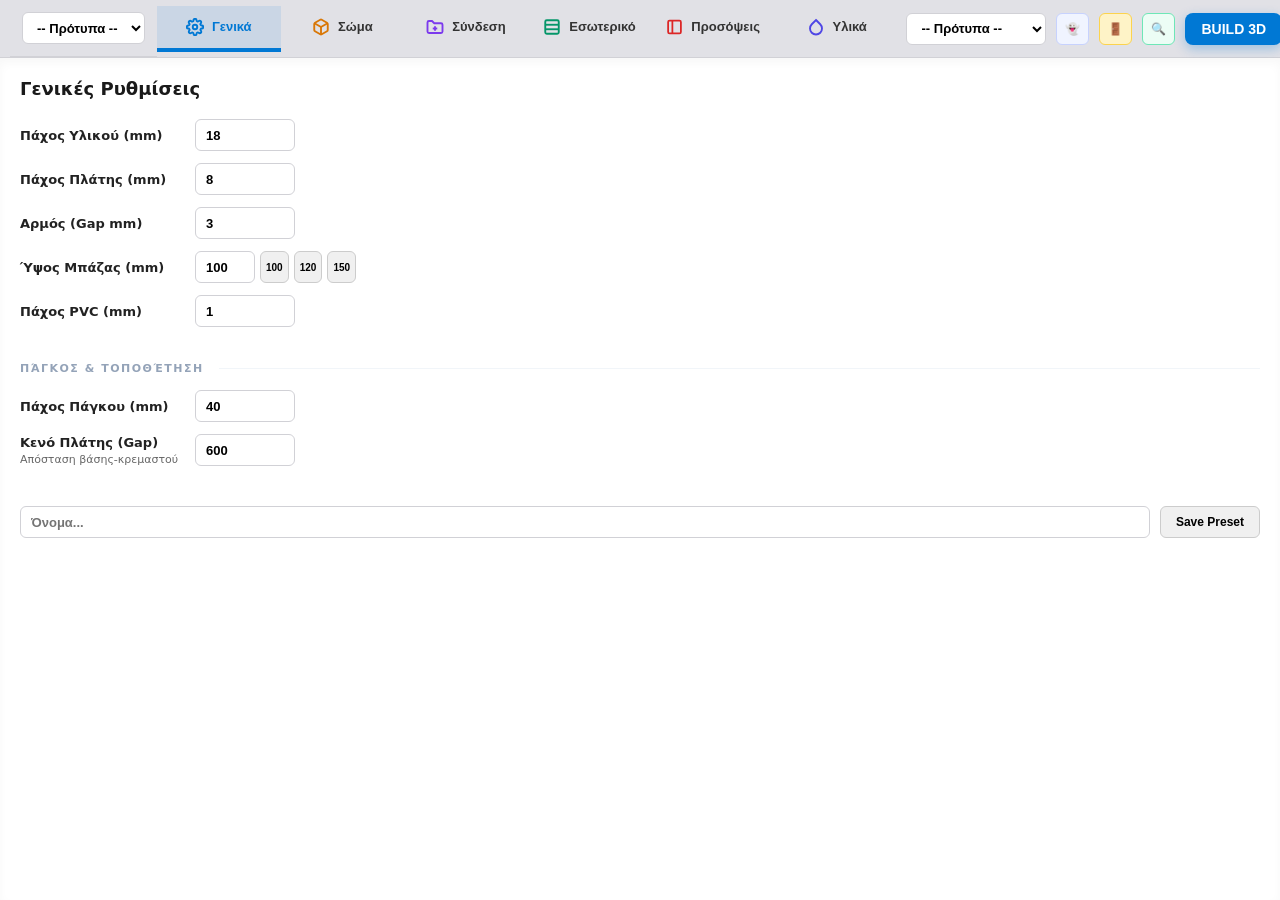
<file: index.html>
<!DOCTYPE html>
<html>
<head>
  <meta charset="utf-8">
  <title>Smart Cabinet Maker Pro v13.4 - Absolute Total</title>
  <link href="https://fonts.googleapis.com/css2?family=Inter:wght@400;500;600;700&display=swap" rel="stylesheet">
  <style>
    :root {
        --bg-dark: #f5f5f7;
        --sidebar-bg: #e1e1e6;
        --card-bg: #ffffff;
        --accent: #0078d4;
        --accent-hover: #005a9e;
        --text-title: #1a1a1a;
        --text-body: #333333;
        --text-muted: #666666;
        --border-color: #d1d1d6;
        --sidebar-width: 200px;
        --color-globals: #0078d4;
        --color-box: #d97706;
        --color-joinery: #7c3aed;
        --color-interior: #059669;
        --color-fronts: #dc2626;
        --color-materials: #4f46e5;
    }
    body { background-color: var(--bg-dark); color: var(--text-body); font-family: 'Segoe UI', system-ui, sans-serif; margin: 0; padding: 0; display: flex; flex-direction: column; height: 100vh; overflow: hidden; }
    .layout { display: flex; flex-direction: column; flex: 1; overflow: hidden; width: 100%; }
    .sidebar { width: 100%; background-color: var(--sidebar-bg); border-bottom: 1px solid var(--border-color); display: flex; flex-direction: row; flex-wrap: wrap; align-items: center; padding: 0 10px; }
    .sidebar h2 { display: none; }
    .tablink { background-color: transparent; color: var(--text-body); border: none; outline: none; cursor: pointer; padding: 12px 15px; text-align: center; font-size: 13px; font-weight: 600; border-bottom: 4px solid transparent; border-left: none; transition: all 0.2s; display: flex; align-items: center; justify-content: center; gap: 8px; flex: 1; min-width: 100px; }
    .tablink svg { width: 18px; height: 18px; stroke-width: 2.5; }
    .tablink:hover { background-color: rgba(0,0,0,0.05); }
    .tablink.active { background-color: rgba(0,120,212,0.1); color: var(--accent); border-bottom: 4px solid var(--accent); border-left: none; }
    .main-content { flex: 1; overflow-y: auto; padding: 20px; background: #ffffff; box-shadow: inset 0 5px 10px rgba(0,0,0,0.03); }
    .tabcontent { display: none; max-width: 100%; animation: fadeIn 0.3s; }
    @keyframes fadeIn { from { opacity: 0; transform: translateY(5px); } to { opacity: 1; transform: translateY(0); } }
    h3 { margin: 0 0 20px 0; color: var(--text-title); font-size: 18px; font-weight: 800; display: flex; align-items: center; gap: 12px; }
    .field { display: flex; align-items: center; margin-bottom: 12px; gap: 15px; }
    .label-zone { width: 160px; flex: none; }
    .label-main { font-size: 13px; font-weight: 700; color: #222; display: block; }
    .label-help { font-size: 11px; color: var(--text-muted); display: block; margin-top: 3px; font-weight: 500; }
    input, select { width: 100px; padding: 6px 10px; border: 1.5px solid var(--border-color); border-radius: 6px; height: 32px; font-size: 13px; font-weight: 600; background: #fff; box-sizing: border-box; }
    input:focus, select:focus { border-color: var(--accent); outline: none; box-shadow: 0 0 0 3px rgba(0,120,212,0.1); }
    select { width: 140px; }
    .property-grid { display: grid; grid-template-columns: 1fr 1fr; gap: 12px; background: #f8fafc; padding: 15px; border: 1px solid #e2e8f0; border-radius: 10px; margin-bottom: 20px; }
    .grid-item { display: flex; flex-direction: column; gap: 6px; }
    .grid-item label { font-size: 10px; font-weight: 900; color: #64748b; text-transform: uppercase; }
    .section-header { font-size: 11px; font-weight: 900; text-transform: uppercase; color: #94a3b8; margin: 35px 0 15px 0; display: flex; align-items: center; letter-spacing: 1.5px; }
    .section-header::after { content: ""; flex: 1; height: 1.5px; background: #f1f5f9; margin-left: 15px; }
    .switch-container { display: flex; align-items: center; height: 36px; width: 120px; justify-content: flex-end; }
    .switch { position: relative; display: inline-block; width: 44px; height: 24px; }
    .switch input { opacity: 0; width: 0; height: 0; }
    .slider { position: absolute; cursor: pointer; top: 0; left: 0; right: 0; bottom: 0; background-color: #cbd5e1; transition: .4s; border-radius: 20px; }
    .slider:before { position: absolute; content: ""; height: 18px; width: 18px; left: 3px; bottom: 3px; background-color: white; transition: .4s; border-radius: 50%; }
    input:checked + .slider { background-color: var(--color-interior); }
    input:checked + .slider:before { transform: translateX(20px); }
    .btn-build { width: 100%; background: var(--accent); color: white; border: none; padding: 16px; font-weight: 800; border-radius: 8px; cursor: pointer; text-transform: uppercase; font-size: 14px; box-shadow: 0 4px 12px rgba(0,120,212,0.3); }
    .btn-secondary { background: #f0f0f0; border: 1px solid #ccc; padding: 8px 15px; cursor: pointer; font-size: 12px; border-radius: 6px; font-weight: 700; }
    .browse-btn { padding: 0 14px; background: #f8fafc; border: 1.5px solid var(--border-color); border-left: none; cursor: pointer; border-radius: 0 6px 6px 0; height: 36px; box-sizing: border-box; }
  </style>
</head>
<body>
  <div class="layout">
    <div class="sidebar">
      <h2>Cabinet Maker</h2>
      <div style="padding: 12px; border-bottom: 1px solid var(--border-color);"><select id="preset_selector" onchange="loadPreset()" style="width: 100%;"><option value="">-- Πρότυπα --</option></select></div>
      <button class="tablink active" onclick="openTab(event, 'globals')"><svg viewBox="0 0 24 24" fill="none" stroke="var(--color-globals)"><circle cx="12" cy="12" r="3"></circle><path d="M19.4 15a1.65 1.65 0 0 0 .33 1.82l.06.06a2 2 0 0 1 0 2.83 2 2 0 0 1-2.83 0l-.06-.06a1.65 1.65 0 0 0-1.82-.33 1.65 1.65 0 0 0-1 1.51V21a2 2 0 0 1-2 2 2 2 0 0 1-2-2v-.09A1.65 1.65 0 0 0 9 19.4a1.65 1.65 0 0 0-1.82.33l-.06.06a2 2 0 0 1-2.83 0 2 2 0 0 1 0-2.83l.06-.06a1.65 1.65 0 0 0 .33-1.82 1.65 1.65 0 0 0-1.51-1H3a2 2 0 0 1-2-2 2 2 0 0 1 2-2h.09A1.65 1.65 0 0 0 4.6 9a1.65 1.65 0 0 0-.33-1.82l-.06-.06a2 2 0 0 1 0-2.83 2 2 0 0 1 2.83 0l.06.06a1.65 1.65 0 0 0 1.82.33H9a1.65 1.65 0 0 0 1-1.51V3a2 2 0 0 1 2-2 2 2 0 0 1 2 2v.09a1.65 1.65 0 0 0 1 1.51 1.65 1.65 0 0 0 1.82-.33l.06-.06a2 2 0 0 1 2.83 0 2 2 0 0 1 0 2.83l-.06.06a1.65 1.65 0 0 0-.33 1.82V9a1.65 1.65 0 0 0 1.51 1H21a2 2 0 0 1 2 2 2 2 0 0 1-2 2h-.09a1.65 1.65 0 0 0-1.51 1z"></path></svg>Γενικά</button>
      <button class="tablink" onclick="openTab(event, 'box')"><svg viewBox="0 0 24 24" fill="none" stroke="var(--color-box)"><path d="M21 16V8a2 2 0 0 0-1-1.73l-7-4a2 2 0 0 0-2 0l-7 4A2 2 0 0 0 3 8v8a2 2 0 0 0 1 1.73l7 4a2 2 0 0 0 2 0l7-4A2 2 0 0 0 21 16z"></path><polyline points="3.27 6.96 12 12.01 20.73 6.96"></polyline><line x1="12" y1="22.08" x2="12" y2="12"></line></svg>Σώμα</button>
      <button class="tablink" onclick="openTab(event, 'joinery')"><svg viewBox="0 0 24 24" fill="none" stroke="var(--color-joinery)"><path d="M20 7h-9l-3-3H4a2 2 0 0 0-2 2v12a2 2 0 0 0 2 2h16a2 2 0 0 0 2-2V9a2 2 0 0 0-2-2z"></path><line x1="12" y1="11" x2="12" y2="17"></line><line x1="9" y1="14" x2="15" y2="14"></line></svg>Σύνδεση</button>
      <button class="tablink" onclick="openTab(event, 'interior')"><svg viewBox="0 0 24 24" fill="none" stroke="var(--color-interior)"><rect x="3" y="3" width="18" height="18" rx="2" ry="2"></rect><line x1="3" y1="9" x2="21" y2="9"></line><line x1="3" y1="15" x2="21" y2="15"></line></svg>Εσωτερικό</button>
      <button class="tablink" onclick="openTab(event, 'fronts')"><svg viewBox="0 0 24 24" fill="none" stroke="var(--color-fronts)"><rect x="3" y="3" width="18" height="18" rx="2" ry="2"></rect><line x1="9" y1="3" x2="9" y2="21"></line></svg>Προσόψεις</button>
      <button class="tablink" onclick="openTab(event, 'materials')"><svg viewBox="0 0 24 24" fill="none" stroke="var(--color-materials)"><path d="M12 2.69l5.66 5.66a8 8 0 1 1-11.31 0z"></path></svg>Υλικά</button>
      <div style="display:flex; align-items:center; gap:10px; margin-left:auto; padding:8px;">
        <select id="preset_selector" onchange="loadPreset()" style="width: 140px;"><option value="">-- Πρότυπα --</option></select>
        <button onclick="callRuby('ghostMode')" style="padding:8px; background:#f0f4ff; border:1.5px solid #c7d2fe; border-radius:6px; cursor:pointer; font-size:12px; font-weight:700; color:#4f46e5;" title="Ghost Mode - Ημιδιαφάνεια">👻</button>
        <button onclick="callRuby('hideDoors')" style="padding:8px; background:#fef3c7; border:1.5px solid #fcd34d; border-radius:6px; cursor:pointer; font-size:12px; font-weight:700; color:#92400e;" title="Hide/Show Πόρτες">🚪</button>
        <button onclick="callRuby('smartLens')" style="padding:8px; background:#ecfdf5; border:1.5px solid #6ee7b7; border-radius:6px; cursor:pointer; font-size:12px; font-weight:700; color:#065f46;" title="Smart Lens Tool">🔍</button>
        <button class="btn-build" onclick="buildCabinet()" style="width:auto; padding:8px 16px;">Build 3D</button>
      </div>
    </div>
    <div class="main-content">
      <div id="globals" class="tabcontent" style="display:block">
        <h3>Γενικές Ρυθμίσεις</h3>
        <div class="field"><div class="label-zone"><span class="label-main">Πάχος Υλικού (mm)</span></div><input type="number" id="mat_th" value="18"></div>
        <div class="field"><div class="label-zone"><span class="label-main">Πάχος Πλάτης (mm)</span></div><input type="number" id="back_th" value="8"></div>
        <div class="field"><div class="label-zone"><span class="label-main">Αρμός (Gap mm)</span></div><input type="number" id="gap" value="3"></div>
        <div class="field">
          <div class="label-zone"><span class="label-main">Ύψος Μπάζας (mm)</span></div>
          <div style="display:flex; gap:5px;">
            <input type="number" id="plinth" value="100" style="width:60px;">
            <button class="btn-secondary" onclick="document.getElementById('plinth').value=100" style="padding:2px 5px; font-size:10px;">100</button>
            <button class="btn-secondary" onclick="document.getElementById('plinth').value=120" style="padding:2px 5px; font-size:10px;">120</button>
            <button class="btn-secondary" onclick="document.getElementById('plinth').value=150" style="padding:2px 5px; font-size:10px;">150</button>
          </div>
        </div>
        <div class="field"><div class="label-zone"><span class="label-main">Πάχος PVC (mm)</span></div><input type="number" id="pvc_th" value="1"></div>
        <div class="section-header">Πάγκος & Τοποθέτηση</div>
        <div class="field"><div class="label-zone"><span class="label-main">Πάχος Πάγκου (mm)</span></div><input type="number" id="worktop_th" value="40"></div>
        <div class="field"><div class="label-zone"><span class="label-main">Κενό Πλάτης (Gap)</span><span class="label-help">Απόσταση βάσης-κρεμαστού</span></div><input type="number" id="gap_backsplash" value="600"></div>
        <div style="margin-top:40px; display:flex; gap:10px;"><input type="text" id="preset_name" placeholder="Όνομα..." style="flex:1"><button class="btn-secondary" onclick="savePreset()">Save Preset</button></div>
      </div>
      <div id="box" class="tabcontent">
        <h3>Σώμα Ερμαρίου</h3>
        <div class="field"><div class="label-zone"><span class="label-main">Τύπος Ερμαρίου</span></div><select id="cab_type" onchange="updateDefaults()"><option value="Base">Βάσης (760/560)</option><option value="Wall">Κρεμαστό (720/330)</option><option value="Wardrobe">Ντουλάπα (1600/580)</option></select></div>
        <div class="property-grid"><div class="grid-item"><label>Πλάτος</label><input type="number" id="width" value="600"></div><div class="grid-item"><label>Ύψος</label><input type="number" id="height" value="760"></div><div class="grid-item"><label>Βάθος</label><input type="number" id="depth" value="560"></div><div class="grid-item"><label>Καπάκι</label><select id="top_type"><option value="Solid">Πάνελ</option><option value="Rails">Τραβέρσες</option></select></div></div>
        <div class="field"><div class="label-zone"><span class="label-main">Φάρδος Τραβέρσας</span></div><input type="number" id="rail_width" value="100"></div>
        <div class="section-header">Μπάζα (Plinth / Legs)</div>
        <div class="property-grid">
          <div class="grid-item">
            <label>Τύπος Βάσης</label>
            <select id="base_type">
              <option value="Box">Κουτί (Περιμετρικά)</option>
              <option value="FrontLegs">Εμπρός Μπάζα + Ποδαράκια</option>
              <option value="LegsOnly">Μόνο Ποδαράκια</option>
            </select>
          </div>
          <div class="grid-item"><label>Εμπρός Inset</label><input type="number" id="plinth_inset_f" value="50"></div>
          <div class="grid-item"><label>Πίσω Inset</label><input type="number" id="plinth_inset_b" value="0"></div>
        </div>
      </div>
      <div id="joinery" class="tabcontent">
        <h3>Σύνδεση & Hardware</h3>
        <div class="field"><div class="label-zone"><span class="label-main">Τύπος Σύνδεσης</span></div><select id="conn_type"><option value="SideOverTop">Sides over Top</option><option value="TopOverSide">Top over Sides</option><option value="Miter">Miter (45°)</option></select></div>
        <div class="section-header">Connectors (CNC)</div>
        <div class="property-grid"><div class="grid-item"><label>Hardware</label><select id="connector_type" onchange="updateConnectorDefaults()"><option value="Screw_3.5">Βίδες 3.5</option><option value="Dowel">Καβίλιες Ø8</option><option value="Minifix">Minifix Ø15</option><option value="Lamello_Clamex">Lamello Clamex</option><option value="Cabineo">Cabineo Ø8</option><option value="None">None</option></select></div><div class="grid-item"><label>Mode</label><select id="connector_mode"><option value="Manual">Manual</option><option value="Auto">Auto</option></select></div><div class="grid-item"><label>Qty/Step</label><input type="number" id="connector_val" value="3"></div><div class="grid-item"><label>Offset</label><input type="number" id="connector_offset" value="37"></div></div>
        <div class="section-header">Πλάτη & Γκινισιά</div>
        <div class="property-grid"><div class="grid-item"><label>Τύπος Πλάτης</label><select id="back_type"><option value="Nailed">Καρφωτή</option><option value="Grooved">Γκινισιά</option><option value="Hybrid">Hybrid</option></select></div><div class="grid-item"><label>Inset Πλάτης</label><input type="number" id="back_inset" value="15"></div><div class="grid-item"><label>Βάθος Γκινισιάς</label><input type="number" id="groove_depth" value="8"></div></div>
      </div>
      <div id="interior" class="tabcontent">
        <h3>Εσωτερικός Χώρος</h3>
        <div class="field"><div class="label-zone"><span class="label-main">Κάθετοι Ορθοστάτες</span></div><input type="number" id="v_dividers" value="0"></div>
        <div class="field"><div class="label-zone"><span class="label-main">Line Boring</span></div><div class="switch-container"><label class="switch"><input type="checkbox" id="line_boring"><span class="slider"></span></label></div></div>
        <div class="property-grid">
          <div class="grid-item"><label>Offset Εμπρός</label><input type="number" id="lb_offset_f" value="37"></div>
          <div class="grid-item"><label>Offset Πίσω</label><input type="number" id="lb_offset_b" value="37"></div>
          <div class="grid-item"><label>Βήμα (Step)</label><select id="lb_step"><option value="32">32 mm</option><option value="64">64 mm</option></select></div>
          <div class="grid-item"><label>Τρύπες/Ράφι</label><select id="lb_qty"><option value="Full">Συνεχόμενες</option><option value="3">3</option><option value="5">5</option></select></div>
        </div>
        <div class="property-grid">
          <div class="grid-item"><label>Αριθμός Ραφιών</label><input type="number" id="shelves" value="1"></div>
          <div class="grid-item"><label>Inset Ραφιού</label><input type="number" id="shelf_inset" value="20"></div>
        </div>
        <div class="field"><div class="label-zone"><span class="label-main">Zone Splitter</span></div><select id="zone_split"><option value="None">None</option><option value="Vertical">Vertical</option><option value="Horizontal">Horizontal</option></select></div>
      </div>
      <div id="fronts" class="tabcontent">
        <h3>Προσόψεις & Μηχανισμοί</h3>
        <div class="property-grid"><div class="grid-item"><label>Τύπος</label><select id="front_type"><option value="Doors">Πόρτες</option><option value="Drawers">Συρτάρια</option><option value="Gola">Gola Front</option></select></div><div class="grid-item"><label>Overlay</label><select id="overlay_type"><option value="Full">Full</option><option value="Half">Half</option><option value="Inset">Inset</option></select></div><div class="grid-item"><label>Αριθμός (Π/Σ)</label><input type="number" id="front_count" value="2"></div></div>
        <div class="section-header">Μεντεσέδες</div>
        <div class="property-grid"><div class="grid-item"><label>Hardware</label><select id="hinge_type" onchange="updateHingeDefaults()"><option value="Blum_ClipTop">Blum Clip Top 110°</option><option value="Blum_INSERTA">Blum INSERTA (press-in)</option><option value="Salice_110">Salice 110°</option><option value="Hettich_Sensys">Hettich Sensys M</option><option value="None">None</option></select></div><div class="grid-item"><label>Offset (mm)</label><input type="number" id="hinge_offset" value="100"></div></div>
        <div class="section-header">Πόμολα & Gola Profile</div>
        <div class="field"><div class="label-zone"><span class="label-main">Είδος Λαβής</span></div><select id="handle_type" onchange="toggleGolaSettings()"><option value="Bar">Bar (2 τρύπες)</option><option value="Knob">Knob (1 τρύπα)</option><option value="Gola">Gola Profile</option><option value="None">None</option></select></div>
        <div id="handle_params_section"><div class="property-grid"><div class="grid-item"><label>Διάκεντρο</label><input type="number" id="handle_cc" value="128"></div><div class="grid-item"><label>Offset X</label><input type="number" id="handle_offset_x" value="40"></div><div class="grid-item"><label>Offset Z</label><input type="number" id="handle_offset_z" value="40"></div></div></div>
        <div id="gola_params_section" style="display:none">
          <div class="field" style="margin-bottom:12px;">
            <div class="label-zone"><span class="label-main">Gola Hardware</span></div>
            <select id="gola_preset" onchange="applyGolaPreset()" style="width:200px;">
              <option value="custom">-- Custom / Χειροκίνητα --</option>
              <option value="volpato_l">Volpato L-Profile (56x27mm)</option>
              <option value="volpato_c">Volpato C-Profile (73x27mm)</option>
              <option value="dtc_l">DTC L-Profile (56x27mm)</option>
              <option value="dtc_c">DTC C-Profile (74x27mm)</option>
            </select>
          </div>
          <div class="property-grid">
            <div class="grid-item"><label>Προφίλ</label><select id="gola_type"><option value="L">L-Profile</option><option value="U">U-Profile</option></select></div>
            <div class="grid-item"><label>Ύψος (H)</label><input type="number" id="gola_size" value="57"></div>
            <div class="grid-item"><label>Βάθος (D)</label><input type="number" id="gola_depth" value="26"></div>
            <div class="grid-item"><label>Radius</label><input type="number" id="gola_radius" value="5"></div>
          </div>
        </div>
      </div>
      <div id="materials" class="tabcontent">
        <h3>Βιβλιοθήκη Υλικών</h3>
        <div class="section-header">Σώμα</div>
        <div class="property-grid"><div class="grid-item"><label>Όνομα</label><input type="text" id="mat_carcass_name" value="White"></div><div class="grid-item"><label>PVC</label><input type="text" id="mat_carcass_pvc" value="W1000"></div></div>
        <div class="field"><div style="display:flex; flex:1; border:1px solid #ccc; border-radius:4px; overflow:hidden;"><input type="text" id="mat_carcass_tex" style="flex:1; border:none; padding:6px;"><button class="browse-btn" onclick="browseFile('mat_carcass_tex')">📁</button></div></div>
        <div class="section-header">Πρόσοψη 1</div>
        <div class="property-grid"><div class="grid-item"><label>Όνομα</label><input type="text" id="mat_front1_name" value="Oak"></div><div class="grid-item"><label>PVC</label><input type="text" id="mat_front1_pvc" value="Oak-PVC"></div></div>
        <div class="field"><div style="display:flex; flex:1; border:1px solid #ccc; border-radius:4px; overflow:hidden;"><input type="text" id="mat_front1_tex" style="flex:1; border:none; padding:6px;"><button class="browse-btn" onclick="browseFile('mat_front1_tex')">📁</button></div></div>
        <div class="section-header">Πρόσοψη 2</div>
        <div class="property-grid"><div class="grid-item"><label>Όνομα</label><input type="text" id="mat_front2_name" value="Anthra"></div><div class="grid-item"><label>PVC</label><input type="text" id="mat_front2_pvc" value="Anthra-PVC"></div></div>
        <div class="field"><div style="display:flex; flex:1; border:1px solid #ccc; border-radius:4px; overflow:hidden;"><input type="text" id="mat_front2_tex" style="flex:1; border:none; padding:6px;"><button class="browse-btn" onclick="browseFile('mat_front2_tex')">📁</button></div></div>
        <div class="section-header">Λοιπά & Hardware</div>
        <div class="property-grid"><div class="grid-item"><label>Πλάτη</label><input type="text" id="mat_back_name" value="HDF White"></div><div class="grid-item"><label>Μπάζα</label><input type="text" id="mat_plinth_name" value="Aluminum"></div></div>
        <div class="section-header">Πάγκος (Worktop)</div>
        <div class="property-grid"><div class="grid-item"><label>Όνομα Υλικού</label><input type="text" id="mat_worktop_name" value="Oak Worktop"></div></div>
        <div class="field"><div style="display:flex; flex:1; border:1px solid #ccc; border-radius:4px; overflow:hidden;"><input type="text" id="mat_worktop_tex" placeholder="Texture file..." style="flex:1; border:none; padding:6px;"><button class="browse-btn" onclick="browseFile('mat_worktop_tex')">📁</button></div></div>
      </div>
    </div>
  </div>
  <script>
    const GOLA_PRESETS = {
        volpato_l: { type: "L", size: 57, depth: 26, radius: 5 },
        volpato_c: { type: "U", size: 73, depth: 27, radius: 5 },
        dtc_l: { type: "L", size: 57, depth: 26, radius: 5 },
        dtc_c: { type: "U", size: 74, depth: 27, radius: 5 }
    };

    function callRuby(callbackName, ...args) {
        if (typeof sketchup !== 'undefined' && sketchup[callbackName]) {
            // Modern CEF bridge
            sketchup[callbackName](...args);
        } else {
            // Legacy fallback
            var url = 'skp:' + callbackName;
            if (args.length > 0) {
                url += '@' + args.map(arg => typeof arg === 'object' ? JSON.stringify(arg) : arg).join('@');
            }
            window.location.href = url;
        }
    }

    function applyGolaPreset() {
        const v = document.getElementById("gola_preset").value;
        if (v && GOLA_PRESETS[v]) {
            const p = GOLA_PRESETS[v];
            document.getElementById("gola_type").value = p.type;
            document.getElementById("gola_size").value = p.size;
            document.getElementById("gola_depth").value = p.depth;
            document.getElementById("gola_radius").value = p.radius;
        }
    }

    // Αλλάζει αυτόματα το default offset ανάλογα με τον connector
    var CONNECTOR_OFFSETS = {
        "Screw_3.5":     { offset: 37, label: "Βίδες 3.5mm" },
        "Dowel":         { offset: 37, label: "Καβίλιες Ø8mm" },
        "Minifix":       { offset: 37, label: "Minifix Ø15mm" },
        "Lamello_Clamex":{ offset: 50, label: "Lamello Clamex P-14" },
        "Cabineo":       { offset: 37, label: "Cabineo Ø8mm" },
        "None":          { offset: 37, label: "" }
    };
    function updateConnectorDefaults() {
        var ct = document.getElementById('connector_type').value;
        var info = CONNECTOR_OFFSETS[ct];
        if (info) {
            document.getElementById('connector_offset').value = info.offset;
        }
        // Αν None, απόκρυψε τα υπόλοιπα πεδία connector
        var showFields = (ct !== "None");
        var modeEl = document.getElementById('connector_mode');
        var valEl  = document.getElementById('connector_val');
        var offEl  = document.getElementById('connector_offset');
        if (modeEl && modeEl.parentElement && modeEl.parentElement.parentElement) {
            modeEl.parentElement.parentElement.style.opacity = showFields ? "1" : "0.4";
        }
    }

    // Αλλάζει αυτόματα το hinge offset ανά τύπο μεντεσέ
    var HINGE_OFFSETS = {
        "Blum_ClipTop":   { offset: 100 },
        "Blum_INSERTA":   { offset: 100 },
        "Salice_110":     { offset: 100 },
        "Hettich_Sensys": { offset: 100 },
        "None":           { offset: 100 }
    };
    function updateHingeDefaults() {
        var ht = document.getElementById('hinge_type').value;
        var info = HINGE_OFFSETS[ht];
        if (info) {
            document.getElementById('hinge_offset').value = info.offset;
        }
    }
    function openTab(evt, tabName) {
        var i, tc, tl; tc = document.getElementsByClassName("tabcontent"); for (i=0; i<tc.length; i++) tc[i].style.display = "none";
        tl = document.getElementsByClassName("tablink"); for (i=0; i<tl.length; i++) tl[i].className = tl[i].className.replace(" active", "");
        document.getElementById(tabName).style.display = "block"; if (evt) evt.currentTarget.className += " active";
    }
    function updateDefaults() { 
        var t = document.getElementById('cab_type').value; 
        var topTypeEl = document.getElementById('top_type');
        var handleTypeEl = document.getElementById('handle_type');
        var baseTypeEl = document.getElementById('base_type');

        if (t === "Base") { 
            document.getElementById('height').value = 760; 
            document.getElementById('depth').value = 560; 
            topTypeEl.disabled = false;
            handleTypeEl.disabled = false;
        } else if (t === "Wall") {
            document.getElementById('height').value = 720; 
            document.getElementById('depth').value = 330;
            topTypeEl.value = "Solid";
            topTypeEl.disabled = true; // Rails not allowed for Wall
            baseTypeEl.value = "Box";
            if(handleTypeEl.value === "Gola") handleTypeEl.value = "Bar";
            toggleGolaSettings();
        } else if (t === "Wardrobe") {
            document.getElementById('height').value = 2200; 
            document.getElementById('depth').value = 580;
            topTypeEl.value = "Solid";
            topTypeEl.disabled = true; // Rails not allowed for Wardrobe
            if(handleTypeEl.value === "Gola") handleTypeEl.value = "Bar";
            toggleGolaSettings();
        }
    }
    function toggleGolaSettings() { var v = document.getElementById('handle_type').value; document.getElementById('gola_params_section').style.display = (v === 'Gola') ? 'block' : 'none'; document.getElementById('handle_params_section').style.display = (v === 'Gola' || v === 'None') ? 'none' : 'block'; }
    function browseFile(id) { callRuby('browseFile', id); }
    function setFilePath(id, path) { document.getElementById(id).value = path; }
    function getVal(id) { return document.getElementById(id).value; }
    function collectData() { return { 
        global: { materialThickness: parseFloat(document.getElementById('mat_th').value), backThickness: parseFloat(document.getElementById('back_th').value), gap: parseFloat(document.getElementById('gap').value), base_type: getVal('base_type'), plinthHeight: parseFloat(document.getElementById('plinth').value), pvcThickness: parseFloat(document.getElementById('pvc_th').value), worktopThickness: parseFloat(document.getElementById('worktop_th').value), gapBacksplash: parseFloat(document.getElementById('gap_backsplash').value) },
        box: { cab_type: document.getElementById('cab_type').value, width: parseFloat(document.getElementById('width').value), height: parseFloat(document.getElementById('height').value), depth: parseFloat(document.getElementById('depth').value), backType: document.getElementById('back_type').value, topType: document.getElementById('top_type').value, railWidth: parseFloat(document.getElementById('rail_width').value), connType: document.getElementById('conn_type').value, backInset: parseFloat(document.getElementById('back_inset').value), grooveDepth: parseFloat(document.getElementById('groove_depth').value), plinthInsetF: parseFloat(document.getElementById('plinth_inset_f').value), plinthInsetB: parseFloat(document.getElementById('plinth_inset_b').value), connector_type: document.getElementById('connector_type').value, connector_mode: document.getElementById('connector_mode').value, connector_val: parseFloat(document.getElementById('connector_val').value), connector_offset: parseFloat(document.getElementById('connector_offset').value) },
        front: { front_type: document.getElementById('front_type').value, overlay_type: document.getElementById('overlay_type').value, count: parseInt(document.getElementById('front_count').value), hingeType: document.getElementById('hinge_type').value, hingeOffset: parseFloat(document.getElementById('hinge_offset').value), handle_type: document.getElementById('handle_type').value, handle_cc: parseFloat(document.getElementById('handle_cc').value), handle_offset_x: parseFloat(document.getElementById('handle_offset_x').value), handle_offset_z: parseFloat(document.getElementById('handle_offset_z').value), gola_size: parseFloat(document.getElementById('gola_size').value), gola_depth: parseFloat(document.getElementById('gola_depth').value), gola_radius: parseFloat(document.getElementById('gola_radius').value), gola_type: document.getElementById('gola_type').value },
        interior: { v_dividers: parseInt(document.getElementById('v_dividers').value), shelves: parseInt(document.getElementById('shelves').value), line_boring: document.getElementById('line_boring').checked, lb_offset_f: parseFloat(document.getElementById('lb_offset_f').value), lb_offset_b: parseFloat(document.getElementById('lb_offset_b').value), lb_step: parseFloat(document.getElementById('lb_step').value), lb_qty: document.getElementById('lb_qty').value, shelf_inset: parseFloat(document.getElementById('shelf_inset').value), zone_split: document.getElementById('zone_split').value },
        materials: { mat_carcass_name: document.getElementById('mat_carcass_name').value, mat_carcass_pvc: document.getElementById('mat_carcass_pvc').value, mat_carcass_tex: document.getElementById('mat_carcass_tex').value, mat_front1_name: document.getElementById('mat_front1_name').value, mat_front1_pvc: document.getElementById('mat_front1_pvc').value, mat_front1_tex: document.getElementById('mat_front1_tex').value, mat_front2_name: document.getElementById('mat_front2_name').value, mat_front2_pvc: document.getElementById('mat_front2_pvc').value, mat_front2_tex: document.getElementById('mat_front2_tex').value, mat_back_name: document.getElementById('mat_back_name').value, mat_plinth_name: document.getElementById('mat_plinth_name').value, mat_worktop_name: document.getElementById('mat_worktop_name').value, mat_worktop_tex: document.getElementById('mat_worktop_tex').value }
    }; }
    function buildCabinet() { callRuby('buildCabinet', JSON.stringify(collectData())); }
    function savePreset() { callRuby('savePreset', document.getElementById('preset_name').value, JSON.stringify(collectData())); }
    function loadPreset() { callRuby('loadPreset', document.getElementById('preset_selector').value); }

    function updatePresetsList(presets) {
        const sel = document.getElementById("preset_selector");
        sel.innerHTML = '<option value="">-- Πρότυπα --</option>';
        for (const name in presets) {
            if (presets.hasOwnProperty(name)) {
                const opt = document.createElement("option");
                opt.value = name;
                opt.textContent = name;
                sel.appendChild(opt);
            }
        }
    }

    function loadPresetData(data) {
        if (!data) return;
        
        // Globals
        if (data.global) {
            if (data.global.materialThickness !== undefined) document.getElementById('mat_th').value = data.global.materialThickness;
            if (data.global.backThickness !== undefined) document.getElementById('back_th').value = data.global.backThickness;
            if (data.global.gap !== undefined) document.getElementById('gap').value = data.global.gap;
            if (data.global.base_type !== undefined) document.getElementById('base_type').value = data.global.base_type;
            if (data.global.plinthHeight !== undefined) document.getElementById('plinth').value = data.global.plinthHeight;
            if (data.global.pvcThickness !== undefined) document.getElementById('pvc_th').value = data.global.pvcThickness;
            if (data.global.worktopThickness !== undefined) document.getElementById('worktop_th').value = data.global.worktopThickness;
            if (data.global.gapBacksplash !== undefined) document.getElementById('gap_backsplash').value = data.global.gapBacksplash;
        }
        
        // Box
        if (data.box) {
            if (data.box.cab_type !== undefined) {
                document.getElementById('cab_type').value = data.box.cab_type;
                updateDefaults();
            }
            if (data.box.width !== undefined) document.getElementById('width').value = data.box.width;
            if (data.box.height !== undefined) document.getElementById('height').value = data.box.height;
            if (data.box.depth !== undefined) document.getElementById('depth').value = data.box.depth;
            if (data.box.backType !== undefined) document.getElementById('back_type').value = data.box.backType;
            if (data.box.topType !== undefined) document.getElementById('top_type').value = data.box.topType;
            if (data.box.railWidth !== undefined) document.getElementById('rail_width').value = data.box.railWidth;
            if (data.box.connType !== undefined) document.getElementById('conn_type').value = data.box.connType;
            if (data.box.backInset !== undefined) document.getElementById('back_inset').value = data.box.backInset;
            if (data.box.grooveDepth !== undefined) document.getElementById('groove_depth').value = data.box.grooveDepth;
            if (data.box.plinthInsetF !== undefined) document.getElementById('plinth_inset_f').value = data.box.plinthInsetF;
            if (data.box.plinthInsetB !== undefined) document.getElementById('plinth_inset_b').value = data.box.plinthInsetB;
            if (data.box.connector_type !== undefined) document.getElementById('connector_type').value = data.box.connector_type;
            if (data.box.connector_mode !== undefined) document.getElementById('connector_mode').value = data.box.connector_mode;
            if (data.box.connector_val !== undefined) document.getElementById('connector_val').value = data.box.connector_val;
            if (data.box.connector_offset !== undefined) document.getElementById('connector_offset').value = data.box.connector_offset;
        }
        
        // Front
        if (data.front) {
            let front_type = data.front.front_type !== undefined ? data.front.front_type : data.front.type;
            if (front_type !== undefined) document.getElementById('front_type').value = front_type;
            if (data.front.overlay_type !== undefined) document.getElementById('overlay_type').value = data.front.overlay_type;
            if (data.front.count !== undefined) document.getElementById('front_count').value = data.front.count;
            if (data.front.hingeType !== undefined) document.getElementById('hinge_type').value = data.front.hingeType;
            if (data.front.hingeOffset !== undefined) document.getElementById('hinge_offset').value = data.front.hingeOffset;
            
            let handle_type = data.front.handle_type !== undefined ? data.front.handle_type : data.front.handles;
            if (handle_type !== undefined) {
                document.getElementById('handle_type').value = handle_type;
                toggleGolaSettings();
            }
            if (data.front.handle_cc !== undefined) document.getElementById('handle_cc').value = data.front.handle_cc;
            if (data.front.handle_offset_x !== undefined) document.getElementById('handle_offset_x').value = data.front.handle_offset_x;
            if (data.front.handle_offset_z !== undefined) document.getElementById('handle_offset_z').value = data.front.handle_offset_z;
            if (data.front.gola_size !== undefined) document.getElementById('gola_size').value = data.front.gola_size;
            if (data.front.gola_depth !== undefined) document.getElementById('gola_depth').value = data.front.gola_depth;
            if (data.front.gola_radius !== undefined) document.getElementById('gola_radius').value = data.front.gola_radius;
            if (data.front.gola_type !== undefined) document.getElementById('gola_type').value = data.front.gola_type;
        }
        
        // Interior
        if (data.interior) {
            if (data.interior.v_dividers !== undefined) document.getElementById('v_dividers').value = data.interior.v_dividers;
            if (data.interior.shelves !== undefined) document.getElementById('shelves').value = data.interior.shelves;
            if (data.interior.line_boring !== undefined) document.getElementById('line_boring').checked = data.interior.line_boring;
            if (data.interior.lb_offset_f !== undefined) document.getElementById('lb_offset_f').value = data.interior.lb_offset_f;
            if (data.interior.lb_offset_b !== undefined) document.getElementById('lb_offset_b').value = data.interior.lb_offset_b;
            if (data.interior.lb_step !== undefined) document.getElementById('lb_step').value = data.interior.lb_step;
            if (data.interior.lb_qty !== undefined) document.getElementById('lb_qty').value = data.interior.lb_qty;
            if (data.interior.shelf_inset !== undefined) document.getElementById('shelf_inset').value = data.interior.shelf_inset;
            if (data.interior.zone_split !== undefined) document.getElementById('zone_split').value = data.interior.zone_split;
        }
        
        // Materials
        if (data.materials) {
            if (data.materials.mat_carcass_name !== undefined) document.getElementById('mat_carcass_name').value = data.materials.mat_carcass_name;
            if (data.materials.mat_carcass_pvc !== undefined) document.getElementById('mat_carcass_pvc').value = data.materials.mat_carcass_pvc;
            if (data.materials.mat_carcass_tex !== undefined) document.getElementById('mat_carcass_tex').value = data.materials.mat_carcass_tex;
            if (data.materials.mat_front1_name !== undefined) document.getElementById('mat_front1_name').value = data.materials.mat_front1_name;
            if (data.materials.mat_front1_pvc !== undefined) document.getElementById('mat_front1_pvc').value = data.materials.mat_front1_pvc;
            if (data.materials.mat_front1_tex !== undefined) document.getElementById('mat_front1_tex').value = data.materials.mat_front1_tex;
            if (data.materials.mat_front2_name !== undefined) document.getElementById('mat_front2_name').value = data.materials.mat_front2_name;
            if (data.materials.mat_front2_pvc !== undefined) document.getElementById('mat_front2_pvc').value = data.materials.mat_front2_pvc;
            if (data.materials.mat_front2_tex !== undefined) document.getElementById('mat_front2_tex').value = data.materials.mat_front2_tex;
            if (data.materials.mat_back_name !== undefined) document.getElementById('mat_back_name').value = data.materials.mat_back_name;
            if (data.materials.mat_plinth_name !== undefined) document.getElementById('mat_plinth_name').value = data.materials.mat_plinth_name;
            if (data.materials.mat_worktop_name !== undefined) document.getElementById('mat_worktop_name').value = data.materials.mat_worktop_name;
            if (data.materials.mat_worktop_tex !== undefined) document.getElementById('mat_worktop_tex').value = data.materials.mat_worktop_tex;
        }
    }

    window.onload = function() { callRuby('fetchPresets'); };
  </script>
</body>
</html>
</file>
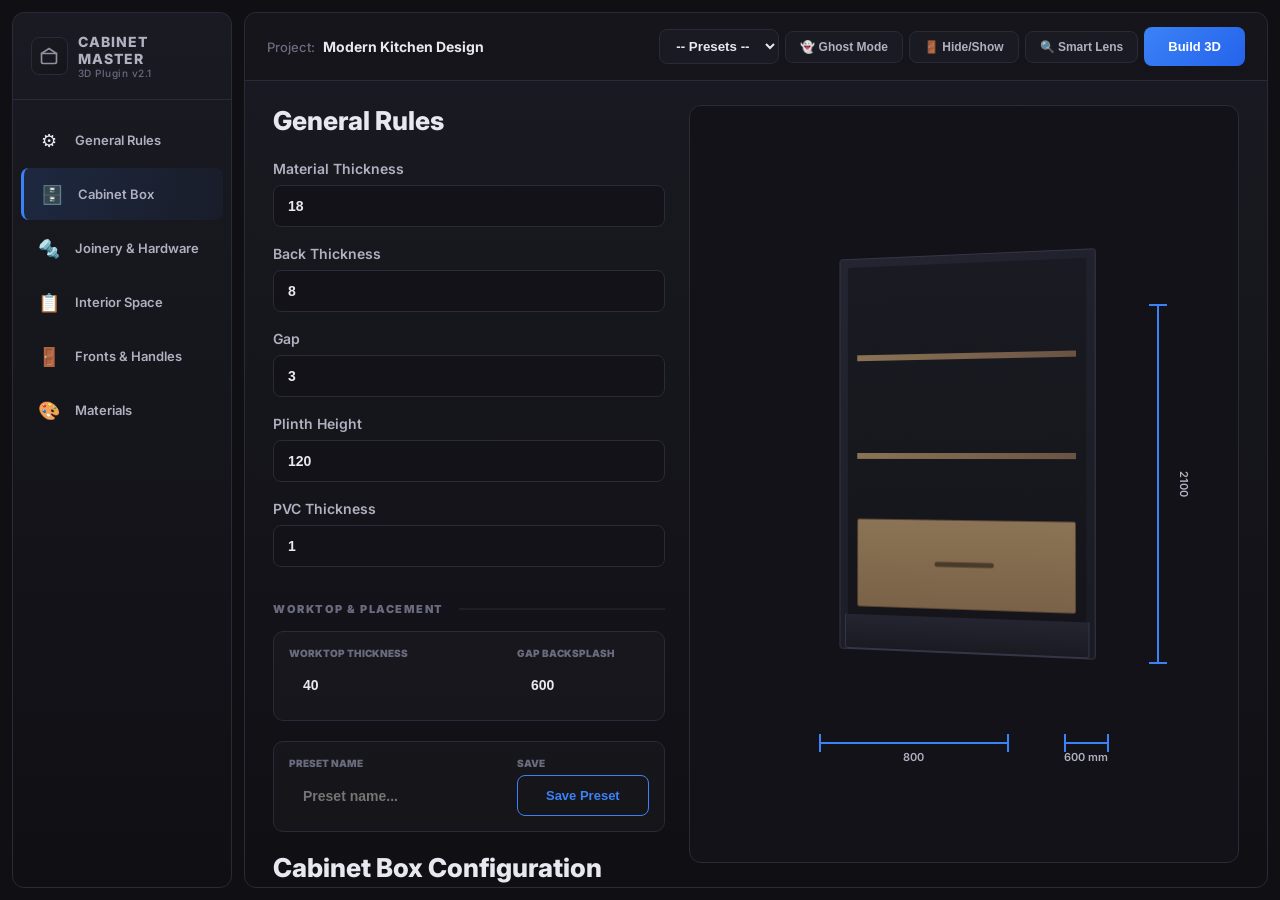
<file: ui_final/index.html>
<!DOCTYPE html>
<html lang="el">
<head>
    <meta charset="UTF-8">
    <meta name="viewport" content="width=device-width, initial-scale=1.0">
    <title>Cabinet Master 3D Plugin v2.1</title>
    <link href="https://fonts.googleapis.com/css2?family=Inter:wght@300;400;500;600;700;800&display=swap" rel="stylesheet">
    <style>
        * {
            margin: 0;
            padding: 0;
            box-sizing: border-box;
        }
        :root {
            --bg-dark: #0f0f14;
            --bg-panel: #1a1a22;
            --bg-input: #121218;
            --bg-panel-hover: #22222c;
            --accent-blue: #3b82f6;
            --accent-blue-hover: #2563eb;
            --text-primary: #e8e8f0;
            --text-secondary: #b0b0c0;
            --text-muted: #6b6b80;
            --border: #2a2a38;
        }
        body {
            font-family: 'Inter', system-ui, -apple-system, sans-serif;
            background: var(--bg-dark);
            color: var(--text-primary);
            height: 100vh;
            overflow: hidden;
        }
        .app {
            display: flex;
            height: 100vh;
            padding: 12px;
            gap: 12px;
        }
        .sidebar {
            width: 220px;
            background: linear-gradient(180deg, var(--bg-panel) 0%, var(--bg-dark) 100%);
            border-radius: 12px;
            border: 1px solid var(--border);
            display: flex;
            flex-direction: column;
        }
        .sidebar-header {
            padding: 20px 18px;
            border-bottom: 1px solid var(--border);
        }
        .logo {
            display: flex;
            align-items: center;
            gap: 10px;
        }
        .logo-icon {
            width: 38px;
            height: 38px;
            background: linear-gradient(135deg, #1a1a22 0%, #14141a 100%);
            border-radius: 8px;
            border: 1px solid var(--border);
            display: flex;
            align-items: center;
            justify-content: center;
        }
        .logo-text {
            display: flex;
            flex-direction: column;
        }
        .logo-title {
            font-size: 14px;
            font-weight: 800;
            letter-spacing: 1px;
            color: var(--text-secondary);
        }
        .logo-subtitle {
            font-size: 10px;
            color: var(--text-muted);
            font-weight: 500;
            letter-spacing: 0.5px;
        }
        .nav-menu {
            padding: 14px 8px;
            flex: 1;
        }
        .nav-item {
            display: flex;
            align-items: center;
            gap: 12px;
            padding: 12px 14px;
            border-radius: 8px;
            cursor: pointer;
            transition: all 0.15s;
            margin-bottom: 2px;
            position: relative;
        }
        .nav-item:hover {
            background: rgba(255, 255, 255, 0.03);
        }
        .nav-item.active {
            background: linear-gradient(90deg, rgba(59, 130, 246, 0.15) 0%, rgba(59, 130, 246, 0.05) 100%);
            border-left: 3px solid var(--accent-blue);
        }
        .nav-icon {
            width: 28px;
            height: 28px;
            display: flex;
            align-items: center;
            justify-content: center;
            font-size: 18px;
        }
        .nav-label {
            font-size: 13px;
            font-weight: 600;
            color: var(--text-secondary);
        }
        .main-content {
            flex: 1;
            background: linear-gradient(180deg, var(--bg-panel) 0%, var(--bg-dark) 100%);
            border-radius: 12px;
            border: 1px solid var(--border);
            display: flex;
            flex-direction: column;
            overflow: hidden;
        }
        .top-bar {
            padding: 14px 22px;
            display: flex;
            align-items: center;
            justify-content: space-between;
            border-bottom: 1px solid var(--border);
            background: rgba(0,0,0,0.2);
        }
        .project-info {
            display: flex;
            align-items: center;
            gap: 8px;
        }
        .project-label {
            color: var(--text-muted);
            font-size: 13px;
            font-weight: 500;
        }
        .project-name {
            font-size: 14px;
            font-weight: 700;
            color: var(--text-primary);
        }
        .top-bar-right {
            display: flex;
            align-items: center;
            gap: 6px;
        }
        .top-btn {
            background: var(--bg-panel);
            border: 1px solid var(--border);
            color: var(--text-secondary);
            padding: 8px 14px;
            border-radius: 8px;
            cursor: pointer;
            font-size: 12px;
            font-weight: 700;
            display: flex;
            align-items: center;
            gap: 6px;
            transition: all 0.15s;
        }
        .top-btn:hover {
            background: var(--bg-panel-hover);
            color: var(--text-primary);
            border-color: #353548;
        }
        .content-area {
            flex: 1;
            padding: 24px 28px;
            display: flex;
            gap: 24px;
            overflow-y: auto;
        }
        .left-panel {
            flex: 1;
            min-width: 300px;
            max-width: 450px;
        }
        .right-panel {
            flex: 1.4;
            background: var(--bg-input);
            border-radius: 12px;
            border: 1px solid var(--border);
            display: flex;
            align-items: center;
            justify-content: center;
            position: relative;
        }
        .panel-title {
            font-size: 26px;
            font-weight: 800;
            margin-bottom: 24px;
            color: var(--text-primary);
        }
        .property-group {
            margin-bottom: 18px;
        }
        .property-label {
            font-size: 14px;
            font-weight: 600;
            color: var(--text-secondary);
            margin-bottom: 8px;
        }
        .property-input-wrapper {
            display: flex;
            align-items: center;
            background: var(--bg-input);
            border: 1px solid var(--border);
            border-radius: 8px;
            overflow: hidden;
        }
        .property-input, .property-select {
            flex: 1;
            background: transparent;
            border: none;
            padding: 12px 14px;
            color: var(--text-primary);
            font-size: 14px;
            font-weight: 600;
            outline: none;
        }
        .property-select {
            cursor: pointer;
        }
        .unit-label {
            padding: 0 14px 0 8px;
            color: var(--text-muted);
            font-size: 12px;
            font-weight: 600;
        }
        .action-buttons {
            display: flex;
            gap: 10px;
            margin-top: 28px;
        }
        .btn-primary {
            background: linear-gradient(135deg, var(--accent-blue) 0%, var(--accent-blue-hover) 100%);
            color: white;
            border: none;
            padding: 12px 24px;
            border-radius: 8px;
            cursor: pointer;
            font-size: 13px;
            font-weight: 700;
            transition: all 0.15s;
        }
        .btn-primary:hover {
            transform: translateY(-1px);
            box-shadow: 0 6px 20px rgba(59,130,246,0.25);
        }
        .btn-secondary {
            background: transparent;
            color: var(--accent-blue);
            border: 1px solid var(--accent-blue);
            padding: 12px 24px;
            border-radius: 8px;
            cursor: pointer;
            font-size: 13px;
            font-weight: 700;
            transition: all 0.15s;
        }
        .btn-secondary:hover {
            background: rgba(59, 130, 246, 0.08);
        }
        .section-header {
            font-size: 11px;
            font-weight: 900;
            text-transform: uppercase;
            color: var(--text-muted);
            margin: 35px 0 15px 0;
            display: flex;
            align-items: center;
            letter-spacing: 1.5px;
        }
        .section-header::after {
            content: "";
            flex: 1;
            height: 1.5px;
            background: rgba(255,255,255,0.05);
            margin-left: 15px;
        }
        .property-grid {
            display: grid;
            grid-template-columns: 1fr 1fr;
            gap: 12px;
            background: rgba(255,255,255,0.02);
            padding: 15px;
            border: 1px solid var(--border);
            border-radius: 10px;
            margin-bottom: 20px;
        }
        .grid-item {
            display: flex;
            flex-direction: column;
            gap: 6px;
        }
        .grid-item label {
            font-size: 10px;
            font-weight: 900;
            color: var(--text-muted);
            text-transform: uppercase;
        }
        .switch-container {
            display: flex;
            align-items: center;
            height: 36px;
            width: 120px;
            justify-content: flex-end;
        }
        .switch {
            position: relative;
            display: inline-block;
            width: 44px;
            height: 24px;
        }
        .switch input {
            opacity: 0;
            width: 0;
            height: 0;
        }
        .slider {
            position: absolute;
            cursor: pointer;
            top: 0;
            left: 0;
            right: 0;
            bottom: 0;
            background-color: #cbd5e1;
            transition: 0.4s;
            border-radius: 20px;
        }
        .slider:before {
            position: absolute;
            content: "";
            height: 18px;
            width: 18px;
            left: 3px;
            bottom: 3px;
            background-color: white;
            transition: 0.4s;
            border-radius: 50%;
        }
        input:checked + .slider {
            background-color: var(--accent-blue);
        }
        input:checked + .slider:before {
            transform: translateX(20px);
        }
        .browse-btn {
            padding: 0 14px;
            background: rgba(255,255,255,0.05);
            border: 1px solid var(--border);
            border-left: none;
            cursor: pointer;
            border-radius: 0 8px 8px 0;
            height: 44px;
        }
        .cabinet-preview {
            position: relative;
            width: 300px;
            height: 460px;
        }
        .cabinet {
            position: relative;
            width: 260px;
            height: 400px;
            background: linear-gradient(145deg, #252532 0%, #1a1a22 100%);
            border-radius: 3px;
            border: 1px solid #353548;
            margin: 0 auto;
            transform: perspective(800px) rotateY(-10deg);
        }
        .cabinet-inner {
            position: absolute;
            top: 8px;
            left: 8px;
            right: 8px;
            bottom: 8px;
            background: linear-gradient(180deg, #1a1a22 0%, #14141a 100%);
            border-radius: 2px;
        }
        .shelf {
            position: absolute;
            left: 10px;
            right: 10px;
            height: 6px;
            background: linear-gradient(90deg, #8b7355 0%, #6b5344 100%);
        }
        .shelf-1 { top: 90px; }
        .shelf-2 { top: 190px; }
        .drawer {
            position: absolute;
            bottom: 35px;
            left: 10px;
            right: 10px;
            height: 90px;
            background: linear-gradient(180deg, #8b7355 0%, #7a6248 100%);
            border-radius: 2px;
            border: 1px solid #5a4535;
        }
        .drawer-handle {
            position: absolute;
            top: 50%;
            left: 50%;
            transform: translate(-50%, -50%);
            width: 60px;
            height: 5px;
            background: #4a3a2a;
            border-radius: 2px;
        }
        .plinth {
            position: absolute;
            bottom: 0;
            left: 5px;
            right: 5px;
            height: 35px;
            background: linear-gradient(180deg, #252532 0%, #1a1a22 100%);
            border-radius: 0 0 3px 3px;
            border: 1px solid #353548;
            border-top: none;
        }
        .dim-right {
            position: absolute;
            right: -45px;
            top: 50%;
            transform: translateY(-50%);
        }
        .dim-line-v {
            width: 2px;
            height: 360px;
            background: var(--accent-blue);
            position: relative;
        }
        .dim-line-v::before, .dim-line-v::after {
            content: '';
            position: absolute;
            left: -8px;
            width: 18px;
            height: 2px;
            background: var(--accent-blue);
        }
        .dim-line-v::before { top: 0; }
        .dim-line-v::after { bottom: 0; }
        .dim-text-v {
            position: absolute;
            top: 50%;
            right: -38px;
            transform: translateY(-50%) rotate(90deg);
            font-size: 11px;
            font-weight: 600;
            color: var(--text-secondary);
        }
        .dim-bottom {
            position: absolute;
            bottom: -50px;
            left: 0;
            right: 0;
            display: flex;
            justify-content: center;
            gap: 55px;
        }
        .dim-group {
            display: flex;
            flex-direction: column;
            align-items: center;
        }
        .dim-line-h {
            height: 2px;
            background: var(--accent-blue);
            position: relative;
        }
        .dim-line-h.width { width: 190px; }
        .dim-line-h.depth { width: 45px; }
        .dim-line-h::before, .dim-line-h::after {
            content: '';
            position: absolute;
            top: -8px;
            width: 2px;
            height: 18px;
            background: var(--accent-blue);
        }
        .dim-line-h::before { left: 0; }
        .dim-line-h::after { right: 0; }
        .dim-text-h {
            margin-top: 6px;
            font-size: 11px;
            font-weight: 600;
            color: var(--text-secondary);
        }
    </style>
</head>
<body>
    <div class="app">
        <div class="sidebar">
            <div class="sidebar-header">
                <div class="logo">
                    <div class="logo-icon">
                        <svg width="20" height="20" viewBox="0 0 24 24" fill="none" stroke="#9090a0" stroke-width="2">
                            <path d="M3 9h18v10a2 2 0 0 1-2 2H5a2 2 0 0 1-2-2V9Z"/>
                            <path d="M3 9l9-6 9 6"/>
                        </svg>
                    </div>
                    <div class="logo-text">
                        <div class="logo-title">CABINET MASTER</div>
                        <div class="logo-subtitle">3D Plugin v2.1</div>
                    </div>
                </div>
            </div>
            <div class="nav-menu">
                <div class="nav-item" onclick="openTab(event, 'globals')">
                    <span class="nav-icon">⚙️</span>
                    <span class="nav-label">General Rules</span>
                </div>
                <div class="nav-item active" onclick="openTab(event, 'box')">
                    <span class="nav-icon">🗄️</span>
                    <span class="nav-label">Cabinet Box</span>
                </div>
                <div class="nav-item" onclick="openTab(event, 'joinery')">
                    <span class="nav-icon">🔩</span>
                    <span class="nav-label">Joinery & Hardware</span>
                </div>
                <div class="nav-item" onclick="openTab(event, 'interior')">
                    <span class="nav-icon">📋</span>
                    <span class="nav-label">Interior Space</span>
                </div>
                <div class="nav-item" onclick="openTab(event, 'fronts')">
                    <span class="nav-icon">🚪</span>
                    <span class="nav-label">Fronts & Handles</span>
                </div>
                <div class="nav-item" onclick="openTab(event, 'materials')">
                    <span class="nav-icon">🎨</span>
                    <span class="nav-label">Materials</span>
                </div>
            </div>
        </div>
        <div class="main-content">
            <div class="top-bar">
                <div class="project-info">
                    <span class="project-label">Project:</span>
                    <span class="project-name">Modern Kitchen Design</span>
                </div>
                <div class="top-bar-right">
                    <select id="preset_selector" onchange="loadPreset()" style="padding:8px 12px; border: 1px solid var(--border); border-radius:8px; background: var(--bg-panel); color: var(--text-primary); font-weight:600;">
                        <option value="">-- Presets --</option>
                    </select>
                    <button onclick="callRuby('ghostMode')" class="top-btn">👻 Ghost Mode</button>
                    <button onclick="callRuby('hideDoors')" class="top-btn">🚪 Hide/Show</button>
                    <button onclick="callRuby('smartLens')" class="top-btn">🔍 Smart Lens</button>
                    <button class="btn-primary" onclick="buildCabinet()">Build 3D</button>
                </div>
            </div>
            <div class="content-area">
                <div class="left-panel">
                    <div id="globals" class="tabcontent" style="display:block;">
                        <h3 class="panel-title">General Rules</h3>
                        <div class="property-group">
                            <div class="property-label">Material Thickness</div>
                            <div class="property-input-wrapper">
                                <input type="number" class="property-input" id="mat_th" value="18" step="0.5">
                            </div>
                        </div>
                        <div class="property-group">
                            <div class="property-label">Back Thickness</div>
                            <div class="property-input-wrapper">
                                <input type="number" class="property-input" id="back_th" value="8">
                            </div>
                        </div>
                        <div class="property-group">
                            <div class="property-label">Gap</div>
                            <div class="property-input-wrapper">
                                <input type="number" class="property-input" id="gap" value="3">
                            </div>
                        </div>
                        <div class="property-group">
                            <div class="property-label">Plinth Height</div>
                            <div class="property-input-wrapper">
                                <input type="number" class="property-input" id="plinth" value="120">
                            </div>
                        </div>
                        <div class="property-group">
                            <div class="property-label">PVC Thickness</div>
                            <div class="property-input-wrapper">
                                <input type="number" class="property-input" id="pvc_th" value="1">
                            </div>
                        </div>
                        <div class="section-header">Worktop & Placement</div>
                        <div class="property-grid">
                            <div class="grid-item">
                                <label>Worktop Thickness</label>
                                <input type="number" class="property-input" id="worktop_th" value="40">
                            </div>
                            <div class="grid-item">
                                <label>Gap Backsplash</label>
                                <input type="number" class="property-input" id="gap_backsplash" value="600">
                            </div>
                        </div>
                        <div class="property-grid">
                            <div class="grid-item">
                                <label>Preset Name</label>
                                <input type="text" class="property-input" id="preset_name" placeholder="Preset name...">
                            </div>
                            <div class="grid-item">
                                <label>Save</label>
                                <button class="btn-secondary" onclick="savePreset()" style="width:100%;">Save Preset</button>
                            </div>
                        </div>
                    </div>
                    <div id="box" class="tabcontent">
                        <h3 class="panel-title">Cabinet Box Configuration</h3>
                        <div class="property-group">
                            <div class="property-label">Cabinet Type</div>
                            <div class="property-input-wrapper">
                                <select class="property-select" id="cab_type" onchange="updateDefaults()">
                                    <option value="Base">Base (760/560)</option>
                                    <option value="Wall">Wall (720/330)</option>
                                    <option value="Wardrobe">Wardrobe (2200/580)</option>
                                </select>
                            </div>
                        </div>
                        <div class="property-grid">
                            <div class="grid-item">
                                <label>Width</label>
                                <input type="number" class="property-input" id="width" value="800">
                            </div>
                            <div class="grid-item">
                                <label>Height</label>
                                <input type="number" class="property-input" id="height" value="760">
                            </div>
                            <div class="grid-item">
                                <label>Depth</label>
                                <input type="number" class="property-input" id="depth" value="560">
                            </div>
                            <div class="grid-item">
                                <label>Top Type</label>
                                <select class="property-select" id="top_type" onchange="updateTopDefaults()">
                                    <option value="Solid">Solid</option>
                                    <option value="Rails">Rails</option>
                                </select>
                            </div>
                        </div>
                        <div class="property-group" id="rail-width-group">
                            <div class="property-label">Rail Width</div>
                            <div class="property-input-wrapper">
                                <input type="number" class="property-input" id="rail_width" value="100">
                            </div>
                        </div>
                        <div class="section-header">Plinth & Legs</div>
                        <div class="property-grid">
                            <div class="grid-item">
                                <label>Base Type</label>
                                <select class="property-select" id="base_type">
                                    <option value="Box">Box (Perimeter)</option>
                                    <option value="FrontLegs">Front Plinth + Legs</option>
                                    <option value="LegsOnly">Legs Only</option>
                                </select>
                            </div>
                            <div class="grid-item">
                                <label>Front Inset</label>
                                <input type="number" class="property-input" id="plinth_inset_f" value="50">
                            </div>
                            <div class="grid-item">
                                <label>Back Inset</label>
                                <input type="number" class="property-input" id="plinth_inset_b" value="0">
                            </div>
                        </div>
                    </div>
                    <div id="joinery" class="tabcontent">
                        <h3 class="panel-title">Joinery & Hardware</h3>
                        <div class="property-group">
                            <div class="property-label">Construction Type</div>
                            <div class="property-input-wrapper">
                                <select class="property-select" id="conn_type">
                                    <option value="SideOverTop">Side Over Top</option>
                                    <option value="TopOverSide">Top Over Side</option>
                                    <option value="Miter">Miter (45°)</option>
                                </select>
                            </div>
                        </div>
                        <div class="section-header">Connectors</div>
                        <div class="property-grid">
                            <div class="grid-item">
                                <label>Connector Type</label>
                                <select class="property-select" id="connector_type" onchange="updateConnectorDefaults()">
                                    <option value="Screw_3.5">Screws 3.5</option>
                                    <option value="Dowel" selected>Dowel Ø8</option>
                                    <option value="Minifix">Minifix Ø15</option>
                                    <option value="Lamello_Clamex">Lamello Clamex</option>
                                    <option value="Cabineo">Cabineo Ø8</option>
                                    <option value="None">None</option>
                                </select>
                            </div>
                            <div class="grid-item">
                                <label>Mode</label>
                                <select class="property-select" id="connector_mode">
                                    <option value="Manual">Manual</option>
                                    <option value="Auto">Auto</option>
                                </select>
                            </div>
                            <div class="grid-item">
                                <label>Qty / Step</label>
                                <input type="number" class="property-input" id="connector_val" value="3">
                            </div>
                            <div class="grid-item">
                                <label>Offset</label>
                                <input type="number" class="property-input" id="connector_offset" value="37">
                            </div>
                        </div>
                        <div class="section-header">Back Panel & Groove</div>
                        <div class="property-grid">
                            <div class="grid-item">
                                <label>Back Type</label>
                                <select class="property-select" id="back_type" onchange="updateBackDefaults()">
                                    <option value="Nailed">Nailed</option>
                                    <option value="Grooved" selected>Grooved</option>
                                    <option value="Hybrid">Hybrid</option>
                                </select>
                            </div>
                            <div class="grid-item">
                                <label>Back Inset</label>
                                <input type="number" class="property-input" id="back_inset" value="15">
                            </div>
                            <div class="grid-item">
                                <label>Groove Depth</label>
                                <input type="number" class="property-input" id="groove_depth" value="8">
                            </div>
                        </div>
                    </div>
                    <div id="interior" class="tabcontent">
                        <h3 class="panel-title">Interior Space</h3>
                        <div class="property-grid">
                            <div class="grid-item">
                                <label>Vertical Dividers</label>
                                <input type="number" class="property-input" id="v_dividers" value="0">
                            </div>
                            <div class="grid-item">
                                <label>Shelves</label>
                                <input type="number" class="property-input" id="shelves" value="1">
                            </div>
                            <div class="grid-item">
                                <label>Shelf Inset</label>
                                <input type="number" class="property-input" id="shelf_inset" value="20">
                            </div>
                            <div class="grid-item">
                                <label>Zone Splitter</label>
                                <select class="property-select" id="zone_split">
                                    <option value="None">None</option>
                                    <option value="Vertical">Vertical</option>
                                    <option value="Horizontal">Horizontal</option>
                                </select>
                            </div>
                        </div>
                        <div class="property-group" style="display:flex; justify-content:space-between; align-items:center;">
                            <div class="property-label">Line Boring</div>
                            <div class="switch-container">
                                <label class="switch">
                                    <input type="checkbox" id="line_boring">
                                    <span class="slider"></span>
                                </label>
                            </div>
                        </div>
                        <div class="property-grid" id="line-boring-grid">
                            <div class="grid-item">
                                <label>Offset Front</label>
                                <input type="number" class="property-input" id="lb_offset_f" value="37">
                            </div>
                            <div class="grid-item">
                                <label>Offset Back</label>
                                <input type="number" class="property-input" id="lb_offset_b" value="37">
                            </div>
                            <div class="grid-item">
                                <label>Step</label>
                                <select class="property-select" id="lb_step">
                                    <option value="32" selected>32 mm</option>
                                    <option value="64">64 mm</option>
                                </select>
                            </div>
                            <div class="grid-item">
                                <label>Holes / Shelf</label>
                                <select class="property-select" id="lb_qty">
                                    <option value="Full" selected>Continuous</option>
                                    <option value="3">3</option>
                                    <option value="5">5</option>
                                </select>
                            </div>
                        </div>
                    </div>
                    <div id="fronts" class="tabcontent">
                        <h3 class="panel-title">Fronts & Handles</h3>
                        <div class="property-grid">
                            <div class="grid-item">
                                <label>Front Type</label>
                                <select class="property-select" id="front_type" onchange="updateFrontDefaults()">
                                    <option value="Doors">Doors</option>
                                    <option value="Drawers">Drawers</option>
                                    <option value="Gola">Gola</option>
                                </select>
                            </div>
                            <div class="grid-item">
                                <label>Overlay</label>
                                <select class="property-select" id="overlay_type">
                                    <option value="Full">Full</option>
                                    <option value="Half">Half</option>
                                    <option value="Inset">Inset</option>
                                </select>
                            </div>
                            <div class="grid-item">
                                <label>Count</label>
                                <input type="number" class="property-input" id="front_count" value="2">
                            </div>
                        </div>
                        <div class="section-header">Hinges</div>
                        <div class="property-grid">
                            <div class="grid-item">
                                <label>Hinge Type</label>
                                <select class="property-select" id="hinge_type" onchange="updateHingeDefaults()">
                                    <option value="Blum_ClipTop">Blum ClipTop 110°</option>
                                    <option value="Blum_INSERTA">Blum INSERTA</option>
                                    <option value="Salice_110">Salice 110°</option>
                                    <option value="Hettich_Sensys">Hettich Sensys</option>
                                    <option value="None">None</option>
                                </select>
                            </div>
                            <div class="grid-item">
                                <label>Offset</label>
                                <input type="number" class="property-input" id="hinge_offset" value="100">
                            </div>
                        </div>
                        <div class="section-header">Handles & Gola</div>
                        <div class="property-group">
                            <div class="property-label">Handle Type</div>
                            <div class="property-input-wrapper">
                                <select class="property-select" id="handle_type" onchange="toggleGolaSettings()">
                                    <option value="Bar">Bar</option>
                                    <option value="Knob">Knob</option>
                                    <option value="Gola">Gola Profile</option>
                                    <option value="None">None</option>
                                </select>
                            </div>
                        </div>
                        <div id="handle_params_section">
                            <div class="property-grid">
                                <div class="grid-item">
                                    <label>Center Distance</label>
                                    <input type="number" class="property-input" id="handle_cc" value="128">
                                </div>
                                <div class="grid-item">
                                    <label>Offset X</label>
                                    <input type="number" class="property-input" id="handle_offset_x" value="40">
                                </div>
                                <div class="grid-item">
                                    <label>Offset Z</label>
                                    <input type="number" class="property-input" id="handle_offset_z" value="40">
                                </div>
                            </div>
                        </div>
                        <div id="gola_params_section" style="display:none;">
                            <div class="property-group">
                                <div class="property-label">Gola Hardware</div>
                                <div class="property-input-wrapper">
                                    <select class="property-select" id="gola_preset" onchange="applyGolaPreset()">
                                        <option value="custom">Custom</option>
                                        <option value="volpato_l">Volpato L-Profile</option>
                                        <option value="volpato_c">Volpato C-Profile</option>
                                        <option value="dtc_l">DTC L-Profile</option>
                                        <option value="dtc_c">DTC C-Profile</option>
                                        <option value="geman_l">German L-Gola</option>
                                        <option value="geman_c">German C-Gola</option>
                                    </select>
                                </div>
                            </div>
                            <div class="property-grid">
                                <div class="grid-item">
                                    <label>Profile Type</label>
                                    <select class="property-select" id="gola_type">
                                        <option value="L">L-Profile</option>
                                        <option value="U">U-Profile</option>
                                        <option value="German_L">German L</option>
                                        <option value="German_U">German C</option>
                                    </select>
                                </div>
                                <div class="grid-item">
                                    <label>Size (H)</label>
                                    <input type="number" class="property-input" id="gola_size" value="57" step="0.1">
                                </div>
                                <div class="grid-item">
                                    <label>Depth</label>
                                    <input type="number" class="property-input" id="gola_depth" value="26" step="0.1">
                                </div>
                                <div class="grid-item">
                                    <label>Radius</label>
                                    <input type="number" class="property-input" id="gola_radius" value="5">
                                </div>
                            </div>
                        </div>
                    </div>
                    <div id="materials" class="tabcontent">
                        <h3 class="panel-title">Materials Library</h3>
                        <div class="section-header">Carcass</div>
                        <div class="property-grid">
                            <div class="grid-item">
                                <label>Name</label>
                                <input type="text" class="property-input" id="mat_carcass_name" value="White Melamine">
                            </div>
                            <div class="grid-item">
                                <label>PVC</label>
                                <input type="text" class="property-input" id="mat_carcass_pvc" value="W1000">
                            </div>
                        </div>
                        <div class="property-group">
                            <div class="property-label">Texture</div>
                            <div class="property-input-wrapper">
                                <input type="text" class="property-input" id="mat_carcass_tex" style="flex:1; border:none;">
                                <button class="browse-btn" onclick="browseFile('mat_carcass_tex')">📁</button>
                            </div>
                        </div>
                        <div class="section-header">Front 1</div>
                        <div class="property-grid">
                            <div class="grid-item">
                                <label>Name</label>
                                <input type="text" class="property-input" id="mat_front1_name" value="Oak Veneer">
                            </div>
                            <div class="grid-item">
                                <label>PVC</label>
                                <input type="text" class="property-input" id="mat_front1_pvc" value="Oak-PVC">
                            </div>
                        </div>
                        <div class="property-group">
                            <div class="property-label">Texture</div>
                            <div class="property-input-wrapper">
                                <input type="text" class="property-input" id="mat_front1_tex" style="flex:1; border:none;">
                                <button class="browse-btn" onclick="browseFile('mat_front1_tex')">📁</button>
                            </div>
                        </div>
                        <div class="section-header">Front 2</div>
                        <div class="property-grid">
                            <div class="grid-item">
                                <label>Name</label>
                                <input type="text" class="property-input" id="mat_front2_name" value="Anthracite">
                            </div>
                            <div class="grid-item">
                                <label>PVC</label>
                                <input type="text" class="property-input" id="mat_front2_pvc" value="Anthra-PVC">
                            </div>
                        </div>
                        <div class="property-group">
                            <div class="property-label">Texture</div>
                            <div class="property-input-wrapper">
                                <input type="text" class="property-input" id="mat_front2_tex" style="flex:1; border:none;">
                                <button class="browse-btn" onclick="browseFile('mat_front2_tex')">📁</button>
                            </div>
                        </div>
                        <div class="section-header">Other Materials</div>
                        <div class="property-grid">
                            <div class="grid-item">
                                <label>Back Panel</label>
                                <input type="text" class="property-input" id="mat_back_name" value="HDF White">
                            </div>
                            <div class="grid-item">
                                <label>Plinth</label>
                                <input type="text" class="property-input" id="mat_plinth_name" value="Aluminum">
                            </div>
                        </div>
                        <div class="section-header">Worktop</div>
                        <div class="property-grid">
                            <div class="grid-item">
                                <label>Worktop Name</label>
                                <input type="text" class="property-input" id="mat_worktop_name" value="Oak Worktop">
                            </div>
                        </div>
                        <div class="property-group">
                            <div class="property-label">Worktop Texture</div>
                            <div class="property-input-wrapper">
                                <input type="text" class="property-input" id="mat_worktop_tex" style="flex:1; border:none;">
                                <button class="browse-btn" onclick="browseFile('mat_worktop_tex')">📁</button>
                            </div>
                        </div>
                    </div>
                </div>
                <div class="right-panel">
                    <div class="cabinet-preview">
                        <div class="cabinet">
                            <div class="cabinet-inner">
                                <div class="shelf shelf-1"></div>
                                <div class="shelf shelf-2"></div>
                                <div class="drawer">
                                    <div class="drawer-handle"></div>
                                </div>
                            </div>
                            <div class="plinth"></div>
                        </div>
                        <div class="dim-right">
                            <div class="dim-line-v"></div>
                            <div class="dim-text-v" id="dim-height">2100</div>
                        </div>
                        <div class="dim-bottom">
                            <div class="dim-group">
                                <div class="dim-line-h width"></div>
                                <div class="dim-text-h" id="dim-width">800</div>
                            </div>
                            <div class="dim-group">
                                <div class="dim-line-h depth"></div>
                                <div class="dim-text-h" id="dim-depth">600 mm</div>
                            </div>
                        </div>
                    </div>
                </div>
            </div>
        </div>
    </div>
    <script>
        const GOLA_PRESETS = {
            volpato_l: { type: "L", size: 57, depth: 26, radius: 5 },
            volpato_c: { type: "U", size: 73, depth: 27, radius: 5 },
            dtc_l: { type: "L", size: 57, depth: 26, radius: 5 },
            dtc_c: { type: "U", size: 74, depth: 27, radius: 5 },
            geman_l: { type: "German_L", size: 57.9, depth: 26.2, radius: 5 },
            geman_c: { type: "German_U", size: 72.6, depth: 26.2, radius: 5 }
        };
        function callRuby(callbackName, ...args) {
            if (typeof sketchup !== 'undefined' && sketchup[callbackName]) {
                sketchup[callbackName](...args);
            } else {
                var url = 'skp:' + callbackName;
                if (args.length > 0) {
                    url += '@' + args.map(arg => typeof arg === 'object' ? JSON.stringify(arg) : arg).join('@');
                }
                window.location.href = url;
            }
        }
        function applyGolaPreset() {
            const v = document.getElementById("gola_preset").value;
            if (v && GOLA_PRESETS[v]) {
                const p = GOLA_PRESETS[v];
                document.getElementById("gola_type").value = p.type;
                document.getElementById("gola_size").value = p.size;
                document.getElementById("gola_depth").value = p.depth;
                document.getElementById("gola_radius").value = p.radius;
            }
        }
        var CONNECTOR_OFFSETS = {
            "Screw_3.5": { offset: 37, val: 3 },
            "Dowel": { offset: 37, val: 3 },
            "Minifix": { offset: 37, val: 2 },
            "Lamello_Clamex": { offset: 50, val: 2 },
            "Cabineo": { offset: 37, val: 2 },
            "None": { offset: 37, val: 0 }
        };
        function updateConnectorDefaults() {
            var ct = document.getElementById('connector_type').value;
            var info = CONNECTOR_OFFSETS[ct];
            if (info) {
                document.getElementById('connector_offset').value = info.offset;
                document.getElementById('connector_val').value = info.val;
            }
        }
        var HINGE_OFFSETS = {
            "Blum_ClipTop": { offset: 100 },
            "Blum_INSERTA": { offset: 100 },
            "Salice_110": { offset: 100 },
            "Hettich_Sensys": { offset: 100 },
            "None": { offset: 100 }
        };
        function updateHingeDefaults() {
            var ht = document.getElementById('hinge_type').value;
            var info = HINGE_OFFSETS[ht];
            if (info) {
                document.getElementById('hinge_offset').value = info.offset;
            }
        }
        var BACK_DEFAULTS = {
            "Nailed": { inset: 0, groove: 8 },
            "Grooved": { inset: 15, groove: 8 },
            "Hybrid": { inset: 15, groove: 8 }
        };
        function updateBackDefaults() {
            var bt = document.getElementById('back_type').value;
            var info = BACK_DEFAULTS[bt];
            if (info) {
                document.getElementById('back_inset').value = info.inset;
                document.getElementById('groove_depth').value = info.groove;
            }
        }
        function updateTopDefaults() {
            var tt = document.getElementById('top_type').value;
            var railGroup = document.getElementById('rail-width-group');
            if (railGroup) {
                railGroup.style.display = (tt === 'Rails') ? 'block' : 'none';
            }
        }
        function openTab(evt, tabName) {
            var tc = document.getElementsByClassName("tabcontent");
            for (var i = 0; i < tc.length; i++) {
                tc[i].style.display = "none";
            }
            var tl = document.getElementsByClassName("nav-item");
            for (i = 0; i < tl.length; i++) {
                tl[i].classList.remove("active");
            }
            document.getElementById(tabName).style.display = "block";
            if (evt) {
                evt.currentTarget.classList.add("active");
            }
        }
        function updateDefaults() {
            var t = document.getElementById('cab_type').value;
            var topTypeEl = document.getElementById('top_type');
            var handleTypeEl = document.getElementById('handle_type');
            if (t === 'Base') {
                document.getElementById('height').value = 760;
                document.getElementById('depth').value = 560;
                topTypeEl.disabled = false;
            } else if (t === 'Wall') {
                document.getElementById('height').value = 720;
                document.getElementById('depth').value = 330;
                topTypeEl.value = 'Solid';
                topTypeEl.disabled = true;
                if (handleTypeEl.value === 'Gola') handleTypeEl.value = 'Bar';
                toggleGolaSettings();
            } else if (t === 'Wardrobe') {
                document.getElementById('height').value = 2200;
                document.getElementById('depth').value = 580;
                topTypeEl.value = 'Solid';
                topTypeEl.disabled = true;
                if (handleTypeEl.value === 'Gola') handleTypeEl.value = 'Bar';
                toggleGolaSettings();
            }
        }
        function updateFrontDefaults() {
            var ft = document.getElementById('front_type').value;
            if (ft === 'Drawers') {
                document.getElementById('shelves').value = 0;
                document.getElementById('front_count').value = 3;
                document.getElementById('handle_type').value = 'Bar';
                toggleGolaSettings();
            } else if (ft === 'Gola') {
                document.getElementById('handle_type').value = 'Gola';
                toggleGolaSettings();
                document.getElementById('gola_preset').value = 'volpato_l';
                applyGolaPreset();
            }
        }
        function normalizePresetData(data) {
            if (!data) return data;
            var d = JSON.parse(JSON.stringify(data));
            if (d.joinery) {
                d.box = d.box || {};
                if (d.joinery.connectorType !== undefined) d.box.connector_type = d.joinery.connectorType;
                if (d.joinery.connectorMode !== undefined) d.box.connector_mode = d.joinery.connectorMode;
                if (d.joinery.connectorVal !== undefined) d.box.connector_val = d.joinery.connectorVal;
                if (d.joinery.connectorOffset !== undefined) d.box.connector_offset = d.joinery.connectorOffset;
            }
            if (d.interior && d.interior.verticalDividers !== undefined && d.interior.v_dividers === undefined) {
                d.interior.v_dividers = d.interior.verticalDividers;
            }
            if (d.materials) {
                if (d.materials.carcassName !== undefined && d.materials.mat_carcass_name === undefined) d.materials.mat_carcass_name = d.materials.carcassName;
                if (d.materials.carcassCode !== undefined && d.materials.mat_carcass_pvc === undefined) d.materials.mat_carcass_pvc = d.materials.carcassCode;
                if (d.materials.frontName !== undefined && d.materials.mat_front1_name === undefined) d.materials.mat_front1_name = d.materials.frontName;
            }
            return d;
        }
        function toggleGolaSettings() {
            var v = document.getElementById('handle_type').value;
            document.getElementById('gola_params_section').style.display = (v === 'Gola') ? 'block' : 'none';
            document.getElementById('handle_params_section').style.display = (v === 'Gola' || v === 'None') ? 'none' : 'block';
        }
        function browseFile(id) { callRuby('browseFile', id);
        }
        function setFilePath(id, path) { document.getElementById(id).value = path;
        }
        function getVal(id) { return document.getElementById(id).value;
        }
        function collectData() { return {
            global: {
                materialThickness: parseFloat(document.getElementById('mat_th').value),
                backThickness: parseFloat(document.getElementById('back_th').value),
                gap: parseFloat(document.getElementById('gap').value),
                base_type: getVal('base_type'),
                plinthHeight: parseFloat(document.getElementById('plinth').value),
                pvcThickness: parseFloat(document.getElementById('pvc_th').value),
                worktopThickness: parseFloat(document.getElementById('worktop_th').value),
                gapBacksplash: parseFloat(document.getElementById('gap_backsplash').value)
            },
            box: {
                cab_type: getVal('cab_type'),
                width: parseFloat(document.getElementById('width').value),
                height: parseFloat(document.getElementById('height').value),
                depth: parseFloat(document.getElementById('depth').value),
                backType: getVal('back_type'),
                topType: getVal('top_type'),
                railWidth: parseFloat(document.getElementById('rail_width').value),
                connType: getVal('conn_type'),
                backInset: parseFloat(document.getElementById('back_inset').value),
                grooveDepth: parseFloat(document.getElementById('groove_depth').value),
                plinthInsetF: parseFloat(document.getElementById('plinth_inset_f').value),
                plinthInsetB: parseFloat(document.getElementById('plinth_inset_b').value),
                connector_type: getVal('connector_type'),
                connector_mode: getVal('connector_mode'),
                connector_val: parseFloat(document.getElementById('connector_val').value),
                connector_offset: parseFloat(document.getElementById('connector_offset').value)
            },
            front: {
                front_type: getVal('front_type'),
                overlay_type: getVal('overlay_type'),
                count: parseInt(document.getElementById('front_count').value),
                hingeType: getVal('hinge_type'),
                hingeOffset: parseFloat(document.getElementById('hinge_offset').value),
                handle_type: getVal('handle_type'),
                handle_cc: parseFloat(document.getElementById('handle_cc').value),
                handle_offset_x: parseFloat(document.getElementById('handle_offset_x').value),
                handle_offset_z: parseFloat(document.getElementById('handle_offset_z').value),
                gola_size: parseFloat(document.getElementById('gola_size').value),
                gola_depth: parseFloat(document.getElementById('gola_depth').value),
                gola_radius: parseFloat(document.getElementById('gola_radius').value),
                gola_type: getVal('gola_type')
            },
            interior: {
                v_dividers: parseInt(document.getElementById('v_dividers').value),
                shelves: parseInt(document.getElementById('shelves').value),
                line_boring: document.getElementById('line_boring').checked,
                lb_offset_f: parseFloat(document.getElementById('lb_offset_f').value),
                lb_offset_b: parseFloat(document.getElementById('lb_offset_b').value),
                lb_step: parseFloat(document.getElementById('lb_step').value),
                lb_qty: getVal('lb_qty'),
                shelf_inset: parseFloat(document.getElementById('shelf_inset').value),
                zone_split: getVal('zone_split')
            },
            materials: {
                mat_carcass_name: getVal('mat_carcass_name'),
                mat_carcass_pvc: getVal('mat_carcass_pvc'),
                mat_carcass_tex: getVal('mat_carcass_tex'),
                mat_front1_name: getVal('mat_front1_name'),
                mat_front1_pvc: getVal('mat_front1_pvc'),
                mat_front1_tex: getVal('mat_front1_tex'),
                mat_front2_name: getVal('mat_front2_name'),
                mat_front2_pvc: getVal('mat_front2_pvc'),
                mat_front2_tex: getVal('mat_front2_tex'),
                mat_back_name: getVal('mat_back_name'),
                mat_plinth_name: getVal('mat_plinth_name'),
                mat_worktop_name: getVal('mat_worktop_name'),
                mat_worktop_tex: getVal('mat_worktop_tex')
            }
        };
        }
        function buildCabinet() {
            callRuby('buildCabinet', JSON.stringify(collectData()));
        }
        function savePreset() {
            callRuby('savePreset', document.getElementById('preset_name').value, JSON.stringify(collectData()));
        }
        function loadPreset() {
            callRuby('loadPreset', document.getElementById('preset_selector').value);
        }
        function updatePresetsList(presets) {
            const sel = document.getElementById("preset_selector");
            sel.innerHTML = '<option value="">-- Presets --</option>';
            for (const name in presets) {
                if (presets.hasOwnProperty(name)) {
                    const opt = document.createElement("option");
                    opt.value = name;
                    opt.textContent = name;
                    sel.appendChild(opt);
                }
            }
        }
        function loadPresetData(data) {
            if (!data) return;
            data = normalizePresetData(data);
            if (data.global) {
                if (data.global.materialThickness !== undefined) document.getElementById('mat_th').value = data.global.materialThickness;
                if (data.global.backThickness !== undefined) document.getElementById('back_th').value = data.global.backThickness;
                if (data.global.gap !== undefined) document.getElementById('gap').value = data.global.gap;
                if (data.global.base_type !== undefined) document.getElementById('base_type').value = data.global.base_type;
                if (data.global.plinthHeight !== undefined) document.getElementById('plinth').value = data.global.plinthHeight;
                if (data.global.pvcThickness !== undefined) document.getElementById('pvc_th').value = data.global.pvcThickness;
                if (data.global.worktopThickness !== undefined) document.getElementById('worktop_th').value = data.global.worktopThickness;
                if (data.global.gapBacksplash !== undefined) document.getElementById('gap_backsplash').value = data.global.gapBacksplash;
            }
            if (data.box) {
                if (data.box.cab_type !== undefined) {
                    document.getElementById('cab_type').value = data.box.cab_type;
                    updateDefaults();
                }
                if (data.box.width !== undefined) document.getElementById('width').value = data.box.width;
                if (data.box.height !== undefined) document.getElementById('height').value = data.box.height;
                if (data.box.depth !== undefined) document.getElementById('depth').value = data.box.depth;
                if (data.box.backType !== undefined) document.getElementById('back_type').value = data.box.backType;
                if (data.box.topType !== undefined) document.getElementById('top_type').value = data.box.topType;
                if (data.box.railWidth !== undefined) document.getElementById('rail_width').value = data.box.railWidth;
                if (data.box.connType !== undefined) document.getElementById('conn_type').value = data.box.connType;
                if (data.box.backInset !== undefined) document.getElementById('back_inset').value = data.box.backInset;
                if (data.box.grooveDepth !== undefined) document.getElementById('groove_depth').value = data.box.grooveDepth;
                if (data.box.plinthInsetF !== undefined) document.getElementById('plinth_inset_f').value = data.box.plinthInsetF;
                if (data.box.plinthInsetB !== undefined) document.getElementById('plinth_inset_b').value = data.box.plinthInsetB;
                if (data.box.connector_type !== undefined) document.getElementById('connector_type').value = data.box.connector_type;
                if (data.box.connector_mode !== undefined) document.getElementById('connector_mode').value = data.box.connector_mode;
                if (data.box.connector_val !== undefined) document.getElementById('connector_val').value = data.box.connector_val;
                if (data.box.connector_offset !== undefined) document.getElementById('connector_offset').value = data.box.connector_offset;
            }
            if (data.front) {
                let front_type = data.front.front_type !== undefined ? data.front.front_type : data.front.type;
                if (front_type !== undefined) document.getElementById('front_type').value = front_type;
                if (data.front.overlay_type !== undefined) document.getElementById('overlay_type').value = data.front.overlay_type;
                if (data.front.count !== undefined) document.getElementById('front_count').value = data.front.count;
                if (data.front.hingeType !== undefined) document.getElementById('hinge_type').value = data.front.hingeType;
                if (data.front.hingeOffset !== undefined) document.getElementById('hinge_offset').value = data.front.hingeOffset;
                let handle_type = data.front.handle_type !== undefined ? data.front.handle_type : data.front.handles;
                if (handle_type !== undefined) {
                    document.getElementById('handle_type').value = handle_type;
                    toggleGolaSettings();
                }
                if (data.front.handle_cc !== undefined) document.getElementById('handle_cc').value = data.front.handle_cc;
                if (data.front.handle_offset_x !== undefined) document.getElementById('handle_offset_x').value = data.front.handle_offset_x;
                if (data.front.handle_offset_z !== undefined) document.getElementById('handle_offset_z').value = data.front.handle_offset_z;
                if (data.front.gola_size !== undefined) document.getElementById('gola_size').value = data.front.gola_size;
                if (data.front.gola_depth !== undefined) document.getElementById('gola_depth').value = data.front.gola_depth;
                if (data.front.gola_radius !== undefined) document.getElementById('gola_radius').value = data.front.gola_radius;
                if (data.front.gola_type !== undefined) document.getElementById('gola_type').value = data.front.gola_type;
            }
            if (data.interior) {
                if (data.interior.v_dividers !== undefined) document.getElementById('v_dividers').value = data.interior.v_dividers;
                if (data.interior.shelves !== undefined) document.getElementById('shelves').value = data.interior.shelves;
                if (data.interior.line_boring !== undefined) document.getElementById('line_boring').checked = data.interior.line_boring;
                if (data.interior.lb_offset_f !== undefined) document.getElementById('lb_offset_f').value = data.interior.lb_offset_f;
                if (data.interior.lb_offset_b !== undefined) document.getElementById('lb_offset_b').value = data.interior.lb_offset_b;
                if (data.interior.lb_step !== undefined) document.getElementById('lb_step').value = data.interior.lb_step;
                if (data.interior.lb_qty !== undefined) document.getElementById('lb_qty').value = data.interior.lb_qty;
                if (data.interior.shelf_inset !== undefined) document.getElementById('shelf_inset').value = data.interior.shelf_inset;
                if (data.interior.zone_split !== undefined) document.getElementById('zone_split').value = data.interior.zone_split;
            }
            if (data.materials) {
                if (data.materials.mat_carcass_name !== undefined) document.getElementById('mat_carcass_name').value = data.materials.mat_carcass_name;
                if (data.materials.mat_carcass_pvc !== undefined) document.getElementById('mat_carcass_pvc').value = data.materials.mat_carcass_pvc;
                if (data.materials.mat_carcass_tex !== undefined) document.getElementById('mat_carcass_tex').value = data.materials.mat_carcass_tex;
                if (data.materials.mat_front1_name !== undefined) document.getElementById('mat_front1_name').value = data.materials.mat_front1_name;
                if (data.materials.mat_front1_pvc !== undefined) document.getElementById('mat_front1_pvc').value = data.materials.mat_front1_pvc;
                if (data.materials.mat_front1_tex !== undefined) document.getElementById('mat_front1_tex').value = data.materials.mat_front1_tex;
                if (data.materials.mat_front2_name !== undefined) document.getElementById('mat_front2_name').value = data.materials.mat_front2_name;
                if (data.materials.mat_front2_pvc !== undefined) document.getElementById('mat_front2_pvc').value = data.materials.mat_front2_pvc;
                if (data.materials.mat_front2_tex !== undefined) document.getElementById('mat_front2_tex').value = data.materials.mat_front2_tex;
                if (data.materials.mat_back_name !== undefined) document.getElementById('mat_back_name').value = data.materials.mat_back_name;
                if (data.materials.mat_plinth_name !== undefined) document.getElementById('mat_plinth_name').value = data.materials.mat_plinth_name;
                if (data.materials.mat_worktop_name !== undefined) document.getElementById('mat_worktop_name').value = data.materials.mat_worktop_name;
                if (data.materials.mat_worktop_tex !== undefined) document.getElementById('mat_worktop_tex').value = data.materials.mat_worktop_tex;
            }
            toggleGolaSettings();
            updateTopDefaults();
        }
        window.onload = function() {
            updateDefaults();
            updateConnectorDefaults();
            updateHingeDefaults();
            updateBackDefaults();
            updateTopDefaults();
            toggleGolaSettings();
            callRuby('fetchPresets');
        };
        document.getElementById('width').addEventListener('input', function() {
            document.getElementById('dim-width').textContent = this.value;
        });
        document.getElementById('height').addEventListener('input', function() {
            document.getElementById('dim-height').textContent = this.value;
        });
        document.getElementById('depth').addEventListener('input', function() {
            document.getElementById('dim-depth').textContent = this.value + ' mm';
        });
    </script>
</body>
</html>
</file>
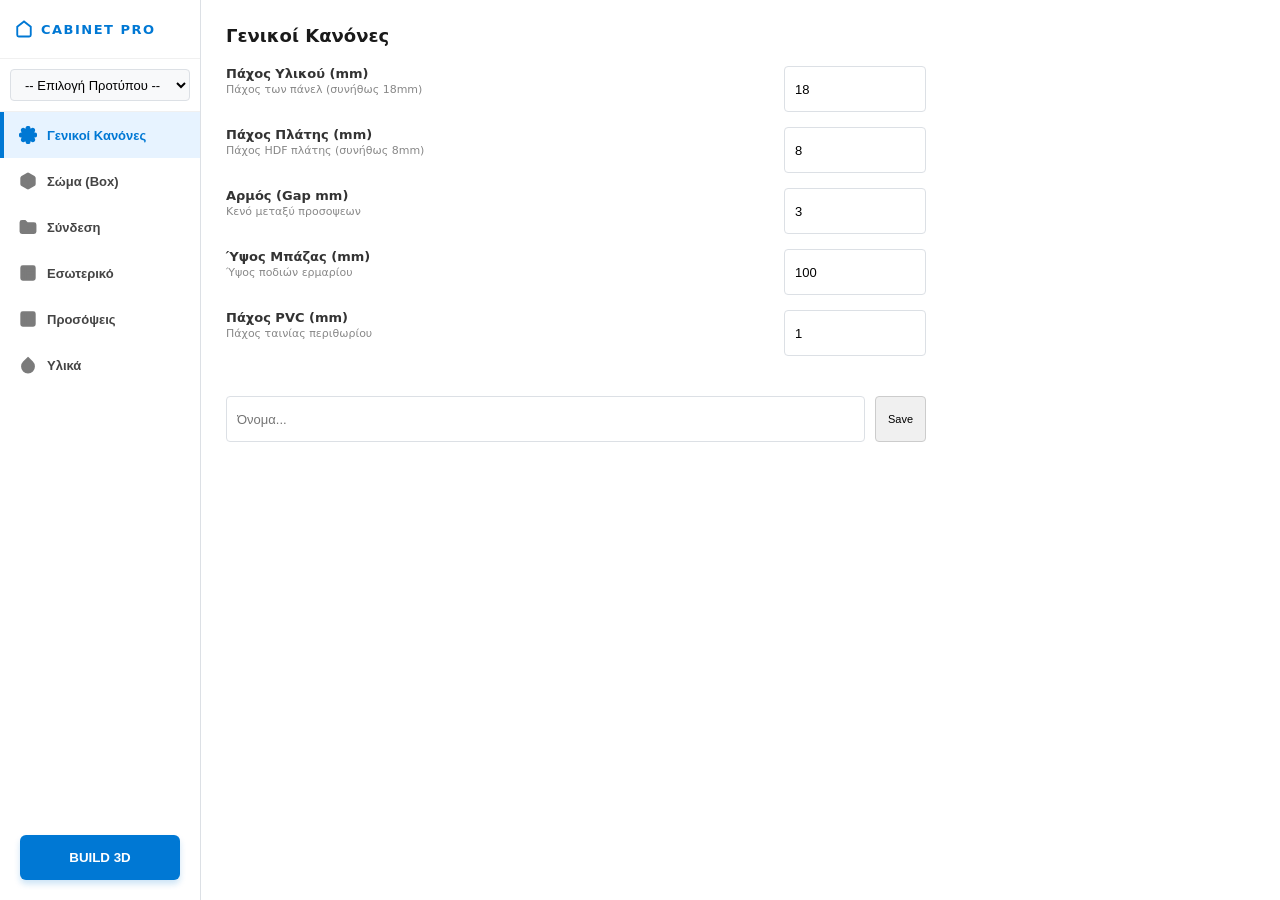
<file: ui_v12/index.html>
<!DOCTYPE html>
<html>
<head>
  <meta charset="utf-8">
  <title>Smart Cabinet Maker Pro v13.1 - Master Edition</title>
  <link href="https://fonts.googleapis.com/css2?family=Inter:wght@400;500;600;700&display=swap" rel="stylesheet">
  <style>
    :root {
        --bg-dark: #f0f2f5;
        --sidebar-bg: #ffffff;
        --sidebar-active: #e7f3ff;
        --accent: #0078d4;
        --accent-hover: #005a9e;
        --text-title: #1a1a1a;
        --text-body: #444444;
        --text-muted: #888888;
        --border-color: #dce0e5;
        --sidebar-width: 200px;
    }

    body { background-color: var(--bg-dark); color: var(--text-body); font-family: 'Segoe UI', system-ui, sans-serif; margin: 0; padding: 0; display: flex; height: 100vh; overflow: hidden; }
    .layout { display: flex; flex: 1; overflow: hidden; width: 100%; }
    
    .sidebar { width: var(--sidebar-width); background-color: var(--sidebar-bg); border-right: 1px solid var(--border-color); display: flex; flex-direction: column; box-shadow: 2px 0 5px rgba(0,0,0,0.05); }
    .sidebar h2 { color: var(--accent); font-size: 13px; padding: 20px 15px; margin: 0; border-bottom: 1px solid #f0f0f0; text-transform: uppercase; letter-spacing: 1.5px; font-weight: 800; display: flex; align-items: center; gap: 8px; }
    
    .tablink { background-color: transparent; color: var(--text-body); border: none; outline: none; cursor: pointer; padding: 14px 15px; text-align: left; font-size: 13px; font-weight: 600; border-left: 4px solid transparent; transition: all 0.2s; display: flex; align-items: center; gap: 10px; }
    .tablink svg { width: 18px; height: 18px; fill: currentColor; opacity: 0.7; }
    .tablink:hover { background-color: #f8f9fa; }
    .tablink.active { background-color: var(--sidebar-active); color: var(--accent); border-left: 4px solid var(--accent); }
    .tablink.active svg { opacity: 1; }

    .main-content { flex: 1; overflow-y: auto; padding: 25px; background: #ffffff; }
    .tabcontent { display: none; max-width: 700px; }
    h3 { margin: 0 0 20px 0; color: var(--text-title); font-size: 18px; font-weight: 700; display: flex; align-items: center; gap: 10px; }
    
    .field { display: flex; justify-content: space-between; align-items: flex-start; margin-bottom: 15px; gap: 20px; }
    .label-zone { flex: 1; }
    .label-main { font-size: 13px; font-weight: 600; color: #333; display: block; }
    .label-help { font-size: 11px; color: var(--text-muted); display: block; margin-top: 2px; }
    
    input, select { width: 120px; padding: 6px 10px; border: 1px solid var(--border-color); border-radius: 4px; height: 32px; font-size: 13px; transition: border-color 0.2s; }
    input:focus, select:focus { border-color: var(--accent); outline: none; box-shadow: 0 0 0 2px rgba(0,120,212,0.1); }
    select { width: 160px; }

    .property-grid { display: grid; grid-template-columns: 1fr 1fr; gap: 15px; background: #fcfcfd; padding: 18px; border: 1px solid #edf0f2; border-radius: 10px; margin-bottom: 25px; }
    .grid-item { display: flex; flex-direction: column; gap: 5px; }
    .grid-item label { font-size: 10px; font-weight: 800; color: #999; text-transform: uppercase; }
    .grid-item input, .grid-item select { width: 100%; }

    .section-header { font-size: 11px; font-weight: 800; text-transform: uppercase; color: #999; margin: 30px 0 15px 0; display: flex; align-items: center; letter-spacing: 1px; }
    .section-header::after { content: ""; flex: 1; height: 1px; background: #eee; margin-left: 10px; }

    .switch-container { display: flex; align-items: center; height: 32px; width: 120px; justify-content: flex-end; }
    .switch { position: relative; display: inline-block; width: 42px; height: 22px; }
    .switch input { opacity: 0; width: 0; height: 0; }
    .slider { position: absolute; cursor: pointer; top: 0; left: 0; right: 0; bottom: 0; background-color: #999; transition: .4s; border-radius: 20px; }
    .slider:before { position: absolute; content: ""; height: 16px; width: 16px; left: 3px; bottom: 3px; background-color: white; transition: .4s; border-radius: 50%; box-shadow: 0 1px 3px rgba(0,0,0,0.2); }
    input:checked + .slider { background-color: var(--accent); }
    input:checked + .slider:before { transform: translateX(20px); }

    .btn-build { width: 100%; background: var(--accent); color: white; border: none; padding: 15px; font-weight: 700; border-radius: 6px; cursor: pointer; text-transform: uppercase; transition: background 0.2s; box-shadow: 0 4px 6px rgba(0,120,212,0.2); }
    .btn-build:hover { background: var(--accent-hover); }
    .btn-secondary { background: #f0f0f0; border: 1px solid #ccc; padding: 5px 12px; cursor: pointer; font-size: 11px; border-radius: 4px; }
    
    .browse-btn { padding: 0 12px; background: #f1f3f5; border: 1px solid #ced4da; border-left: none; cursor: pointer; border-radius: 0 4px 4px 0; display: flex; align-items: center; height: 32px; box-sizing: border-box; }
    .browse-btn:hover { background: #e9ecef; }
  </style>
</head>
<body>
  <div class="layout">
    <div class="sidebar">
      <h2><svg viewBox="0 0 24 24" width="18" height="18" fill="none" stroke="currentColor" stroke-width="2.5"><path d="M3 9l9-7 9 7v11a2 2 0 0 1-2 2H5a2 2 0 0 1-2-2z"></path></svg> Cabinet Pro</h2>
      <div style="padding: 10px; border-bottom: 1px solid #f0f0f0;">
        <select id="preset_selector" onchange="loadPreset()" style="width: 100%; background: #f8f9fa;">
            <option value="">-- Επιλογή Προτύπου --</option>
        </select>
      </div>
      
      <button class="tablink active" onclick="openTab(event, 'globals')">
        <svg viewBox="0 0 24 24" fill="none" stroke="currentColor" stroke-width="2.5"><circle cx="12" cy="12" r="3"></circle><path d="M19.4 15a1.65 1.65 0 0 0 .33 1.82l.06.06a2 2 0 0 1 0 2.83 2 2 0 0 1-2.83 0l-.06-.06a1.65 1.65 0 0 0-1.82-.33 1.65 1.65 0 0 0-1 1.51V21a2 2 0 0 1-2 2 2 2 0 0 1-2-2v-.09A1.65 1.65 0 0 0 9 19.4a1.65 1.65 0 0 0-1.82.33l-.06.06a2 2 0 0 1-2.83 0 2 2 0 0 1 0-2.83l.06-.06a1.65 1.65 0 0 0 .33-1.82 1.65 1.65 0 0 0-1.51-1H3a2 2 0 0 1-2-2 2 2 0 0 1 2-2h.09A1.65 1.65 0 0 0 4.6 9a1.65 1.65 0 0 0-.33-1.82l-.06-.06a2 2 0 0 1 0-2.83 2 2 0 0 1 2.83 0l.06.06a1.65 1.65 0 0 0 1.82.33H9a1.65 1.65 0 0 0 1-1.51V3a2 2 0 0 1 2-2 2 2 0 0 1 2 2v.09a1.65 1.65 0 0 0 1 1.51 1.65 1.65 0 0 0 1.82-.33l.06-.06a2 2 0 0 1 2.83 0 2 2 0 0 1 0 2.83l-.06.06a1.65 1.65 0 0 0-.33 1.82V9a1.65 1.65 0 0 0 1.51 1H21a2 2 0 0 1 2 2 2 2 0 0 1-2 2h-.09a1.65 1.65 0 0 0-1.51 1z"></path></svg>
        Γενικοί Κανόνες
      </button>

      <button class="tablink" onclick="openTab(event, 'box')">
        <svg viewBox="0 0 24 24" fill="none" stroke="currentColor" stroke-width="2.5"><path d="M21 16V8a2 2 0 0 0-1-1.73l-7-4a2 2 0 0 0-2 0l-7 4A2 2 0 0 0 3 8v8a2 2 0 0 0 1 1.73l7 4a2 2 0 0 0 2 0l7-4A2 2 0 0 0 21 16z"></path><polyline points="3.27 6.96 12 12.01 20.73 6.96"></polyline><line x1="12" y1="22.08" x2="12" y2="12"></line></svg>
        Σώμα (Box)
      </button>

      <button class="tablink" onclick="openTab(event, 'joinery')">
        <svg viewBox="0 0 24 24" fill="none" stroke="currentColor" stroke-width="2.5"><path d="M20 7h-9l-3-3H4a2 2 0 0 0-2 2v12a2 2 0 0 0 2 2h16a2 2 0 0 0 2-2V9a2 2 0 0 0-2-2z"></path><line x1="12" y1="11" x2="12" y2="17"></line><line x1="9" y1="14" x2="15" y2="14"></line></svg>
        Σύνδεση
      </button>

      <button class="tablink" onclick="openTab(event, 'interior')">
        <svg viewBox="0 0 24 24" fill="none" stroke="currentColor" stroke-width="2.5"><rect x="3" y="3" width="18" height="18" rx="2" ry="2"></rect><line x1="3" y1="9" x2="21" y2="9"></line><line x1="3" y1="15" x2="21" y2="15"></line><line x1="9" y1="3" x2="9" y2="21"></line></svg>
        Εσωτερικό
      </button>

      <button class="tablink" onclick="openTab(event, 'fronts')">
        <svg viewBox="0 0 24 24" fill="none" stroke="currentColor" stroke-width="2.5"><rect x="3" y="3" width="18" height="18" rx="2" ry="2"></rect><line x1="9" y1="3" x2="9" y2="21"></line></svg>
        Προσόψεις
      </button>

      <button class="tablink" onclick="openTab(event, 'materials')">
        <svg viewBox="0 0 24 24" fill="none" stroke="currentColor" stroke-width="2.5"><path d="M12 2.69l5.66 5.66a8 8 0 1 1-11.31 0z"></path></svg>
        Υλικά
      </button>

      <div style="margin-top:auto; padding:20px;">
        <button class="btn-build" onclick="buildCabinet()">Build 3D</button>
      </div>
    </div>
    
    <div class="main-content">
      <!-- GLOBALS -->
      <div id="globals" class="tabcontent" style="display:block">
        <h3>Γενικοί Κανόνες</h3>
        <div class="field">
            <div class="label-zone">
                <span class="label-main">Πάχος Υλικού (mm)</span>
                <span class="label-help">Πάχος των πάνελ (συνήθως 18mm)</span>
            </div>
            <input type="number" id="mat_th" value="18">
        </div>
        <div class="field">
            <div class="label-zone">
                <span class="label-main">Πάχος Πλάτης (mm)</span>
                <span class="label-help">Πάχος HDF πλάτης (συνήθως 8mm)</span>
            </div>
            <input type="number" id="back_th" value="8">
        </div>
        <div class="field">
            <div class="label-zone"><span class="label-main">Αρμός (Gap mm)</span><span class="label-help">Κενό μεταξύ προσοψεων</span></div>
            <input type="number" id="gap" value="3">
        </div>
        <div class="field">
            <div class="label-zone"><span class="label-main">Ύψος Μπάζας (mm)</span><span class="label-help">Ύψος ποδιών ερμαρίου</span></div>
            <input type="number" id="plinth" value="100">
        </div>
        <div class="field">
            <div class="label-zone"><span class="label-main">Πάχος PVC (mm)</span><span class="label-help">Πάχος ταινίας περιθωρίου</span></div>
            <input type="number" id="pvc_th" value="1">
        </div>
        
        <div style="margin-top:40px; display:flex; gap:10px;">
            <input type="text" id="preset_name" placeholder="Όνομα..." style="flex:1">
            <button class="btn-secondary" onclick="savePreset()">Save</button>
        </div>
      </div>

      <!-- BOX -->
      <div id="box" class="tabcontent">
        <h3>Διαστάσεις Σώματος</h3>
        <div class="field">
            <div class="label-zone"><span class="label-main">Τύπος Ερμαρίου</span></div>
            <select id="cab_type" onchange="updateDefaults()">
                <option value="Base">Βάσης (760/560)</option>
                <option value="Wall">Κρεμαστό (720/330)</option>
                <option value="Wardrobe">Ντουλάπα (1600/580)</option>
            </select>
        </div>
        <div class="property-grid">
            <div class="grid-item"><label>Πλάτος</label><input type="number" id="width" value="600"></div>
            <div class="grid-item"><label>Ύψος</label><input type="number" id="height" value="760"></div>
            <div class="grid-item"><label>Βάθος</label><input type="number" id="depth" value="560"></div>
            <div class="grid-item"><label>Τύπος Καπακιού</label>
                <select id="top_type">
                    <option value="Solid">Πάνελ</option>
                    <option value="Rails">Τραβέρσες</option>
                </select>
            </div>
        </div>
        <div class="field">
            <div class="label-zone"><span class="label-main">Φάρδος Τραβέρσας</span><span class="label-help">Για τύπο Rails</span></div>
            <input type="number" id="rail_width" value="100">
        </div>
        <div class="section-header">Μπάζα (Plinth Insets)</div>
        <div class="property-grid">
            <div class="grid-item"><label>Εμπρός (F)</label><input type="number" id="plinth_inset_f" value="50"></div>
            <div class="grid-item"><label>Πίσω (B)</label><input type="number" id="plinth_inset_b" value="0"></div>
        </div>
      </div>

      <!-- JOINERY -->
      <div id="joinery" class="tabcontent">
        <h3>Σύνδεση & Hardware</h3>
        <div class="field">
            <div class="label-zone"><span class="label-main">Τρόπος Σύνδεσης</span></div>
            <select id="conn_type">
                <option value="SideOverTop">Sides over Top</option>
                <option value="TopOverSide">Top over Sides</option>
                <option value="Miter">Miter (45°)</option>
            </select>
        </div>
        <div class="section-header">Connectors (CNC)</div>
        <div class="property-grid">
            <div class="grid-item"><label>Hardware</label>
                <select id="connector_type">
                    <option value="Screw_3.5">Βίδες 3.5</option>
                    <option value="Dowel">Καβίλιες</option>
                    <option value="Minifix">Minifix</option>
                    <option value="None">None</option>
                </select>
            </div>
            <div class="grid-item"><label>Mode</label>
                <select id="connector_mode">
                    <option value="Manual">Manual</option>
                    <option value="Auto">Auto</option>
                </select>
            </div>
            <div class="grid-item"><label>Ποσότητα/Step</label><input type="number" id="connector_val" value="3"></div>
            <div class="grid-item"><label>Offset</label><input type="number" id="connector_offset" value="37"></div>
        </div>
        <div class="section-header">Πλάτη & Γκινισιά</div>
        <div class="property-grid">
            <div class="grid-item"><label>Τύπος Πλάτης</label>
                <select id="back_type">
                    <option value="Nailed">Καρφωτή</option>
                    <option value="Grooved">Γκινισιά</option>
                    <option value="Hybrid">Hybrid</option>
                </select>
            </div>
            <div class="grid-item"><label>Inset Πλάτης</label><input type="number" id="back_inset" value="15"></div>
            <div class="grid-item"><label>Βάθος Γκινισιάς</label><input type="number" id="groove_depth" value="8"></div>
        </div>
      </div>

      <!-- INTERIOR -->
      <div id="interior" class="tabcontent">
        <h3>Εσωτερικός Χώρος</h3>
        <div class="field">
            <div class="label-zone"><span class="label-main">Κάθετοι Ορθοστάτες</span></div>
            <input type="number" id="v_dividers" value="0">
        </div>
        <div class="field">
            <div class="label-zone"><span class="label-main">Line Boring (32mm)</span></div>
            <div class="switch-container">
                <label class="switch"><input type="checkbox" id="line_boring"><span class="slider"></span></label>
            </div>
        </div>
        <div class="property-grid">
            <div class="grid-item"><label>Offset F</label><input type="number" id="lb_offset_f" value="37"></div>
            <div class="grid-item"><label>Offset B</label><input type="number" id="lb_offset_b" value="37"></div>
            <div class="grid-item"><label>Ράφια</label><input type="number" id="shelves" value="1"></div>
            <div class="grid-item"><label>Inset Ραφιού</label><input type="number" id="shelf_inset" value="20"></div>
        </div>
        <div class="field">
            <div class="label-zone"><span class="label-main">Zone Splitter</span></div>
            <select id="zone_split">
                <option value="None">None</option>
                <option value="Vertical">Vertical</option>
                <option value="Horizontal">Horizontal</option>
            </select>
        </div>
      </div>

      <!-- FRONTS -->
      <div id="fronts" class="tabcontent">
        <h3>Προσόψεις & Μηχανισμοί</h3>
        <div class="property-grid">
            <div class="grid-item"><label>Τύπος</label>
                <select id="front_type">
                    <option value="Doors">Πόρτες</option>
                    <option value="Drawers">Συρτάρια</option>
                    <option value="Gola">Gola Front</option>
                    <option value="Open">Ανοιχτό</option>
                </select>
            </div>
            <div class="grid-item"><label>Overlay</label>
                <select id="overlay_type">
                    <option value="Full">Full</option>
                    <option value="Half">Half</option>
                    <option value="Inset">Inset</option>
                </select>
            </div>
            <div class="grid-item"><label>Αριθμός (Π/Σ)</label><input type="number" id="front_count" value="2"></div>
        </div>
        <div class="section-header">Μεντεσέδες</div>
        <div class="property-grid">
            <div class="grid-item"><label>Τύπος</label>
                <select id="hinge_type">
                    <option value="Blum_ClipTop">Blum Clip Top</option>
                    <option value="Salice_110">Salice 110</option>
                    <option value="None">None</option>
                </select>
            </div>
            <div class="grid-item"><label>Offset (mm)</label><input type="number" id="hinge_offset" value="100"></div>
        </div>
        <div class="section-header">Πόμολα & Gola CNC</div>
        <div class="field">
            <div class="label-zone"><span class="label-main">Είδος Λαβής</span></div>
            <select id="handle_type" onchange="toggleGolaSettings()">
                <option value="Bar">Bar (2 τρύπες)</option>
                <option value="Knob">Knob (1 τρύπα)</option>
                <option value="Gola">Gola Profile</option>
                <option value="None">None</option>
            </select>
        </div>
        <div id="handle_params_section">
            <div class="property-grid">
                <div class="grid-item"><label>Διάκεντρο</label><input type="number" id="handle_cc" value="128"></div>
                <div class="grid-item"><label>Offset X</label><input type="number" id="handle_offset_x" value="40"></div>
                <div class="grid-item"><label>Offset Z</label><input type="number" id="handle_offset_z" value="40"></div>
            </div>
        </div>
        <div id="gola_params_section" style="display:none">
            <div class="property-grid">
                <div class="grid-item"><label>Προφίλ</label>
                    <select id="gola_type">
                        <option value="L">L-Profile</option>
                        <option value="U">U-Profile</option>
                    </select>
                </div>
                <div class="grid-item"><label>Ύψος (H)</label><input type="number" id="gola_size" value="55"></div>
                <div class="grid-item"><label>Βάθος (D)</label><input type="number" id="gola_depth" value="30"></div>
                <div class="grid-item"><label>Radius</label><input type="number" id="gola_radius" value="0"></div>
            </div>
        </div>
      </div>

      <!-- MATERIALS -->
      <div id="materials" class="tabcontent">
        <h3>Βιβλιοθήκη Υλικών</h3>
        <div class="section-header">Σώμα</div>
        <div class="property-grid">
            <div class="grid-item"><label>Χρώμα</label><input type="text" id="mat_carcass_name" value="White"></div>
            <div class="grid-item"><label>PVC</label><input type="text" id="mat_carcass_pvc" value="W1000"></div>
        </div>
        <div class="field">
            <div style="display:flex; flex:1; border:1px solid #ced4da; border-radius:4px; overflow:hidden;">
                <input type="text" id="mat_carcass_tex" style="flex:1; border:none; padding:6px;" placeholder="Texture path...">
                <button class="browse-btn" onclick="browseFile('mat_carcass_tex')">📁</button>
            </div>
        </div>
        <div class="section-header">Πρόσοψη 1</div>
        <div class="property-grid">
            <div class="grid-item"><label>Χρώμα</label><input type="text" id="mat_front1_name" value="Oak"></div>
            <div class="grid-item"><label>PVC</label><input type="text" id="mat_front1_pvc" value="Oak-PVC"></div>
        </div>
        <div class="field">
            <div style="display:flex; flex:1; border:1px solid #ced4da; border-radius:4px; overflow:hidden;">
                <input type="text" id="mat_front1_tex" style="flex:1; border:none; padding:6px;">
                <button class="browse-btn" onclick="browseFile('mat_front1_tex')">📁</button>
            </div>
        </div>
        <div class="section-header">Πρόσοψη 2</div>
        <div class="property-grid">
            <div class="grid-item"><label>Χρώμα</label><input type="text" id="mat_front2_name" value="Anthra"></div>
            <div class="grid-item"><label>PVC</label><input type="text" id="mat_front2_pvc" value="Anthra-PVC"></div>
        </div>
        <div class="field">
            <div style="display:flex; flex:1; border:1px solid #ced4da; border-radius:4px; overflow:hidden;">
                <input type="text" id="mat_front2_tex" style="flex:1; border:none; padding:6px;">
                <button class="browse-btn" onclick="browseFile('mat_front2_tex')">📁</button>
            </div>
        </div>
      </div>
    </div>
  </div>

  <script>
    function openTab(evt, tabName) {
        var i, tabcontent, tablinks;
        tabcontent = document.getElementsByClassName("tabcontent");
        for (i = 0; i < tabcontent.length; i++) tabcontent[i].style.display = "none";
        tablinks = document.getElementsByClassName("tablink");
        for (i = 0; i < tablinks.length; i++) tablinks[i].className = tablinks[i].className.replace(" active", "");
        document.getElementById(tabName).style.display = "block";
        if (evt) evt.currentTarget.className += " active";
    }

    function updateDefaults() {
        var type = document.getElementById('cab_type').value;
        if (type === "Base") { document.getElementById('height').value = 760; document.getElementById('depth').value = 560; }
        else if (type === "Wall") { document.getElementById('height').value = 720; document.getElementById('depth').value = 330; }
        else if (type === "Wardrobe") { document.getElementById('height').value = 1600; document.getElementById('depth').value = 580; }
    }

    function toggleGolaSettings() {
        var type = document.getElementById('handle_type').value;
        var golaSect = document.getElementById('gola_params_section');
        var handleSect = document.getElementById('handle_params_section');
        if (type === 'Gola') { golaSect.style.display = 'block'; handleSect.style.display = 'none'; }
        else if (type === 'None') { golaSect.style.display = 'none'; handleSect.style.display = 'none'; }
        else { golaSect.style.display = 'none'; handleSect.style.display = 'block'; }
    }

    function browseFile(id) { window.location.href = 'skp:browseFile@' + id; }
    function setFilePath(id, path) { document.getElementById(id).value = path; }

    function collectData() {
        return {
            global: {
                materialThickness: parseFloat(document.getElementById('mat_th').value),
                backThickness: parseFloat(document.getElementById('back_th').value),
                gap: parseFloat(document.getElementById('gap').value),
                plinthHeight: parseFloat(document.getElementById('plinth').value),
                pvcThickness: parseFloat(document.getElementById('pvc_th').value)
            },
            box: {
                cab_type: document.getElementById('cab_type').value,
                width: parseFloat(document.getElementById('width').value),
                height: parseFloat(document.getElementById('height').value),
                depth: parseFloat(document.getElementById('depth').value),
                backType: document.getElementById('back_type').value,
                topType: document.getElementById('top_type').value,
                railWidth: parseFloat(document.getElementById('rail_width').value),
                connType: document.getElementById('conn_type').value,
                backInset: parseFloat(document.getElementById('back_inset').value),
                grooveDepth: parseFloat(document.getElementById('groove_depth').value),
                plinthInsetF: parseFloat(document.getElementById('plinth_inset_f').value),
                plinthInsetB: parseFloat(document.getElementById('plinth_inset_b').value),
                connector_type: document.getElementById('connector_type').value
            },
            front: {
                front_type: document.getElementById('front_type').value,
                overlay_type: document.getElementById('overlay_type').value,
                count: parseInt(document.getElementById('front_count').value),
                hingeType: document.getElementById('hinge_type').value,
                hingeOffset: parseFloat(document.getElementById('hinge_offset').value),
                handle_type: document.getElementById('handle_type').value,
                handle_cc: parseFloat(document.getElementById('handle_cc').value),
                handle_offset_x: parseFloat(document.getElementById('handle_offset_x').value),
                handle_offset_z: parseFloat(document.getElementById('handle_offset_z').value),
                gola_size: parseFloat(document.getElementById('gola_size').value),
                gola_depth: parseFloat(document.getElementById('gola_depth').value),
                gola_radius: parseFloat(document.getElementById('gola_radius').value),
                gola_type: document.getElementById('gola_type').value
            },
            interior: {
                v_dividers: parseInt(document.getElementById('v_dividers').value),
                shelves: parseInt(document.getElementById('shelves').value),
                line_boring: document.getElementById('line_boring').checked,
                lb_offset_f: parseFloat(document.getElementById('lb_offset_f').value),
                lb_offset_b: parseFloat(document.getElementById('lb_offset_b').value),
                shelf_inset: parseFloat(document.getElementById('shelf_inset').value),
                zone_split: document.getElementById('zone_split').value
            },
            materials: {
                mat_carcass_name: document.getElementById('mat_carcass_name').value,
                mat_carcass_pvc: document.getElementById('mat_carcass_pvc').value,
                mat_carcass_tex: document.getElementById('mat_carcass_tex').value,
                mat_front1_name: document.getElementById('mat_front1_name').value,
                mat_front1_pvc: document.getElementById('mat_front1_pvc').value,
                mat_front1_tex: document.getElementById('mat_front1_tex').value,
                mat_front2_name: document.getElementById('mat_front2_name').value,
                mat_front2_pvc: document.getElementById('mat_front2_pvc').value,
                mat_front2_tex: document.getElementById('mat_front2_tex').value
            }
        };
    }

    function buildCabinet() { window.location.href = 'skp:buildCabinet@' + JSON.stringify(collectData()); }
    function savePreset() { window.location.href = 'skp:savePreset@' + document.getElementById('preset_name').value + '@' + JSON.stringify(collectData()); }
    function loadPreset() { window.location.href = 'skp:loadPreset@' + document.getElementById('preset_selector').value; }

    function updateUIFromData(json) {
        var d = JSON.parse(json);
        try {
            document.getElementById('mat_th').value = d.global.materialThickness;
            document.getElementById('width').value = d.box.width;
            document.getElementById('height').value = d.box.height;
            document.getElementById('depth').value = d.box.depth;
            document.getElementById('handle_type').value = d.front.handle_type;
            toggleGolaSettings();
        } catch(e) {}
    }

    window.onload = function() { window.location.href = 'skp:fetchPresets'; };
  </script>
</body>
</html>
</file>
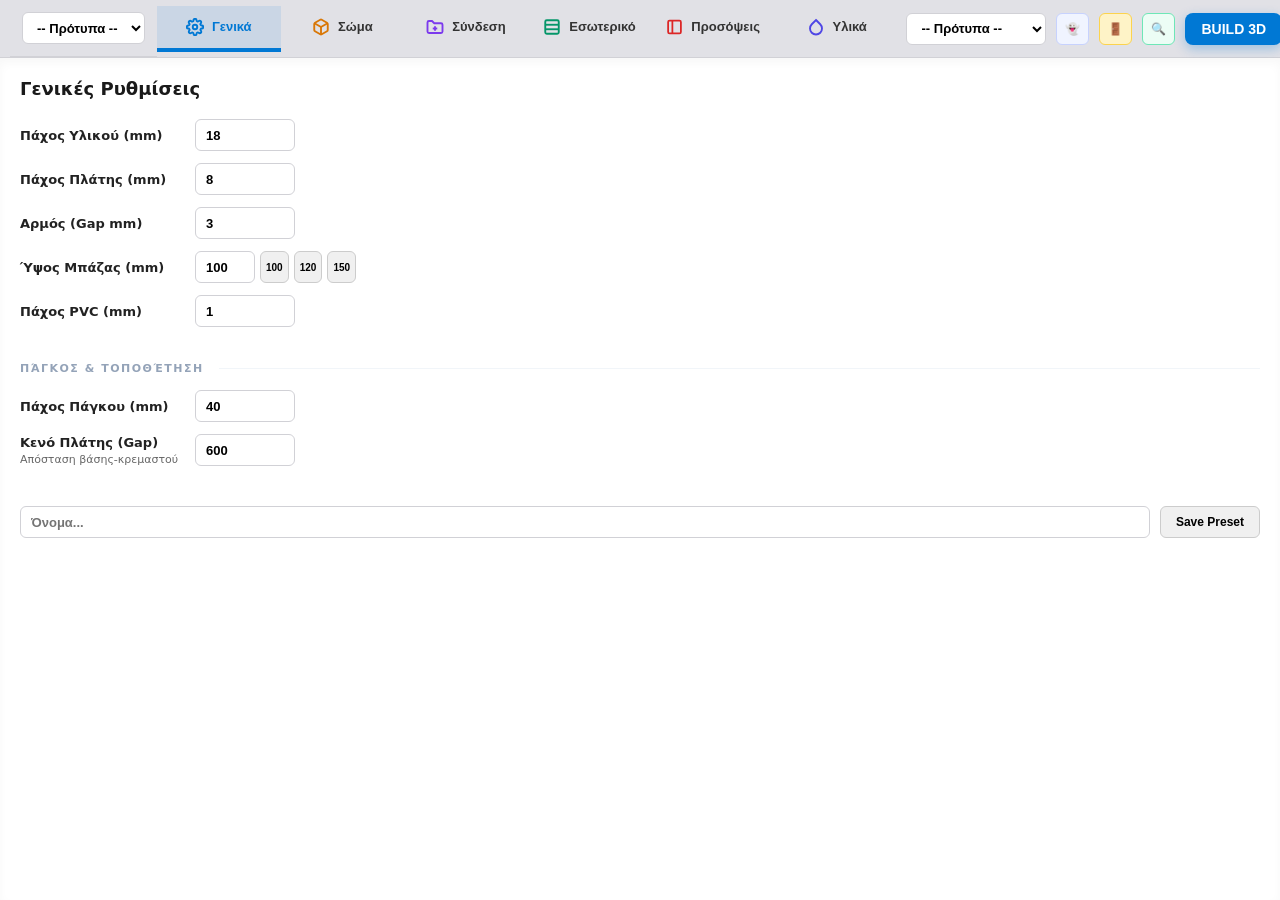
<file: ui_v13/index.html>
<!DOCTYPE html>
<html>
<head>
  <meta charset="utf-8">
  <title>Smart Cabinet Maker Pro v13.5 - Absolute Total</title>
  <link href="https://fonts.googleapis.com/css2?family=Inter:wght@400;500;600;700&display=swap" rel="stylesheet">
  <style>
    :root {
        --bg-dark: #f5f5f7;
        --sidebar-bg: #e1e1e6;
        --card-bg: #ffffff;
        --accent: #0078d4;
        --accent-hover: #005a9e;
        --text-title: #1a1a1a;
        --text-body: #333333;
        --text-muted: #666666;
        --border-color: #d1d1d6;
        --sidebar-width: 200px;
        --color-globals: #0078d4;
        --color-box: #d97706;
        --color-joinery: #7c3aed;
        --color-interior: #059669;
        --color-fronts: #dc2626;
        --color-materials: #4f46e5;
    }
    body { background-color: var(--bg-dark); color: var(--text-body); font-family: 'Segoe UI', system-ui, sans-serif; margin: 0; padding: 0; display: flex; flex-direction: column; height: 100vh; overflow: hidden; }
    .layout { display: flex; flex-direction: column; flex: 1; overflow: hidden; width: 100%; }
    .sidebar { width: 100%; background-color: var(--sidebar-bg); border-bottom: 1px solid var(--border-color); display: flex; flex-direction: row; flex-wrap: wrap; align-items: center; padding: 0 10px; }
    .sidebar h2 { display: none; }
    .tablink { background-color: transparent; color: var(--text-body); border: none; outline: none; cursor: pointer; padding: 12px 15px; text-align: center; font-size: 13px; font-weight: 600; border-bottom: 4px solid transparent; border-left: none; transition: all 0.2s; display: flex; align-items: center; justify-content: center; gap: 8px; flex: 1; min-width: 100px; }
    .tablink svg { width: 18px; height: 18px; stroke-width: 2.5; }
    .tablink:hover { background-color: rgba(0,0,0,0.05); }
    .tablink.active { background-color: rgba(0,120,212,0.1); color: var(--accent); border-bottom: 4px solid var(--accent); border-left: none; }
    .main-content { flex: 1; overflow-y: auto; padding: 20px; background: #ffffff; box-shadow: inset 0 5px 10px rgba(0,0,0,0.03); }
    .tabcontent { display: none; max-width: 100%; animation: fadeIn 0.3s; }
    @keyframes fadeIn { from { opacity: 0; transform: translateY(5px); } to { opacity: 1; transform: translateY(0); } }
    h3 { margin: 0 0 20px 0; color: var(--text-title); font-size: 18px; font-weight: 800; display: flex; align-items: center; gap: 12px; }
    .field { display: flex; align-items: center; margin-bottom: 12px; gap: 15px; }
    .label-zone { width: 160px; flex: none; }
    .label-main { font-size: 13px; font-weight: 700; color: #222; display: block; }
    .label-help { font-size: 11px; color: var(--text-muted); display: block; margin-top: 3px; font-weight: 500; }
    input, select { width: 100px; padding: 6px 10px; border: 1.5px solid var(--border-color); border-radius: 6px; height: 32px; font-size: 13px; font-weight: 600; background: #fff; box-sizing: border-box; }
    input:focus, select:focus { border-color: var(--accent); outline: none; box-shadow: 0 0 0 3px rgba(0,120,212,0.1); }
    select { width: 140px; }
    .property-grid { display: grid; grid-template-columns: 1fr 1fr; gap: 12px; background: #f8fafc; padding: 15px; border: 1px solid #e2e8f0; border-radius: 10px; margin-bottom: 20px; }
    .grid-item { display: flex; flex-direction: column; gap: 6px; }
    .grid-item label { font-size: 10px; font-weight: 900; color: #64748b; text-transform: uppercase; }
    .section-header { font-size: 11px; font-weight: 900; text-transform: uppercase; color: #94a3b8; margin: 35px 0 15px 0; display: flex; align-items: center; letter-spacing: 1.5px; }
    .section-header::after { content: ""; flex: 1; height: 1.5px; background: #f1f5f9; margin-left: 15px; }
    .switch-container { display: flex; align-items: center; height: 36px; width: 120px; justify-content: flex-end; }
    .switch { position: relative; display: inline-block; width: 44px; height: 24px; }
    .switch input { opacity: 0; width: 0; height: 0; }
    .slider { position: absolute; cursor: pointer; top: 0; left: 0; right: 0; bottom: 0; background-color: #cbd5e1; transition: .4s; border-radius: 20px; }
    .slider:before { position: absolute; content: ""; height: 18px; width: 18px; left: 3px; bottom: 3px; background-color: white; transition: .4s; border-radius: 50%; }
    input:checked + .slider { background-color: var(--color-interior); }
    input:checked + .slider:before { transform: translateX(20px); }
    .btn-build { width: 100%; background: var(--accent); color: white; border: none; padding: 16px; font-weight: 800; border-radius: 8px; cursor: pointer; text-transform: uppercase; font-size: 14px; box-shadow: 0 4px 12px rgba(0,120,212,0.3); }
    .btn-secondary { background: #f0f0f0; border: 1px solid #ccc; padding: 8px 15px; cursor: pointer; font-size: 12px; border-radius: 6px; font-weight: 700; }
    .browse-btn { padding: 0 14px; background: #f8fafc; border: 1.5px solid var(--border-color); border-left: none; cursor: pointer; border-radius: 0 6px 6px 0; height: 36px; box-sizing: border-box; }
  </style>
</head>
<body>
  <div class="layout">
    <div class="sidebar">
      <h2>Cabinet Maker</h2>
      <div style="padding: 12px; border-bottom: 1px solid var(--border-color);"><select id="preset_selector" onchange="loadPreset()" style="width: 100%;"><option value="">-- Πρότυπα --</option></select></div>
      <button class="tablink active" onclick="openTab(event, 'globals')"><svg viewBox="0 0 24 24" fill="none" stroke="var(--color-globals)"><circle cx="12" cy="12" r="3"></circle><path d="M19.4 15a1.65 1.65 0 0 0 .33 1.82l.06.06a2 2 0 0 1 0 2.83 2 2 0 0 1-2.83 0l-.06-.06a1.65 1.65 0 0 0-1.82-.33 1.65 1.65 0 0 0-1 1.51V21a2 2 0 0 1-2 2 2 2 0 0 1-2-2v-.09A1.65 1.65 0 0 0 9 19.4a1.65 1.65 0 0 0-1.82.33l-.06.06a2 2 0 0 1-2.83 0 2 2 0 0 1 0-2.83l.06-.06a1.65 1.65 0 0 0 .33-1.82 1.65 1.65 0 0 0-1.51-1H3a2 2 0 0 1-2-2 2 2 0 0 1 2-2h.09A1.65 1.65 0 0 0 4.6 9a1.65 1.65 0 0 0-.33-1.82l-.06-.06a2 2 0 0 1 0-2.83 2 2 0 0 1 2.83 0l.06.06a1.65 1.65 0 0 0 1.82.33H9a1.65 1.65 0 0 0 1-1.51V3a2 2 0 0 1 2-2 2 2 0 0 1 2 2v.09a1.65 1.65 0 0 0 1 1.51 1.65 1.65 0 0 0 1.82-.33l.06-.06a2 2 0 0 1 2.83 0 2 2 0 0 1 0 2.83l-.06.06a1.65 1.65 0 0 0-.33 1.82V9a1.65 1.65 0 0 0 1.51 1H21a2 2 0 0 1 2 2 2 2 0 0 1-2 2h-.09a1.65 1.65 0 0 0-1.51 1z"></path></svg>Γενικά</button>
      <button class="tablink" onclick="openTab(event, 'box')"><svg viewBox="0 0 24 24" fill="none" stroke="var(--color-box)"><path d="M21 16V8a2 2 0 0 0-1-1.73l-7-4a2 2 0 0 0-2 0l-7 4A2 2 0 0 0 3 8v8a2 2 0 0 0 1 1.73l7 4a2 2 0 0 0 2 0l7-4A2 2 0 0 0 21 16z"></path><polyline points="3.27 6.96 12 12.01 20.73 6.96"></polyline><line x1="12" y1="22.08" x2="12" y2="12"></line></svg>Σώμα</button>
      <button class="tablink" onclick="openTab(event, 'joinery')"><svg viewBox="0 0 24 24" fill="none" stroke="var(--color-joinery)"><path d="M20 7h-9l-3-3H4a2 2 0 0 0-2 2v12a2 2 0 0 0 2 2h16a2 2 0 0 0 2-2V9a2 2 0 0 0-2-2z"></path><line x1="12" y1="11" x2="12" y2="17"></line><line x1="9" y1="14" x2="15" y2="14"></line></svg>Σύνδεση</button>
      <button class="tablink" onclick="openTab(event, 'interior')"><svg viewBox="0 0 24 24" fill="none" stroke="var(--color-interior)"><rect x="3" y="3" width="18" height="18" rx="2" ry="2"></rect><line x1="3" y1="9" x2="21" y2="9"></line><line x1="3" y1="15" x2="21" y2="15"></line></svg>Εσωτερικό</button>
      <button class="tablink" onclick="openTab(event, 'fronts')"><svg viewBox="0 0 24 24" fill="none" stroke="var(--color-fronts)"><rect x="3" y="3" width="18" height="18" rx="2" ry="2"></rect><line x1="9" y1="3" x2="9" y2="21"></line></svg>Προσόψεις</button>
      <button class="tablink" onclick="openTab(event, 'materials')"><svg viewBox="0 0 24 24" fill="none" stroke="var(--color-materials)"><path d="M12 2.69l5.66 5.66a8 8 0 1 1-11.31 0z"></path></svg>Υλικά</button>
      <div style="display:flex; align-items:center; gap:10px; margin-left:auto; padding:8px;">
        <select id="preset_selector" onchange="loadPreset()" style="width: 140px;"><option value="">-- Πρότυπα --</option></select>
        <button onclick="callRuby('ghostMode')" style="padding:8px; background:#f0f4ff; border:1.5px solid #c7d2fe; border-radius:6px; cursor:pointer; font-size:12px; font-weight:700; color:#4f46e5;" title="Ghost Mode - Ημιδιαφάνεια">👻</button>
        <button onclick="callRuby('hideDoors')" style="padding:8px; background:#fef3c7; border:1.5px solid #fcd34d; border-radius:6px; cursor:pointer; font-size:12px; font-weight:700; color:#92400e;" title="Hide/Show Πόρτες">🚪</button>
        <button onclick="callRuby('smartLens')" style="padding:8px; background:#ecfdf5; border:1.5px solid #6ee7b7; border-radius:6px; cursor:pointer; font-size:12px; font-weight:700; color:#065f46;" title="Smart Lens Tool">🔍</button>
        <button class="btn-build" onclick="buildCabinet()" style="width:auto; padding:8px 16px;">Build 3D</button>
      </div>
    </div>
    <div class="main-content">
      <div id="globals" class="tabcontent" style="display:block">
        <h3>Γενικές Ρυθμίσεις</h3>
        <div class="field"><div class="label-zone"><span class="label-main">Πάχος Υλικού (mm)</span></div><input type="number" id="mat_th" value="18"></div>
        <div class="field"><div class="label-zone"><span class="label-main">Πάχος Πλάτης (mm)</span></div><input type="number" id="back_th" value="8"></div>
        <div class="field"><div class="label-zone"><span class="label-main">Αρμός (Gap mm)</span></div><input type="number" id="gap" value="3"></div>
        <div class="field">
          <div class="label-zone"><span class="label-main">Ύψος Μπάζας (mm)</span></div>
          <div style="display:flex; gap:5px;">
            <input type="number" id="plinth" value="100" style="width:60px;">
            <button class="btn-secondary" onclick="document.getElementById('plinth').value=100" style="padding:2px 5px; font-size:10px;">100</button>
            <button class="btn-secondary" onclick="document.getElementById('plinth').value=120" style="padding:2px 5px; font-size:10px;">120</button>
            <button class="btn-secondary" onclick="document.getElementById('plinth').value=150" style="padding:2px 5px; font-size:10px;">150</button>
          </div>
        </div>
        <div class="field"><div class="label-zone"><span class="label-main">Πάχος PVC (mm)</span></div><input type="number" id="pvc_th" value="1"></div>
        <div class="section-header">Πάγκος & Τοποθέτηση</div>
        <div class="field"><div class="label-zone"><span class="label-main">Πάχος Πάγκου (mm)</span></div><input type="number" id="worktop_th" value="40"></div>
        <div class="field"><div class="label-zone"><span class="label-main">Κενό Πλάτης (Gap)</span><span class="label-help">Απόσταση βάσης-κρεμαστού</span></div><input type="number" id="gap_backsplash" value="600"></div>
        <div style="margin-top:40px; display:flex; gap:10px;"><input type="text" id="preset_name" placeholder="Όνομα..." style="flex:1"><button class="btn-secondary" onclick="savePreset()">Save Preset</button></div>
      </div>
      <div id="box" class="tabcontent">
        <h3>Σώμα Ερμαρίου</h3>
        <div class="field"><div class="label-zone"><span class="label-main">Τύπος Ερμαρίου</span></div><select id="cab_type" onchange="updateDefaults()"><option value="Base">Βάσης (760/560)</option><option value="Wall">Κρεμαστό (720/330)</option><option value="Wardrobe">Ντουλάπα (1600/580)</option></select></div>
        <div class="property-grid"><div class="grid-item"><label>Πλάτος</label><input type="number" id="width" value="600"></div><div class="grid-item"><label>Ύψος</label><input type="number" id="height" value="760"></div><div class="grid-item"><label>Βάθος</label><input type="number" id="depth" value="560"></div><div class="grid-item"><label>Καπάκι</label><select id="top_type" onchange="updateTopDefaults()"><option value="Solid">Πάνελ</option><option value="Rails">Τραβέρσες</option></select></div></div>
        <div class="field"><div class="label-zone"><span class="label-main">Φάρδος Τραβέρσας</span></div><input type="number" id="rail_width" value="100"></div>
        <div class="section-header">Μπάζα (Plinth / Legs)</div>
        <div class="property-grid">
          <div class="grid-item">
            <label>Τύπος Βάσης</label>
            <select id="base_type">
              <option value="Box">Κουτί (Περιμετρικά)</option>
              <option value="FrontLegs">Εμπρός Μπάζα + Ποδαράκια</option>
              <option value="LegsOnly">Μόνο Ποδαράκια</option>
            </select>
          </div>
          <div class="grid-item"><label>Εμπρός Inset</label><input type="number" id="plinth_inset_f" value="50"></div>
          <div class="grid-item"><label>Πίσω Inset</label><input type="number" id="plinth_inset_b" value="0"></div>
        </div>
      </div>
      <div id="joinery" class="tabcontent">
        <h3>Σύνδεση & Hardware</h3>
        <div class="field"><div class="label-zone"><span class="label-main">Τύπος Σύνδεσης</span></div><select id="conn_type"><option value="SideOverTop">Sides over Top</option><option value="TopOverSide">Top over Sides</option><option value="Miter">Miter (45°)</option></select></div>
        <div class="section-header">Connectors (CNC)</div>
        <div class="property-grid"><div class="grid-item"><label>Hardware</label><select id="connector_type" onchange="updateConnectorDefaults()"><option value="Screw_3.5">Βίδες 3.5</option><option value="Dowel">Καβίλιες Ø8</option><option value="Minifix">Minifix Ø15</option><option value="Lamello_Clamex">Lamello Clamex</option><option value="Cabineo">Cabineo Ø8</option><option value="None">None</option></select></div><div class="grid-item"><label>Mode</label><select id="connector_mode"><option value="Manual">Manual</option><option value="Auto">Auto</option></select></div><div class="grid-item"><label>Qty/Step</label><input type="number" id="connector_val" value="3"></div><div class="grid-item"><label>Offset</label><input type="number" id="connector_offset" value="37"></div></div>
        <div class="section-header">Πλάτη & Γκινισιά</div>
        <div class="property-grid"><div class="grid-item"><label>Τύπος Πλάτης</label><select id="back_type" onchange="updateBackDefaults()"><option value="Nailed">Καρφωτή</option><option value="Grooved">Γκινισιά</option><option value="Hybrid">Hybrid</option></select></div><div class="grid-item"><label>Inset Πλάτης</label><input type="number" id="back_inset" value="15"></div><div class="grid-item"><label>Βάθος Γκινισιάς</label><input type="number" id="groove_depth" value="8"></div></div>
      </div>
      <div id="interior" class="tabcontent">
        <h3>Εσωτερικός Χώρος</h3>
        <div class="field"><div class="label-zone"><span class="label-main">Κάθετοι Ορθοστάτες</span></div><input type="number" id="v_dividers" value="0"></div>
        <div class="field"><div class="label-zone"><span class="label-main">Line Boring</span></div><div class="switch-container"><label class="switch"><input type="checkbox" id="line_boring"><span class="slider"></span></label></div></div>
        <div class="property-grid">
          <div class="grid-item"><label>Offset Εμπρός</label><input type="number" id="lb_offset_f" value="37"></div>
          <div class="grid-item"><label>Offset Πίσω</label><input type="number" id="lb_offset_b" value="37"></div>
          <div class="grid-item"><label>Βήμα (Step)</label><select id="lb_step"><option value="32">32 mm</option><option value="64">64 mm</option></select></div>
          <div class="grid-item"><label>Τρύπες/Ράφι</label><select id="lb_qty"><option value="Full">Συνεχόμενες</option><option value="3">3</option><option value="5">5</option></select></div>
        </div>
        <div class="property-grid">
          <div class="grid-item"><label>Αριθμός Ραφιών</label><input type="number" id="shelves" value="1"></div>
          <div class="grid-item"><label>Inset Ραφιού</label><input type="number" id="shelf_inset" value="20"></div>
        </div>
        <div class="field"><div class="label-zone"><span class="label-main">Zone Splitter</span></div><select id="zone_split"><option value="None">None</option><option value="Vertical">Vertical</option><option value="Horizontal">Horizontal</option></select></div>
      </div>
      <div id="fronts" class="tabcontent">
        <h3>Προσόψεις & Μηχανισμοί</h3>
        <div class="property-grid"><div class="grid-item"><label>Τύπος</label><select id="front_type" onchange="updateFrontDefaults()"><option value="Doors">Πόρτες</option><option value="Drawers">Συρτάρια</option><option value="Gola">Gola Front</option></select></div><div class="grid-item"><label>Overlay</label><select id="overlay_type"><option value="Full">Full</option><option value="Half">Half</option><option value="Inset">Inset</option></select></div><div class="grid-item"><label>Αριθμός (Π/Σ)</label><input type="number" id="front_count" value="2"></div></div>
        <div class="section-header">Μεντεσέδες</div>
        <div class="property-grid"><div class="grid-item"><label>Hardware</label><select id="hinge_type" onchange="updateHingeDefaults()"><option value="Blum_ClipTop">Blum Clip Top 110°</option><option value="Blum_INSERTA">Blum INSERTA (press-in)</option><option value="Salice_110">Salice 110°</option><option value="Hettich_Sensys">Hettich Sensys M</option><option value="None">None</option></select></div><div class="grid-item"><label>Offset (mm)</label><input type="number" id="hinge_offset" value="100"></div></div>
        <div class="section-header">Πόμολα & Gola Profile</div>
        <div class="field"><div class="label-zone"><span class="label-main">Είδος Λαβής</span></div><select id="handle_type" onchange="toggleGolaSettings()"><option value="Bar">Bar (2 τρύπες)</option><option value="Knob">Knob (1 τρύπα)</option><option value="Gola">Gola Profile</option><option value="None">None</option></select></div>
        <div id="handle_params_section"><div class="property-grid"><div class="grid-item"><label>Διάκεντρο</label><input type="number" id="handle_cc" value="128"></div><div class="grid-item"><label>Offset X</label><input type="number" id="handle_offset_x" value="40"></div><div class="grid-item"><label>Offset Z</label><input type="number" id="handle_offset_z" value="40"></div></div></div>
        <div id="gola_params_section" style="display:none">
          <div class="field" style="margin-bottom:12px;">
            <div class="label-zone"><span class="label-main">Gola Hardware</span></div>
            <select id="gola_preset" onchange="applyGolaPreset()" style="width:200px;">
              <option value="custom">-- Custom / Χειροκίνητα --</option>
              <option value="volpato_l">Volpato L-Profile (56x27mm)</option>
              <option value="volpato_c">Volpato C-Profile (73x27mm)</option>
              <option value="dtc_l">DTC L-Profile (56x27mm)</option>
              <option value="dtc_c">DTC C-Profile (74x27mm)</option>
              <option value="geman_l">German L-Profile (57.9x26.2mm)</option>
              <option value="geman_c">German C-Profile (72.6x26.2mm)</option>
            </select>
          </div>
          <div class="property-grid">
            <div class="grid-item"><label>Προφίλ</label><select id="gola_type"><option value="L">L-Profile</option><option value="U">U-Profile</option><option value="German_L">German L-Gola</option><option value="German_U">German C-Gola</option></select></div>
            <div class="grid-item"><label>Ύψος (H)</label><input type="number" id="gola_size" value="57" step="0.1"></div>
            <div class="grid-item"><label>Βάθος (D)</label><input type="number" id="gola_depth" value="26" step="0.1"></div>
            <div class="grid-item"><label>Radius</label><input type="number" id="gola_radius" value="5"></div>
          </div>
        </div>
      </div>
      <div id="materials" class="tabcontent">
        <h3>Βιβλιοθήκη Υλικών</h3>
        <div class="section-header">Σώμα</div>
        <div class="property-grid"><div class="grid-item"><label>Όνομα</label><input type="text" id="mat_carcass_name" value="White"></div><div class="grid-item"><label>PVC</label><input type="text" id="mat_carcass_pvc" value="W1000"></div></div>
        <div class="field"><div style="display:flex; flex:1; border:1px solid #ccc; border-radius:4px; overflow:hidden;"><input type="text" id="mat_carcass_tex" style="flex:1; border:none; padding:6px;"><button class="browse-btn" onclick="browseFile('mat_carcass_tex')">📁</button></div></div>
        <div class="section-header">Πρόσοψη 1</div>
        <div class="property-grid"><div class="grid-item"><label>Όνομα</label><input type="text" id="mat_front1_name" value="Oak"></div><div class="grid-item"><label>PVC</label><input type="text" id="mat_front1_pvc" value="Oak-PVC"></div></div>
        <div class="field"><div style="display:flex; flex:1; border:1px solid #ccc; border-radius:4px; overflow:hidden;"><input type="text" id="mat_front1_tex" style="flex:1; border:none; padding:6px;"><button class="browse-btn" onclick="browseFile('mat_front1_tex')">📁</button></div></div>
        <div class="section-header">Πρόσοψη 2</div>
        <div class="property-grid"><div class="grid-item"><label>Όνομα</label><input type="text" id="mat_front2_name" value="Anthra"></div><div class="grid-item"><label>PVC</label><input type="text" id="mat_front2_pvc" value="Anthra-PVC"></div></div>
        <div class="field"><div style="display:flex; flex:1; border:1px solid #ccc; border-radius:4px; overflow:hidden;"><input type="text" id="mat_front2_tex" style="flex:1; border:none; padding:6px;"><button class="browse-btn" onclick="browseFile('mat_front2_tex')">📁</button></div></div>
        <div class="section-header">Λοιπά & Hardware</div>
        <div class="property-grid"><div class="grid-item"><label>Πλάτη</label><input type="text" id="mat_back_name" value="HDF White"></div><div class="grid-item"><label>Μπάζα</label><input type="text" id="mat_plinth_name" value="Aluminum"></div></div>
        <div class="section-header">Πάγκος (Worktop)</div>
        <div class="property-grid"><div class="grid-item"><label>Όνομα Υλικού</label><input type="text" id="mat_worktop_name" value="Oak Worktop"></div></div>
        <div class="field"><div style="display:flex; flex:1; border:1px solid #ccc; border-radius:4px; overflow:hidden;"><input type="text" id="mat_worktop_tex" placeholder="Texture file..." style="flex:1; border:none; padding:6px;"><button class="browse-btn" onclick="browseFile('mat_worktop_tex')">📁</button></div></div>
      </div>
    </div>
  </div>
  <script>
    const GOLA_PRESETS = {
        volpato_l: { type: "L", size: 57, depth: 26, radius: 5 },
        volpato_c: { type: "U", size: 73, depth: 27, radius: 5 },
        dtc_l: { type: "L", size: 57, depth: 26, radius: 5 },
        dtc_c: { type: "U", size: 74, depth: 27, radius: 5 },
        geman_l: { type: "German_L", size: 57.9, depth: 26.2, radius: 5 },
        geman_c: { type: "German_U", size: 72.6, depth: 26.2, radius: 5 }
    };

    function callRuby(callbackName, ...args) {
        if (typeof sketchup !== 'undefined' && sketchup[callbackName]) {
            // Modern CEF bridge
            sketchup[callbackName](...args);
        } else {
            // Legacy fallback
            var url = 'skp:' + callbackName;
            if (args.length > 0) {
                url += '@' + args.map(arg => typeof arg === 'object' ? JSON.stringify(arg) : arg).join('@');
            }
            window.location.href = url;
        }
    }

    function applyGolaPreset() {
        const v = document.getElementById("gola_preset").value;
        if (v && GOLA_PRESETS[v]) {
            const p = GOLA_PRESETS[v];
            document.getElementById("gola_type").value = p.type;
            document.getElementById("gola_size").value = p.size;
            document.getElementById("gola_depth").value = p.depth;
            document.getElementById("gola_radius").value = p.radius;
        }
    }

    var CONNECTOR_OFFSETS = {
        "Screw_3.5":     { offset: 37, val: 3 },
        "Dowel":         { offset: 37, val: 3 },
        "Minifix":       { offset: 37, val: 2 },
        "Lamello_Clamex":{ offset: 50, val: 2 },
        "Cabineo":       { offset: 37, val: 2 },
        "None":          { offset: 37, val: 0 }
    };
    function updateConnectorDefaults() {
        var ct = document.getElementById('connector_type').value;
        var info = CONNECTOR_OFFSETS[ct];
        if (info) {
            document.getElementById('connector_offset').value = info.offset;
            document.getElementById('connector_val').value = info.val;
        }
        var showFields = (ct !== "None");
        var modeEl = document.getElementById('connector_mode');
        if (modeEl && modeEl.parentElement && modeEl.parentElement.parentElement) {
            modeEl.parentElement.parentElement.style.opacity = showFields ? "1" : "0.4";
        }
    }

    var HINGE_OFFSETS = {
        "Blum_ClipTop":   { offset: 100 },
        "Blum_INSERTA":   { offset: 100 },
        "Salice_110":     { offset: 100 },
        "Hettich_Sensys": { offset: 100 },
        "None":           { offset: 100 }
    };
    function updateHingeDefaults() {
        var ht = document.getElementById('hinge_type').value;
        var info = HINGE_OFFSETS[ht];
        if (info) {
            document.getElementById('hinge_offset').value = info.offset;
        }
    }

    var BACK_DEFAULTS = {
        "Nailed":  { inset: 0,  groove: 8 },
        "Grooved": { inset: 15, groove: 8 },
        "Hybrid":  { inset: 15, groove: 8 }
    };
    function updateBackDefaults() {
        var bt = document.getElementById('back_type').value;
        var info = BACK_DEFAULTS[bt];
        if (info) {
            document.getElementById('back_inset').value = info.inset;
            document.getElementById('groove_depth').value = info.groove;
        }
    }

    function updateTopDefaults() {
        var tt = document.getElementById('top_type').value;
        var railField = document.getElementById('rail_width');
        if (railField && railField.closest('.field')) {
            railField.closest('.field').style.display = (tt === "Rails") ? "flex" : "none";
        }
    }

    function openTab(evt, tabName) {
        var i, tc, tl; tc = document.getElementsByClassName("tabcontent"); for (i=0; i<tc.length; i++) tc[i].style.display = "none";
        tl = document.getElementsByClassName("tablink"); for (i=0; i<tl.length; i++) tl[i].className = tl[i].className.replace(" active", "");
        document.getElementById(tabName).style.display = "block"; if (evt) evt.currentTarget.className += " active";
    }
    
    function updateDefaults() { 
        var t = document.getElementById('cab_type').value; 
        var topTypeEl = document.getElementById('top_type');
        var handleTypeEl = document.getElementById('handle_type');
        var baseTypeEl = document.getElementById('base_type');

        if (t === "Base") { 
            document.getElementById('height').value = 760; 
            document.getElementById('depth').value = 560; 
            topTypeEl.disabled = false;
            handleTypeEl.disabled = false;
        } else if (t === "Wall") {
            document.getElementById('height').value = 720; 
            document.getElementById('depth').value = 330;
            topTypeEl.value = "Solid";
            topTypeEl.disabled = true; // Rails not allowed for Wall
            baseTypeEl.value = "Box";
            if(handleTypeEl.value === "Gola") handleTypeEl.value = "Bar";
            toggleGolaSettings();
        } else if (t === "Wardrobe") {
            document.getElementById('height').value = 2200; 
            document.getElementById('depth').value = 580;
            topTypeEl.value = "Solid";
            topTypeEl.disabled = true; // Rails not allowed for Wardrobe
            if(handleTypeEl.value === "Gola") handleTypeEl.value = "Bar";
            toggleGolaSettings();
        }
    }

    function updateFrontDefaults() {
        var ft = document.getElementById('front_type').value;
        if (ft === "Drawers") {
            document.getElementById('shelves').value = 0;
            document.getElementById('front_count').value = 3;
            document.getElementById('handle_type').value = "Bar";
            toggleGolaSettings();
        } else if (ft === "Gola") {
            document.getElementById('handle_type').value = "Gola";
            toggleGolaSettings();
            if (document.getElementById('gola_preset').value === "custom") {
                document.getElementById('gola_preset').value = "volpato_l";
                applyGolaPreset();
            }
        } else {
            if (parseInt(document.getElementById('shelves').value, 10) === 0) {
                document.getElementById('shelves').value = 1;
            }
        }
    }

    function updateDefaults() {
        var t = document.getElementById('cab_type').value;
        if (t === "Base") {
            document.getElementById('height').value = 760;
            document.getElementById('depth').value = 560;
        } else if (t === "Wall") {
            document.getElementById('height').value = 720;
            document.getElementById('depth').value = 330;
        } else if (t === "Wardrobe") {
            document.getElementById('height').value = 1600;
            document.getElementById('depth').value = 580;
        }
    }

    function normalizePresetData(data) {
        if (!data) return data;
        var d = JSON.parse(JSON.stringify(data));
        if (d.joinery) {
            d.box = d.box || {};
            if (d.joinery.connectorType !== undefined) d.box.connector_type = d.joinery.connectorType;
            if (d.joinery.connectorMode !== undefined) d.box.connector_mode = d.joinery.connectorMode;
            if (d.joinery.connectorVal !== undefined) d.box.connector_val = d.joinery.connectorVal;
            if (d.joinery.connectorOffset !== undefined) d.box.connector_offset = d.joinery.connectorOffset;
        }
        if (d.interior && d.interior.verticalDividers !== undefined && d.interior.v_dividers === undefined) {
            d.interior.v_dividers = d.interior.verticalDividers;
        }
        if (d.materials) {
            if (d.materials.carcassName !== undefined && d.materials.mat_carcass_name === undefined) d.materials.mat_carcass_name = d.materials.carcassName;
            if (d.materials.carcassCode !== undefined && d.materials.mat_carcass_pvc === undefined) d.materials.mat_carcass_pvc = d.materials.carcassCode;
            if (d.materials.frontName !== undefined && d.materials.mat_front1_name === undefined) d.materials.mat_front1_name = d.materials.frontName;
        }
        return d;
    }

    function applyAllDropdownDefaults() {
        updateDefaults();
        updateConnectorDefaults();
        updateHingeDefaults();
        updateBackDefaults();
        updateTopDefaults();
        updateFrontDefaults();
        toggleGolaSettings();
    }

    function openTab(evt, tabName) {
        var i, tc, tl; tc = document.getElementsByClassName("tabcontent"); for (i=0; i<tc.length; i++) tc[i].style.display = "none";
        tl = document.getElementsByClassName("tablink"); for (i=0; i<tl.length; i++) tl[i].className = tl[i].className.replace(" active", "");
        document.getElementById(tabName).style.display = "block"; if (evt) evt.currentTarget.className += " active";
    }

    function toggleGolaSettings() {
        var v = document.getElementById('handle_type').value;
        document.getElementById('gola_params_section').style.display = (v === 'Gola') ? 'block' : 'none';
        document.getElementById('handle_params_section').style.display = (v === 'Gola' || v === 'None') ? 'none' : 'block';
    }

    function browseFile(id) { callRuby('browseFile', id); }
    function setFilePath(id, path) { document.getElementById(id).value = path; }
    function getVal(id) { return document.getElementById(id).value; }
    function collectData() { return { 
        global: { materialThickness: parseFloat(document.getElementById('mat_th').value), backThickness: parseFloat(document.getElementById('back_th').value), gap: parseFloat(document.getElementById('gap').value), base_type: getVal('base_type'), plinthHeight: parseFloat(document.getElementById('plinth').value), pvcThickness: parseFloat(document.getElementById('pvc_th').value), worktopThickness: parseFloat(document.getElementById('worktop_th').value), gapBacksplash: parseFloat(document.getElementById('gap_backsplash').value) },
        box: { cab_type: document.getElementById('cab_type').value, width: parseFloat(document.getElementById('width').value), height: parseFloat(document.getElementById('height').value), depth: parseFloat(document.getElementById('depth').value), backType: document.getElementById('back_type').value, topType: document.getElementById('top_type').value, railWidth: parseFloat(document.getElementById('rail_width').value), connType: document.getElementById('conn_type').value, backInset: parseFloat(document.getElementById('back_inset').value), grooveDepth: parseFloat(document.getElementById('groove_depth').value), plinthInsetF: parseFloat(document.getElementById('plinth_inset_f').value), plinthInsetB: parseFloat(document.getElementById('plinth_inset_b').value), connector_type: document.getElementById('connector_type').value, connector_mode: document.getElementById('connector_mode').value, connector_val: parseFloat(document.getElementById('connector_val').value), connector_offset: parseFloat(document.getElementById('connector_offset').value) },
        front: { front_type: document.getElementById('front_type').value, overlay_type: document.getElementById('overlay_type').value, count: parseInt(document.getElementById('front_count').value), hingeType: document.getElementById('hinge_type').value, hingeOffset: parseFloat(document.getElementById('hinge_offset').value), handle_type: document.getElementById('handle_type').value, handle_cc: parseFloat(document.getElementById('handle_cc').value), handle_offset_x: parseFloat(document.getElementById('handle_offset_x').value), handle_offset_z: parseFloat(document.getElementById('handle_offset_z').value), gola_size: parseFloat(document.getElementById('gola_size').value), gola_depth: parseFloat(document.getElementById('gola_depth').value), gola_radius: parseFloat(document.getElementById('gola_radius').value), gola_type: document.getElementById('gola_type').value },
        interior: { v_dividers: parseInt(document.getElementById('v_dividers').value), shelves: parseInt(document.getElementById('shelves').value), line_boring: document.getElementById('line_boring').checked, lb_offset_f: parseFloat(document.getElementById('lb_offset_f').value), lb_offset_b: parseFloat(document.getElementById('lb_offset_b').value), lb_step: parseFloat(document.getElementById('lb_step').value), lb_qty: document.getElementById('lb_qty').value, shelf_inset: parseFloat(document.getElementById('shelf_inset').value), zone_split: document.getElementById('zone_split').value },
        materials: { mat_carcass_name: document.getElementById('mat_carcass_name').value, mat_carcass_pvc: document.getElementById('mat_carcass_pvc').value, mat_carcass_tex: document.getElementById('mat_carcass_tex').value, mat_front1_name: document.getElementById('mat_front1_name').value, mat_front1_pvc: document.getElementById('mat_front1_pvc').value, mat_front1_tex: document.getElementById('mat_front1_tex').value, mat_front2_name: document.getElementById('mat_front2_name').value, mat_front2_pvc: document.getElementById('mat_front2_pvc').value, mat_front2_tex: document.getElementById('mat_front2_tex').value, mat_back_name: document.getElementById('mat_back_name').value, mat_plinth_name: document.getElementById('mat_plinth_name').value, mat_worktop_name: document.getElementById('mat_worktop_name').value, mat_worktop_tex: document.getElementById('mat_worktop_tex').value }
    }; }
    function buildCabinet() { callRuby('buildCabinet', JSON.stringify(collectData())); }
    function savePreset() { callRuby('savePreset', document.getElementById('preset_name').value, JSON.stringify(collectData())); }
    function loadPreset() { callRuby('loadPreset', document.getElementById('preset_selector').value); }

    function updatePresetsList(presets) {
        const sel = document.getElementById("preset_selector");
        sel.innerHTML = '<option value="">-- Πρότυπα --</option>';
        for (const name in presets) {
            if (presets.hasOwnProperty(name)) {
                const opt = document.createElement("option");
                opt.value = name;
                opt.textContent = name;
                sel.appendChild(opt);
            }
        }
    }

    function loadPresetData(data) {
        if (!data) return;
        data = normalizePresetData(data);
        // Globals
        if (data.global) {
            if (data.global.materialThickness !== undefined) document.getElementById('mat_th').value = data.global.materialThickness;
            if (data.global.backThickness !== undefined) document.getElementById('back_th').value = data.global.backThickness;
            if (data.global.gap !== undefined) document.getElementById('gap').value = data.global.gap;
            if (data.global.base_type !== undefined) document.getElementById('base_type').value = data.global.base_type;
            if (data.global.plinthHeight !== undefined) document.getElementById('plinth').value = data.global.plinthHeight;
            if (data.global.pvcThickness !== undefined) document.getElementById('pvc_th').value = data.global.pvcThickness;
            if (data.global.worktopThickness !== undefined) document.getElementById('worktop_th').value = data.global.worktopThickness;
            if (data.global.gapBacksplash !== undefined) document.getElementById('gap_backsplash').value = data.global.gapBacksplash;
        }
        
        // Box
        if (data.box) {
            if (data.box.cab_type !== undefined) {
                document.getElementById('cab_type').value = data.box.cab_type;
                updateDefaults();
            }
            if (data.box.width !== undefined) document.getElementById('width').value = data.box.width;
            if (data.box.height !== undefined) document.getElementById('height').value = data.box.height;
            if (data.box.depth !== undefined) document.getElementById('depth').value = data.box.depth;
            if (data.box.backType !== undefined) document.getElementById('back_type').value = data.box.backType;
            if (data.box.topType !== undefined) document.getElementById('top_type').value = data.box.topType;
            if (data.box.railWidth !== undefined) document.getElementById('rail_width').value = data.box.railWidth;
            if (data.box.connType !== undefined) document.getElementById('conn_type').value = data.box.connType;
            if (data.box.backInset !== undefined) document.getElementById('back_inset').value = data.box.backInset;
            if (data.box.grooveDepth !== undefined) document.getElementById('groove_depth').value = data.box.grooveDepth;
            if (data.box.plinthInsetF !== undefined) document.getElementById('plinth_inset_f').value = data.box.plinthInsetF;
            if (data.box.plinthInsetB !== undefined) document.getElementById('plinth_inset_b').value = data.box.plinthInsetB;
            if (data.box.connector_type !== undefined) document.getElementById('connector_type').value = data.box.connector_type;
            if (data.box.connector_mode !== undefined) document.getElementById('connector_mode').value = data.box.connector_mode;
            if (data.box.connector_val !== undefined) document.getElementById('connector_val').value = data.box.connector_val;
            if (data.box.connector_offset !== undefined) document.getElementById('connector_offset').value = data.box.connector_offset;
        }
        
        // Front
        if (data.front) {
            let front_type = data.front.front_type !== undefined ? data.front.front_type : data.front.type;
            if (front_type !== undefined) document.getElementById('front_type').value = front_type;
            if (data.front.overlay_type !== undefined) document.getElementById('overlay_type').value = data.front.overlay_type;
            if (data.front.count !== undefined) document.getElementById('front_count').value = data.front.count;
            if (data.front.hingeType !== undefined) document.getElementById('hinge_type').value = data.front.hingeType;
            if (data.front.hingeOffset !== undefined) document.getElementById('hinge_offset').value = data.front.hingeOffset;
            
            let handle_type = data.front.handle_type !== undefined ? data.front.handle_type : data.front.handles;
            if (handle_type !== undefined) {
                document.getElementById('handle_type').value = handle_type;
                toggleGolaSettings();
            }
            if (data.front.handle_cc !== undefined) document.getElementById('handle_cc').value = data.front.handle_cc;
            if (data.front.handle_offset_x !== undefined) document.getElementById('handle_offset_x').value = data.front.handle_offset_x;
            if (data.front.handle_offset_z !== undefined) document.getElementById('handle_offset_z').value = data.front.handle_offset_z;
            if (data.front.gola_size !== undefined) document.getElementById('gola_size').value = data.front.gola_size;
            if (data.front.gola_depth !== undefined) document.getElementById('gola_depth').value = data.front.gola_depth;
            if (data.front.gola_radius !== undefined) document.getElementById('gola_radius').value = data.front.gola_radius;
            if (data.front.gola_type !== undefined) document.getElementById('gola_type').value = data.front.gola_type;
        }
        
        // Interior
        if (data.interior) {
            if (data.interior.v_dividers !== undefined) document.getElementById('v_dividers').value = data.interior.v_dividers;
            if (data.interior.shelves !== undefined) document.getElementById('shelves').value = data.interior.shelves;
            if (data.interior.line_boring !== undefined) document.getElementById('line_boring').checked = data.interior.line_boring;
            if (data.interior.lb_offset_f !== undefined) document.getElementById('lb_offset_f').value = data.interior.lb_offset_f;
            if (data.interior.lb_offset_b !== undefined) document.getElementById('lb_offset_b').value = data.interior.lb_offset_b;
            if (data.interior.lb_step !== undefined) document.getElementById('lb_step').value = data.interior.lb_step;
            if (data.interior.lb_qty !== undefined) document.getElementById('lb_qty').value = data.interior.lb_qty;
            if (data.interior.shelf_inset !== undefined) document.getElementById('shelf_inset').value = data.interior.shelf_inset;
            if (data.interior.zone_split !== undefined) document.getElementById('zone_split').value = data.interior.zone_split;
        }
        
        // Materials
        if (data.materials) {
            if (data.materials.mat_carcass_name !== undefined) document.getElementById('mat_carcass_name').value = data.materials.mat_carcass_name;
            if (data.materials.mat_carcass_pvc !== undefined) document.getElementById('mat_carcass_pvc').value = data.materials.mat_carcass_pvc;
            if (data.materials.mat_carcass_tex !== undefined) document.getElementById('mat_carcass_tex').value = data.materials.mat_carcass_tex;
            if (data.materials.mat_front1_name !== undefined) document.getElementById('mat_front1_name').value = data.materials.mat_front1_name;
            if (data.materials.mat_front1_pvc !== undefined) document.getElementById('mat_front1_pvc').value = data.materials.mat_front1_pvc;
            if (data.materials.mat_front1_tex !== undefined) document.getElementById('mat_front1_tex').value = data.materials.mat_front1_tex;
            if (data.materials.mat_front2_name !== undefined) document.getElementById('mat_front2_name').value = data.materials.mat_front2_name;
            if (data.materials.mat_front2_pvc !== undefined) document.getElementById('mat_front2_pvc').value = data.materials.mat_front2_pvc;
            if (data.materials.mat_front2_tex !== undefined) document.getElementById('mat_front2_tex').value = data.materials.mat_front2_tex;
            if (data.materials.mat_back_name !== undefined) document.getElementById('mat_back_name').value = data.materials.mat_back_name;
            if (data.materials.mat_plinth_name !== undefined) document.getElementById('mat_plinth_name').value = data.materials.mat_plinth_name;
            if (data.materials.mat_worktop_name !== undefined) document.getElementById('mat_worktop_name').value = data.materials.mat_worktop_name;
            if (data.materials.mat_worktop_tex !== undefined) document.getElementById('mat_worktop_tex').value = data.materials.mat_worktop_tex;
        }

        toggleGolaSettings();
        updateTopDefaults();
    }

    window.onload = function() {
        applyAllDropdownDefaults();
        callRuby('fetchPresets');
    };
  </script>
</body>
</html>
</file>
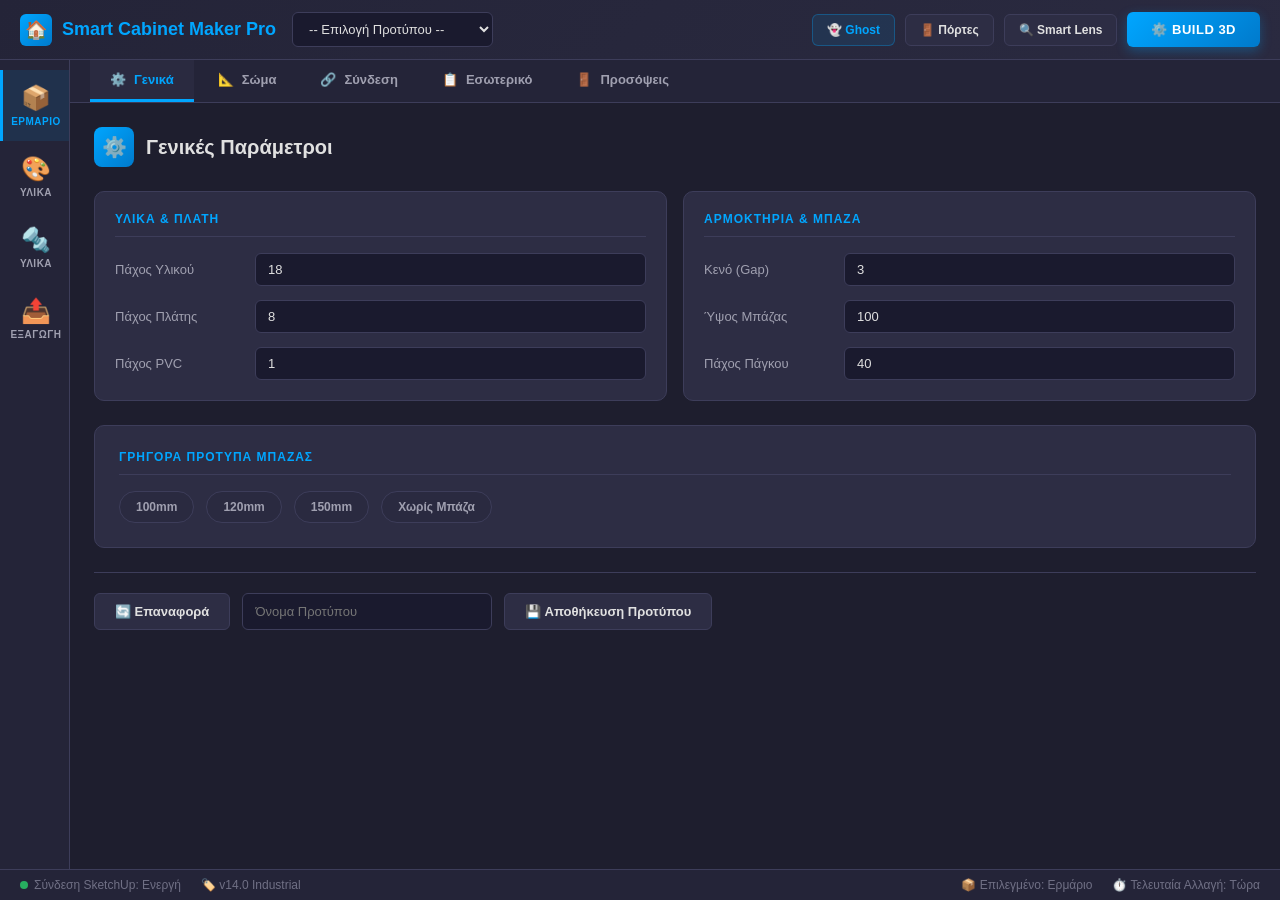
<file: ui_v14/index.html>
<!DOCTYPE html>
<html lang="el">
<head>
    <meta charset="UTF-8">
    <meta name="viewport" content="width=device-width, initial-scale=1.0">
    <title>Smart Cabinet Maker Pro v14.0 - Industrial</title>
    <style>
        * {
            margin: 0;
            padding: 0;
            box-sizing: border-box;
        }

        :root {
            --bg-primary: #1e1e2e;
            --bg-secondary: #242438;
            --bg-tertiary: #2a2a40;
            --bg-panel: #2d2d44;
            --bg-hover: #363652;
            --accent-primary: #00a6ff;
            --accent-secondary: #007acc;
            --accent-success: #27ae60;
            --accent-warning: #f39c12;
            --text-primary: #e0e0e0;
            --text-secondary: #a0a0b0;
            --text-muted: #707085;
            --border-color: #3d3d5a;
            --input-bg: #1a1a2e;
            --shadow: 0 4px 12px rgba(0, 0, 0, 0.3);
        }

        body {
            font-family: 'Segoe UI', Roboto, 'Helvetica Neue', Arial, sans-serif;
            background: var(--bg-primary);
            color: var(--text-primary);
            height: 100vh;
            overflow: hidden;
            display: flex;
            flex-direction: column;
        }

        /* Header */
        .header {
            background: linear-gradient(135deg, var(--bg-secondary) 0%, var(--bg-tertiary) 100%);
            padding: 12px 20px;
            display: flex;
            align-items: center;
            justify-content: space-between;
            border-bottom: 1px solid var(--border-color);
            box-shadow: var(--shadow);
        }

        .header-left {
            display: flex;
            align-items: center;
            gap: 16px;
        }

        .logo {
            font-size: 18px;
            font-weight: 700;
            color: var(--accent-primary);
            display: flex;
            align-items: center;
            gap: 10px;
        }

        .logo-icon {
            width: 32px;
            height: 32px;
            background: linear-gradient(135deg, var(--accent-primary) 0%, var(--accent-secondary) 100%);
            border-radius: 6px;
            display: flex;
            align-items: center;
            justify-content: center;
            font-size: 18px;
        }

        .preset-selector {
            background: var(--input-bg);
            border: 1px solid var(--border-color);
            border-radius: 6px;
            padding: 8px 12px;
            color: var(--text-primary);
            font-size: 13px;
            min-width: 200px;
        }

        .header-right {
            display: flex;
            align-items: center;
            gap: 10px;
        }

        .quick-btn {
            background: var(--bg-panel);
            border: 1px solid var(--border-color);
            color: var(--text-primary);
            padding: 8px 14px;
            border-radius: 6px;
            cursor: pointer;
            font-size: 12px;
            font-weight: 600;
            display: flex;
            align-items: center;
            gap: 6px;
            transition: all 0.2s;
        }

        .quick-btn:hover {
            background: var(--bg-hover);
            border-color: var(--accent-primary);
        }

        .quick-btn.ghost {
            background: rgba(0, 166, 255, 0.1);
            border-color: rgba(0, 166, 255, 0.3);
            color: var(--accent-primary);
        }

        .btn-build {
            background: linear-gradient(135deg, var(--accent-primary) 0%, var(--accent-secondary) 100%);
            color: white;
            border: none;
            padding: 10px 24px;
            border-radius: 6px;
            cursor: pointer;
            font-size: 13px;
            font-weight: 700;
            text-transform: uppercase;
            letter-spacing: 0.5px;
            box-shadow: 0 4px 12px rgba(0, 166, 255, 0.3);
            transition: all 0.2s;
        }

        .btn-build:hover {
            transform: translateY(-1px);
            box-shadow: 0 6px 16px rgba(0, 166, 255, 0.4);
        }

        /* Main Layout */
        .main-layout {
            display: flex;
            flex: 1;
            overflow: hidden;
        }

        /* Sidebar Navigation */
        .sidebar {
            width: 70px;
            background: var(--bg-secondary);
            border-right: 1px solid var(--border-color);
            display: flex;
            flex-direction: column;
            padding: 10px 0;
        }

        .nav-item {
            width: 100%;
            padding: 14px 0;
            display: flex;
            flex-direction: column;
            align-items: center;
            gap: 4px;
            cursor: pointer;
            color: var(--text-secondary);
            transition: all 0.2s;
            border-left: 3px solid transparent;
            position: relative;
        }

        .nav-item:hover {
            background: var(--bg-hover);
            color: var(--text-primary);
        }

        .nav-item.active {
            background: rgba(0, 166, 255, 0.1);
            color: var(--accent-primary);
            border-left-color: var(--accent-primary);
        }

        .nav-icon {
            font-size: 24px;
        }

        .nav-label {
            font-size: 10px;
            font-weight: 600;
            text-transform: uppercase;
            letter-spacing: 0.5px;
        }

        /* Content Area */
        .content-area {
            flex: 1;
            display: flex;
            flex-direction: column;
            overflow: hidden;
        }

        /* Tab Bar */
        .tab-bar {
            background: var(--bg-secondary);
            border-bottom: 1px solid var(--border-color);
            display: flex;
            padding: 0 20px;
            gap: 4px;
        }

        .tab {
            padding: 12px 20px;
            color: var(--text-secondary);
            font-size: 13px;
            font-weight: 600;
            cursor: pointer;
            border-bottom: 3px solid transparent;
            transition: all 0.2s;
            display: flex;
            align-items: center;
            gap: 8px;
        }

        .tab:hover {
            color: var(--text-primary);
            background: var(--bg-hover);
        }

        .tab.active {
            color: var(--accent-primary);
            border-bottom-color: var(--accent-primary);
            background: var(--bg-tertiary);
        }

        /* Panel Container */
        .panel-container {
            flex: 1;
            overflow-y: auto;
            padding: 24px;
        }

        .panel {
            display: none;
            animation: fadeIn 0.3s ease;
        }

        .panel.active {
            display: block;
        }

        @keyframes fadeIn {
            from { opacity: 0; transform: translateY(10px); }
            to { opacity: 1; transform: translateY(0); }
        }

        /* Panel Title */
        .panel-title {
            font-size: 20px;
            font-weight: 700;
            margin-bottom: 24px;
            color: var(--text-primary);
            display: flex;
            align-items: center;
            gap: 12px;
        }

        .panel-title-icon {
            width: 40px;
            height: 40px;
            background: linear-gradient(135deg, var(--accent-primary) 0%, var(--accent-secondary) 100%);
            border-radius: 8px;
            display: flex;
            align-items: center;
            justify-content: center;
            font-size: 20px;
        }

        /* Property Grid */
        .property-grid {
            display: grid;
            grid-template-columns: repeat(2, 1fr);
            gap: 16px;
            margin-bottom: 24px;
        }

        .property-group {
            background: var(--bg-panel);
            border: 1px solid var(--border-color);
            border-radius: 10px;
            padding: 20px;
        }

        .group-title {
            font-size: 12px;
            font-weight: 800;
            text-transform: uppercase;
            letter-spacing: 1px;
            color: var(--accent-primary);
            margin-bottom: 16px;
            padding-bottom: 10px;
            border-bottom: 1px solid var(--border-color);
        }

        .property-row {
            display: flex;
            align-items: center;
            margin-bottom: 14px;
        }

        .property-row:last-child {
            margin-bottom: 0;
        }

        .property-label {
            width: 140px;
            font-size: 13px;
            color: var(--text-secondary);
            font-weight: 500;
        }

        .property-input,
        .property-select {
            flex: 1;
            background: var(--input-bg);
            border: 1px solid var(--border-color);
            border-radius: 6px;
            padding: 8px 12px;
            color: var(--text-primary);
            font-size: 13px;
            transition: all 0.2s;
        }

        .property-input:focus,
        .property-select:focus {
            outline: none;
            border-color: var(--accent-primary);
            box-shadow: 0 0 0 3px rgba(0, 166, 255, 0.1);
        }

        .property-input {
            width: 100%;
        }

        /* Switch */
        .switch-container {
            display: flex;
            align-items: center;
            justify-content: flex-end;
            flex: 1;
        }

        .switch {
            position: relative;
            width: 48px;
            height: 26px;
        }

        .switch input {
            opacity: 0;
            width: 0;
            height: 0;
        }

        .slider {
            position: absolute;
            cursor: pointer;
            top: 0;
            left: 0;
            right: 0;
            bottom: 0;
            background-color: var(--input-bg);
            transition: 0.3s;
            border-radius: 26px;
            border: 1px solid var(--border-color);
        }

        .slider:before {
            position: absolute;
            content: "";
            height: 18px;
            width: 18px;
            left: 3px;
            bottom: 3px;
            background-color: var(--text-muted);
            transition: 0.3s;
            border-radius: 50%;
        }

        input:checked + .slider {
            background: linear-gradient(135deg, var(--accent-primary) 0%, var(--accent-secondary) 100%);
            border-color: transparent;
        }

        input:checked + .slider:before {
            transform: translateX(22px);
            background-color: white;
        }

        /* Action Row */
        .action-row {
            display: flex;
            gap: 12px;
            margin-top: 24px;
            padding-top: 20px;
            border-top: 1px solid var(--border-color);
        }

        .btn-secondary {
            background: var(--bg-panel);
            border: 1px solid var(--border-color);
            color: var(--text-primary);
            padding: 10px 20px;
            border-radius: 6px;
            cursor: pointer;
            font-size: 13px;
            font-weight: 600;
            transition: all 0.2s;
        }

        .btn-secondary:hover {
            background: var(--bg-hover);
            border-color: var(--accent-primary);
        }

        /* Full Width Card */
        .full-card {
            background: var(--bg-panel);
            border: 1px solid var(--border-color);
            border-radius: 10px;
            padding: 24px;
            margin-bottom: 20px;
        }

        /* Quick Presets */
        .quick-presets {
            display: flex;
            gap: 12px;
            flex-wrap: wrap;
            margin-top: 12px;
        }

        .preset-chip {
            background: var(--bg-tertiary);
            border: 1px solid var(--border-color);
            padding: 8px 16px;
            border-radius: 20px;
            font-size: 12px;
            font-weight: 600;
            color: var(--text-secondary);
            cursor: pointer;
            transition: all 0.2s;
        }

        .preset-chip:hover {
            background: var(--bg-hover);
            color: var(--accent-primary);
            border-color: var(--accent-primary);
        }

        /* Status Bar */
        .status-bar {
            background: var(--bg-secondary);
            border-top: 1px solid var(--border-color);
            padding: 8px 20px;
            display: flex;
            justify-content: space-between;
            align-items: center;
            font-size: 12px;
            color: var(--text-muted);
        }

        .status-left,
        .status-right {
            display: flex;
            gap: 20px;
        }

        .status-item {
            display: flex;
            align-items: center;
            gap: 6px;
        }

        .status-dot {
            width: 8px;
            height: 8px;
            border-radius: 50%;
            background: var(--accent-success);
        }

        /* File Input */
        .file-input-wrapper {
            display: flex;
            flex: 1;
        }

        .file-input-wrapper .property-input {
            border-radius: 6px 0 0 6px;
            border-right: none;
        }

        .file-btn {
            background: var(--bg-tertiary);
            border: 1px solid var(--border-color);
            border-left: none;
            border-radius: 0 6px 6px 0;
            padding: 0 16px;
            cursor: pointer;
            color: var(--text-primary);
            font-size: 13px;
            font-weight: 600;
            transition: all 0.2s;
        }

        .file-btn:hover {
            background: var(--bg-hover);
            color: var(--accent-primary);
        }

        /* Gola Presets */
        .gola-presets {
            display: grid;
            grid-template-columns: repeat(3, 1fr);
            gap: 12px;
            margin-top: 12px;
        }

        .gola-preset-card {
            background: var(--bg-tertiary);
            border: 1px solid var(--border-color);
            border-radius: 8px;
            padding: 14px;
            cursor: pointer;
            transition: all 0.2s;
            text-align: center;
        }

        .gola-preset-card:hover {
            border-color: var(--accent-primary);
            background: rgba(0, 166, 255, 0.1);
        }

        .gola-preset-card.active {
            border-color: var(--accent-primary);
            background: rgba(0, 166, 255, 0.15);
            box-shadow: 0 0 0 2px rgba(0, 166, 255, 0.2);
        }

        .gola-preset-name {
            font-size: 13px;
            font-weight: 700;
            color: var(--text-primary);
            margin-bottom: 4px;
        }

        .gola-preset-desc {
            font-size: 11px;
            color: var(--text-muted);
        }

        /* Scrollbar */
        ::-webkit-scrollbar {
            width: 10px;
            height: 10px;
        }

        ::-webkit-scrollbar-track {
            background: var(--bg-primary);
        }

        ::-webkit-scrollbar-thumb {
            background: var(--border-color);
            border-radius: 5px;
        }

        ::-webkit-scrollbar-thumb:hover {
            background: var(--text-muted);
        }
    </style>
</head>
<body>
    <!-- Header -->
    <div class="header">
        <div class="header-left">
            <div class="logo">
                <div class="logo-icon">🏠</div>
                Smart Cabinet Maker Pro
            </div>
            <select class="preset-selector" id="presetSelector">
                <option value="">-- Επιλογή Προτύπου --</option>
                <option value="base">Βάση 600x760x560</option>
                <option value="wall">Κρεμαστό 800x720x330</option>
                <option value="wardrobe">Ντουλάπα 1200x2200x580</option>
            </select>
        </div>
        <div class="header-right">
            <button class="quick-btn ghost" onclick="callRuby('ghostMode')">
                👻 Ghost
            </button>
            <button class="quick-btn" onclick="callRuby('hideDoors')">
                🚪 Πόρτες
            </button>
            <button class="quick-btn" onclick="callRuby('smartLens')">
                🔍 Smart Lens
            </button>
            <button class="btn-build" onclick="buildCabinet()">
                ⚙️ Build 3D
            </button>
        </div>
    </div>

    <!-- Main Layout -->
    <div class="main-layout">
        <!-- Sidebar -->
        <div class="sidebar">
            <div class="nav-item active" data-main-tab="cabinet" onclick="switchMainTab('cabinet')">
                <div class="nav-icon">📦</div>
                <div class="nav-label">Ερμάριο</div>
            </div>
            <div class="nav-item" data-main-tab="materials" onclick="switchMainTab('materials')">
                <div class="nav-icon">🎨</div>
                <div class="nav-label">Υλικά</div>
            </div>
            <div class="nav-item" data-main-tab="hardware" onclick="switchMainTab('hardware')">
                <div class="nav-icon">🔩</div>
                <div class="nav-label">Υλικά</div>
            </div>
            <div class="nav-item" data-main-tab="export" onclick="switchMainTab('export')">
                <div class="nav-icon">📤</div>
                <div class="nav-label">Εξαγωγή</div>
            </div>
        </div>

        <!-- Content Area -->
        <div class="content-area">
            <!-- Tab Bar -->
            <div class="tab-bar" id="cabinet-tabs">
                <div class="tab active" data-tab="globals" onclick="switchTab('globals')">
                    <span>⚙️</span> Γενικά
                </div>
                <div class="tab" data-tab="box" onclick="switchTab('box')">
                    <span>📐</span> Σώμα
                </div>
                <div class="tab" data-tab="joinery" onclick="switchTab('joinery')">
                    <span>🔗</span> Σύνδεση
                </div>
                <div class="tab" data-tab="interior" onclick="switchTab('interior')">
                    <span>📋</span> Εσωτερικό
                </div>
                <div class="tab" data-tab="fronts" onclick="switchTab('fronts')">
                    <span>🚪</span> Προσόψεις
                </div>
            </div>

            <!-- Panel Container -->
            <div class="panel-container">
                <!-- Globals Panel -->
                <div class="panel active" id="panel-globals">
                    <div class="panel-title">
                        <div class="panel-title-icon">⚙️</div>
                        Γενικές Παράμετροι
                    </div>

                    <div class="property-grid">
                        <div class="property-group">
                            <div class="group-title">Υλικά & Πλάτη</div>
                            <div class="property-row">
                                <div class="property-label">Πάχος Υλικού</div>
                                <input type="number" class="property-input" id="mat_th" value="18">
                            </div>
                            <div class="property-row">
                                <div class="property-label">Πάχος Πλάτης</div>
                                <input type="number" class="property-input" id="back_th" value="8">
                            </div>
                            <div class="property-row">
                                <div class="property-label">Πάχος PVC</div>
                                <input type="number" class="property-input" id="pvc_th" value="1">
                            </div>
                        </div>

                        <div class="property-group">
                            <div class="group-title">Αρμοκτήρια & Μπάζα</div>
                            <div class="property-row">
                                <div class="property-label">Κενό (Gap)</div>
                                <input type="number" class="property-input" id="gap" value="3">
                            </div>
                            <div class="property-row">
                                <div class="property-label">Ύψος Μπάζας</div>
                                <input type="number" class="property-input" id="plinth" value="100">
                            </div>
                            <div class="property-row">
                                <div class="property-label">Πάχος Πάγκου</div>
                                <input type="number" class="property-input" id="worktop_th" value="40">
                            </div>
                        </div>
                    </div>

                    <div class="full-card">
                        <div class="group-title">Γρήγορα Προτύπα Μπάζας</div>
                        <div class="quick-presets">
                            <div class="preset-chip" onclick="setPlinth(100)">100mm</div>
                            <div class="preset-chip" onclick="setPlinth(120)">120mm</div>
                            <div class="preset-chip" onclick="setPlinth(150)">150mm</div>
                            <div class="preset-chip" onclick="setPlinth(0)">Χωρίς Μπάζα</div>
                        </div>
                    </div>

                    <div class="action-row">
                        <button class="btn-secondary" onclick="resetGlobals()">🔄 Επαναφορά</button>
                        <input type="text" class="property-input" id="presetName" placeholder="Όνομα Προτύπου" style="max-width: 250px;">
                        <button class="btn-secondary" onclick="savePreset()">💾 Αποθήκευση Προτύπου</button>
                    </div>
                </div>

                <!-- Box Panel -->
                <div class="panel" id="panel-box">
                    <div class="panel-title">
                        <div class="panel-title-icon">📐</div>
                        Σώμα Ερμαρίου
                    </div>

                    <div class="property-grid">
                        <div class="property-group">
                            <div class="group-title">Τύπος & Διαστάσεις</div>
                            <div class="property-row">
                                <div class="property-label">Τύπος Ερμαρίου</div>
                                <select class="property-select" id="cab_type" onchange="updateDefaults()">
                                    <option value="Base">Βάσης (760/560)</option>
                                    <option value="Wall">Κρεμαστό (720/330)</option>
                                    <option value="Wardrobe">Ντουλάπα (2200/580)</option>
                                </select>
                            </div>
                            <div class="property-row">
                                <div class="property-label">Πλάτος (mm)</div>
                                <input type="number" class="property-input" id="width" value="600">
                            </div>
                            <div class="property-row">
                                <div class="property-label">Ύψος (mm)</div>
                                <input type="number" class="property-input" id="height" value="760">
                            </div>
                            <div class="property-row">
                                <div class="property-label">Βάθος (mm)</div>
                                <input type="number" class="property-input" id="depth" value="560">
                            </div>
                        </div>

                        <div class="property-group">
                            <div class="group-title">Κάλυμμα & Τραβέρσες</div>
                            <div class="property-row">
                                <div class="property-label">Τύπος Καπάκιου</div>
                                <select class="property-select" id="top_type">
                                    <option value="Solid">Πάνελ</option>
                                    <option value="Rails">Τραβέρσες</option>
                                </select>
                            </div>
                            <div class="property-row">
                                <div class="property-label">Φάρδος Τραβέρσας</div>
                                <input type="number" class="property-input" id="rail_width" value="100">
                            </div>
                            <div class="property-row">
                                <div class="property-label">Τύπος Βάσης</div>
                                <select class="property-select" id="base_type">
                                    <option value="Box">Κουτί (Περιμετρικά)</option>
                                    <option value="FrontLegs">Εμπρός + Ποδάκια</option>
                                    <option value="LegsOnly">Μόνο Ποδάκια</option>
                                </select>
                            </div>
                        </div>
                    </div>

                    <div class="full-card">
                        <div class="group-title">Γρήγορα Μεγέθη</div>
                        <div class="quick-presets">
                            <div class="preset-chip" onclick="setDimensions(400,760,560)">400mm</div>
                            <div class="preset-chip" onclick="setDimensions(500,760,560)">500mm</div>
                            <div class="preset-chip" onclick="setDimensions(600,760,560)">600mm</div>
                            <div class="preset-chip" onclick="setDimensions(800,760,560)">800mm</div>
                            <div class="preset-chip" onclick="setDimensions(1000,760,560)">1000mm</div>
                            <div class="preset-chip" onclick="setDimensions(1200,760,560)">1200mm</div>
                        </div>
                    </div>
                </div>

                <!-- Joinery Panel -->
                <div class="panel" id="panel-joinery">
                    <div class="panel-title">
                        <div class="panel-title-icon">🔗</div>
                        Σύνδεση & Εισαγωγές
                    </div>

                    <div class="property-grid">
                        <div class="property-group">
                            <div class="group-title">Συνδετήρες CNC</div>
                            <div class="property-row">
                                <div class="property-label">Τύπος</div>
                                <select class="property-select" id="connector_type" onchange="updateConnectorDefaults()">
                                    <option value="Screw_3.5">Βίδες 3.5mm</option>
                                    <option value="Dowel">Καβίλιες Ø8mm</option>
                                    <option value="Minifix">Minifix Ø15mm</option>
                                    <option value="Lamello_Clamex">Lamello Clamex</option>
                                    <option value="Cabineo">Cabineo Ø8mm</option>
                                    <option value="None">Κανένας</option>
                                </select>
                            </div>
                            <div class="property-row">
                                <div class="property-label">Λειτουργία</div>
                                <select class="property-select" id="connector_mode">
                                    <option value="Auto">Αυτόματη</option>
                                    <option value="Manual">Χειροκίνητη</option>
                                </select>
                            </div>
                            <div class="property-row">
                                <div class="property-label">Ποσότητα/Βήμα</div>
                                <input type="number" class="property-input" id="connector_val" value="3">
                            </div>
                            <div class="property-row">
                                <div class="property-label">Offset</div>
                                <input type="number" class="property-input" id="connector_offset" value="37">
                            </div>
                        </div>

                        <div class="property-group">
                            <div class="group-title">Πλάτη & Γκινισιά</div>
                            <div class="property-row">
                                <div class="property-label">Τύπος Πλάτης</div>
                                <select class="property-select" id="back_type">
                                    <option value="Nailed">Καρφωτή</option>
                                    <option value="Grooved">Γκινισιά</option>
                                    <option value="Hybrid">Hybrid</option>
                                </select>
                            </div>
                            <div class="property-row">
                                <div class="property-label">Inset Πλάτης</div>
                                <input type="number" class="property-input" id="back_inset" value="15">
                            </div>
                            <div class="property-row">
                                <div class="property-label">Βάθος Γκινισιάς</div>
                                <input type="number" class="property-input" id="groove_depth" value="8">
                            </div>
                        </div>
                    </div>
                </div>

                <!-- Interior Panel -->
                <div class="panel" id="panel-interior">
                    <div class="panel-title">
                        <div class="panel-title-icon">📋</div>
                        Εσωτερικός Χώρος
                    </div>

                    <div class="property-grid">
                        <div class="property-group">
                            <div class="group-title">Ορθοστάτες & Ράφια</div>
                            <div class="property-row">
                                <div class="property-label">Κάθετοι Ορθοστάτες</div>
                                <input type="number" class="property-input" id="v_dividers" value="0">
                            </div>
                            <div class="property-row">
                                <div class="property-label">Αριθμός Ραφιών</div>
                                <input type="number" class="property-input" id="shelves" value="1">
                            </div>
                            <div class="property-row">
                                <div class="property-label">Inset Ραφιού</div>
                                <input type="number" class="property-input" id="shelf_inset" value="20">
                            </div>
                        </div>

                        <div class="property-group">
                            <div class="group-title">Line Boring</div>
                            <div class="property-row">
                                <div class="property-label">Ενεργοποίηση</div>
                                <div class="switch-container">
                                    <label class="switch">
                                        <input type="checkbox" id="line_boring">
                                        <span class="slider"></span>
                                    </label>
                                </div>
                            </div>
                            <div class="property-row">
                                <div class="property-label">Offset Εμπρός</div>
                                <input type="number" class="property-input" id="lb_offset_f" value="37">
                            </div>
                            <div class="property-row">
                                <div class="property-label">Offset Πίσω</div>
                                <input type="number" class="property-input" id="lb_offset_b" value="37">
                            </div>
                            <div class="property-row">
                                <div class="property-label">Βήμα</div>
                                <select class="property-select" id="lb_step">
                                    <option value="32">32 mm</option>
                                    <option value="64">64 mm</option>
                                </select>
                            </div>
                        </div>
                    </div>

                    <div class="full-card">
                        <div class="group-title">Zone Splitter</div>
                        <div class="property-row">
                            <div class="property-label">Τύπος Διαχωρισμού</div>
                            <select class="property-select" id="zone_split">
                                <option value="None">Κανένας</option>
                                <option value="Vertical">Κάθετος</option>
                                <option value="Horizontal">Οριζόντιος</option>
                            </select>
                        </div>
                    </div>
                </div>

                <!-- Fronts Panel -->
                <div class="panel" id="panel-fronts">
                    <div class="panel-title">
                        <div class="panel-title-icon">🚪</div>
                        Προσόψεις & Μηχανισμοί
                    </div>

                    <div class="property-grid">
                        <div class="property-group">
                            <div class="group-title">Τύπος Προσοψών</div>
                            <div class="property-row">
                                <div class="property-label">Τύπος</div>
                                <select class="property-select" id="front_type" onchange="updateFrontDefaults()">
                                    <option value="Doors">Πόρτες</option>
                                    <option value="Drawers">Συρτάρια</option>
                                    <option value="Gola">Gola Front</option>
                                </select>
                            </div>
                            <div class="property-row">
                                <div class="property-label">Overlay</div>
                                <select class="property-select" id="overlay_type">
                                    <option value="Full">Full</option>
                                    <option value="Half">Half</option>
                                    <option value="Inset">Inset</option>
                                </select>
                            </div>
                            <div class="property-row">
                                <div class="property-label">Αριθμός (Π/Σ)</div>
                                <input type="number" class="property-input" id="front_count" value="2">
                            </div>
                        </div>

                        <div class="property-group">
                            <div class="group-title">Μεντεσέδες</div>
                            <div class="property-row">
                                <div class="property-label">Τύπος</div>
                                <select class="property-select" id="hinge_type">
                                    <option value="Blum_ClipTop">Blum Clip Top 110°</option>
                                    <option value="Blum_INSERTA">Blum INSERTA</option>
                                    <option value="Salice_110">Salice 110°</option>
                                    <option value="Hettich_Sensys">Hettich Sensys M</option>
                                    <option value="None">Κανένα</option>
                                </select>
                            </div>
                            <div class="property-row">
                                <div class="property-label">Offset (mm)</div>
                                <input type="number" class="property-input" id="hinge_offset" value="100">
                            </div>
                        </div>
                    </div>

                    <div class="full-card">
                        <div class="group-title">Πόμολες / Λαβές</div>
                        <div class="property-row">
                            <div class="property-label">Είδος Λαβής</div>
                            <select class="property-select" id="handle_type" onchange="toggleGolaSettings()">
                                <option value="Bar">Bar (2 τρύπες)</option>
                                <option value="Knob">Knob (1 τρύπα)</option>
                                <option value="Gola">Gola Profile</option>
                                <option value="None">Κανένα</option>
                            </select>
                        </div>
                    </div>

                    <div id="handleParams">
                        <div class="property-grid">
                            <div class="property-group">
                                <div class="group-title">Παράμετροι Λαβής</div>
                                <div class="property-row">
                                    <div class="property-label">Διάκεντρο</div>
                                    <input type="number" class="property-input" id="handle_cc" value="128">
                                </div>
                                <div class="property-row">
                                    <div class="property-label">Offset X</div>
                                    <input type="number" class="property-input" id="handle_offset_x" value="40">
                                </div>
                                <div class="property-row">
                                    <div class="property-label">Offset Z</div>
                                    <input type="number" class="property-input" id="handle_offset_z" value="40">
                                </div>
                            </div>
                        </div>
                    </div>

                    <div id="golaParams" style="display: none;">
                        <div class="full-card">
                            <div class="group-title">Gola Presets</div>
                            <div class="gola-presets">
                                <div class="gola-preset-card" onclick="selectGola('volpato_l')">
                                    <div class="gola-preset-name">Volpato L</div>
                                    <div class="gola-preset-desc">57 x 26 mm</div>
                                </div>
                                <div class="gola-preset-card" onclick="selectGola('volpato_c')">
                                    <div class="gola-preset-name">Volpato C</div>
                                    <div class="gola-preset-desc">73 x 27 mm</div>
                                </div>
                                <div class="gola-preset-card" onclick="selectGola('dtc_l')">
                                    <div class="gola-preset-name">DTC L</div>
                                    <div class="gola-preset-desc">57 x 26 mm</div>
                                </div>
                                <div class="gola-preset-card" onclick="selectGola('dtc_c')">
                                    <div class="gola-preset-name">DTC C</div>
                                    <div class="gola-preset-desc">74 x 27 mm</div>
                                </div>
                                <div class="gola-preset-card" onclick="selectGola('geman_l')">
                                    <div class="gola-preset-name">German L</div>
                                    <div class="gola-preset-desc">57.9 x 26.2 mm</div>
                                </div>
                                <div class="gola-preset-card" onclick="selectGola('geman_c')">
                                    <div class="gola-preset-name">German C</div>
                                    <div class="gola-preset-desc">72.6 x 26.2 mm</div>
                                </div>
                            </div>
                        </div>

                        <div class="property-grid">
                            <div class="property-group">
                                <div class="group-title">Προσαρμοσμένες Παράμετροι</div>
                                <div class="property-row">
                                    <div class="property-label">Προφίλ</div>
                                    <select class="property-select" id="gola_type">
                                        <option value="L">L-Profile</option>
                                        <option value="U">U-Profile</option>
                                        <option value="German_L">German L-Gola</option>
                                        <option value="German_U">German C-Gola</option>
                                    </select>
                                </div>
                                <div class="property-row">
                                    <div class="property-label">Ύψος (H)</div>
                                    <input type="number" class="property-input" id="gola_size" value="57" step="0.1">
                                </div>
                                <div class="property-row">
                                    <div class="property-label">Βάθος (D)</div>
                                    <input type="number" class="property-input" id="gola_depth" value="26" step="0.1">
                                </div>
                                <div class="property-row">
                                    <div class="property-label">Radius</div>
                                    <input type="number" class="property-input" id="gola_radius" value="5">
                                </div>
                            </div>
                        </div>
                    </div>
                </div>
            </div>
        </div>
    </div>

    <!-- Status Bar -->
    <div class="status-bar">
        <div class="status-left">
            <div class="status-item">
                <div class="status-dot"></div>
                Σύνδεση SketchUp: Ενεργή
            </div>
            <div class="status-item">
                🏷️ v14.0 Industrial
            </div>
        </div>
        <div class="status-right">
            <div class="status-item">
                📦 Επιλεγμένο: Ερμάριο
            </div>
            <div class="status-item">
                ⏱️ Τελευταία Αλλαγή: Τώρα
            </div>
        </div>
    </div>

    <script>
        const GOLA_PRESETS = {
            volpato_l: { type: 'L', size: 57, depth: 26, radius: 5 },
            volpato_c: { type: 'U', size: 73, depth: 27, radius: 5 },
            dtc_l: { type: 'L', size: 57, depth: 26, radius: 5 },
            dtc_c: { type: 'U', size: 74, depth: 27, radius: 5 },
            geman_l: { type: 'German_L', size: 57.9, depth: 26.2, radius: 5 },
            geman_c: { type: 'German_U', size: 72.6, depth: 26.2, radius: 5 }
        };

        function switchMainTab(tab) {
            document.querySelectorAll('.nav-item').forEach(item => item.classList.remove('active'));
            document.querySelector(`[data-main-tab="${tab}"]`).classList.add('active');
        }

        function switchTab(tab) {
            document.querySelectorAll('.tab').forEach(t => t.classList.remove('active'));
            document.querySelectorAll('.panel').forEach(p => p.classList.remove('active'));
            document.querySelector(`[data-tab="${tab}"]`).classList.add('active');
            document.getElementById(`panel-${tab}`).classList.add('active');
        }

        function setPlinth(val) {
            document.getElementById('plinth').value = val;
        }

        function setDimensions(w, h, d) {
            document.getElementById('width').value = w;
            document.getElementById('height').value = h;
            document.getElementById('depth').value = d;
        }

        function resetGlobals() {
            document.getElementById('mat_th').value = 18;
            document.getElementById('back_th').value = 8;
            document.getElementById('gap').value = 3;
            document.getElementById('plinth').value = 100;
            document.getElementById('pvc_th').value = 1;
            document.getElementById('worktop_th').value = 40;
        }

        function updateDefaults() {
            const type = document.getElementById('cab_type').value;
            if (type === 'Base') {
                document.getElementById('height').value = 760;
                document.getElementById('depth').value = 560;
            } else if (type === 'Wall') {
                document.getElementById('height').value = 720;
                document.getElementById('depth').value = 330;
            } else if (type === 'Wardrobe') {
                document.getElementById('height').value = 2200;
                document.getElementById('depth').value = 580;
            }
        }

        function updateConnectorDefaults() {
            const ct = document.getElementById('connector_type').value;
            const offsets = {
                'Screw_3.5': { offset: 37, val: 3 },
                'Dowel': { offset: 37, val: 3 },
                'Minifix': { offset: 37, val: 2 },
                'Lamello_Clamex': { offset: 50, val: 2 },
                'Cabineo': { offset: 37, val: 2 },
                'None': { offset: 37, val: 0 }
            };
            if (offsets[ct]) {
                document.getElementById('connector_offset').value = offsets[ct].offset;
                document.getElementById('connector_val').value = offsets[ct].val;
            }
        }

        function updateFrontDefaults() {
            const ft = document.getElementById('front_type').value;
            if (ft === 'Drawers') {
                document.getElementById('shelves').value = 0;
                document.getElementById('front_count').value = 3;
                document.getElementById('handle_type').value = 'Bar';
            } else if (ft === 'Gola') {
                document.getElementById('handle_type').value = 'Gola';
            }
            toggleGolaSettings();
        }

        function toggleGolaSettings() {
            const handleType = document.getElementById('handle_type').value;
            document.getElementById('handleParams').style.display = (handleType === 'Gola' || handleType === 'None') ? 'none' : 'block';
            document.getElementById('golaParams').style.display = handleType === 'Gola' ? 'block' : 'none';
        }

        function selectGola(preset) {
            document.querySelectorAll('.gola-preset-card').forEach(c => c.classList.remove('active'));
            event.target.closest('.gola-preset-card').classList.add('active');
            const data = GOLA_PRESETS[preset];
            if (data) {
                document.getElementById('gola_type').value = data.type;
                document.getElementById('gola_size').value = data.size;
                document.getElementById('gola_depth').value = data.depth;
                document.getElementById('gola_radius').value = data.radius;
            }
        }

        function callRuby(func, args) {
            console.log(`Calling Ruby: ${func}`, args);
        }

        function buildCabinet() {
            console.log('Building cabinet...');
        }

        function savePreset() {
            const name = document.getElementById('presetName').value;
            console.log('Saving preset:', name);
        }

        function loadPreset() {
            console.log('Loading preset...');
        }
    </script>
</body>
</html>
</file>
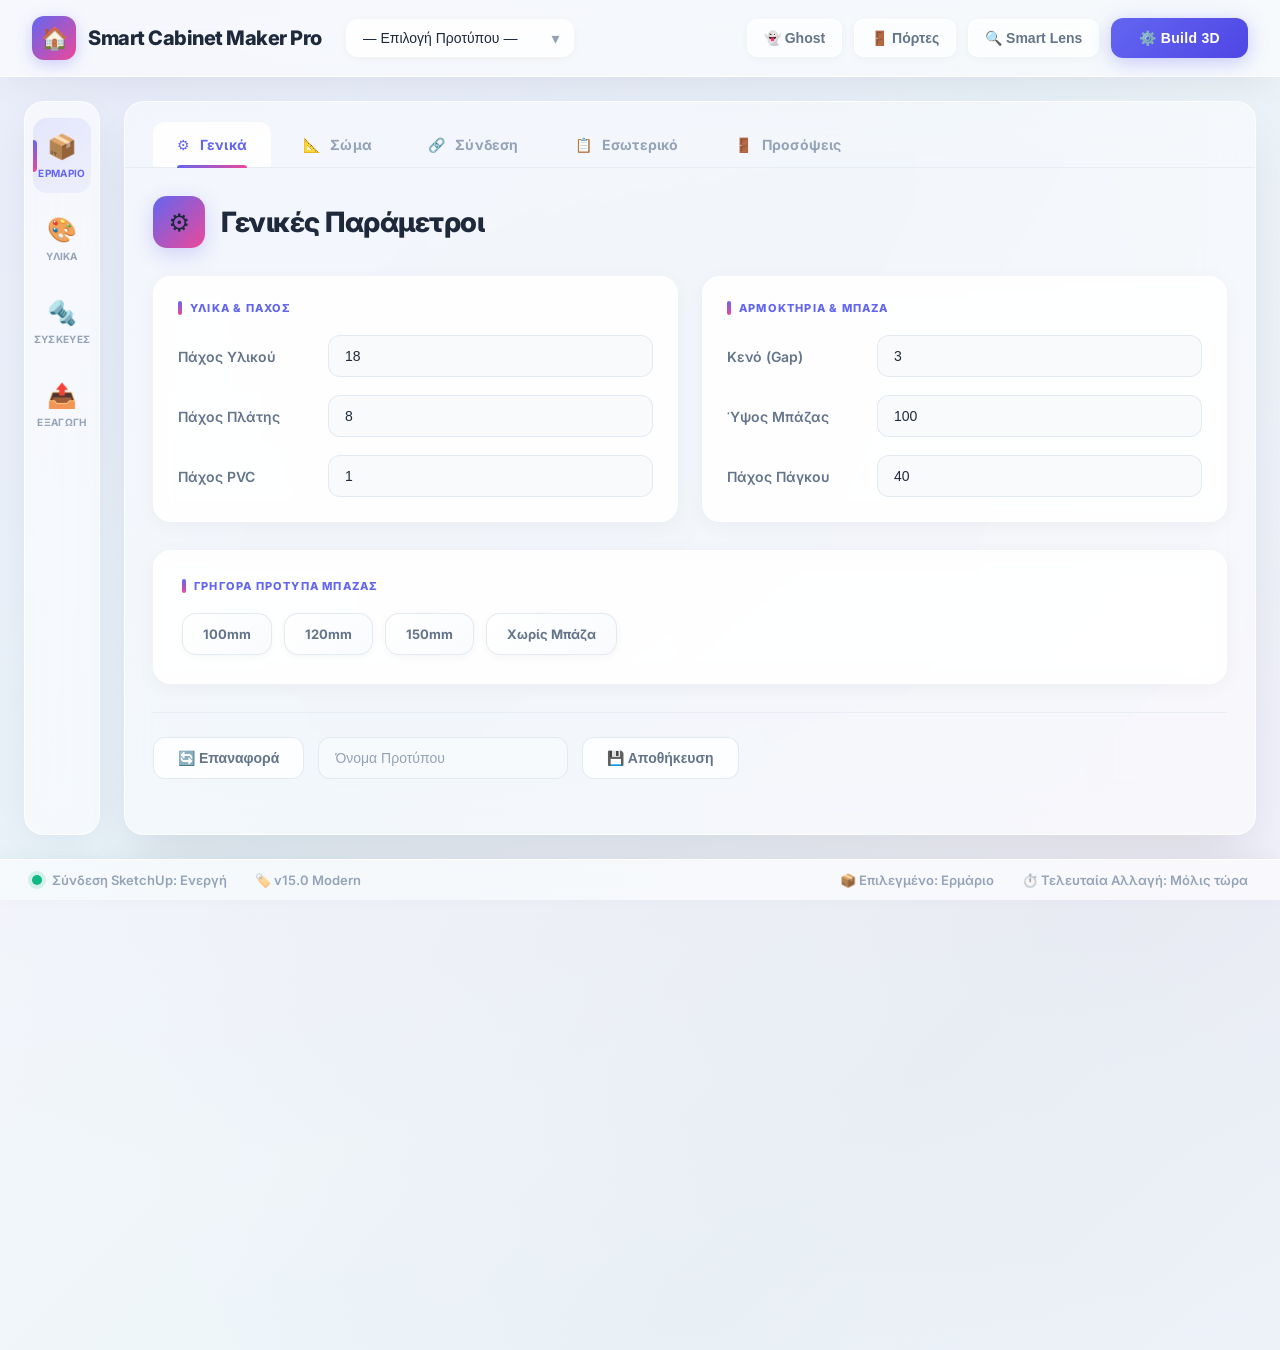
<file: ui_v15/index.html>
<!DOCTYPE html>
<html lang="el">
<head>
    <meta charset="UTF-8">
    <meta name="viewport" content="width=device-width, initial-scale=1.0">
    <title>Smart Cabinet Maker Pro v15.0 - Modern</title>
    <link href="https://fonts.googleapis.com/css2?family=Inter:wght@300;400;500;600;700;800&display=swap" rel="stylesheet">
    <style>
        * {
            margin: 0;
            padding: 0;
            box-sizing: border-box;
        }

        :root {
            --primary: #6366f1;
            --primary-dark: #4f46e5;
            --secondary: #ec4899;
            --accent: #10b981;
            --bg-main: #f8fafc;
            --bg-card: rgba(255, 255, 255, 0.7);
            --bg-card-hover: rgba(255, 255, 255, 0.9);
            --text-primary: #1e293b;
            --text-secondary: #64748b;
            --text-muted: #94a3b8;
            --border: rgba(255, 255, 255, 0.5);
            --shadow: 0 10px 40px -10px rgba(0, 0, 0, 0.08);
            --shadow-lg: 0 25px 50px -12px rgba(0, 0, 0, 0.1);
        }

        body {
            font-family: 'Inter', system-ui, sans-serif;
            background: linear-gradient(135deg, #f5f7fa 0%, #e8f4f8 50%, #f0f9ff 100%);
            min-height: 100vh;
            color: var(--text-primary);
            overflow: hidden;
            position: relative;
        }

        body::before {
            content: '';
            position: absolute;
            top: -50%;
            left: -50%;
            width: 200%;
            height: 200%;
            background: radial-gradient(circle at 30% 30%, rgba(99, 102, 241, 0.08) 0%, transparent 50%),
                        radial-gradient(circle at 70% 70%, rgba(236, 72, 153, 0.06) 0%, transparent 50%);
            pointer-events: none;
            z-index: 0;
        }

        .app {
            position: relative;
            z-index: 1;
            height: 100vh;
            display: flex;
            flex-direction: column;
        }

        /* Header */
        .header {
            background: rgba(255, 255, 255, 0.6);
            backdrop-filter: blur(20px);
            border-bottom: 1px solid rgba(255, 255, 255, 0.7);
            padding: 16px 32px;
            display: flex;
            align-items: center;
            justify-content: space-between;
            box-shadow: var(--shadow);
        }

        .header-left {
            display: flex;
            align-items: center;
            gap: 24px;
        }

        .logo {
            display: flex;
            align-items: center;
            gap: 12px;
            font-weight: 800;
            font-size: 20px;
            letter-spacing: -0.5px;
        }

        .logo-icon {
            width: 44px;
            height: 44px;
            background: linear-gradient(135deg, var(--primary) 0%, var(--secondary) 100%);
            border-radius: 12px;
            display: flex;
            align-items: center;
            justify-content: center;
            font-size: 22px;
            box-shadow: 0 4px 15px rgba(99, 102, 241, 0.3);
            animation: pulse 3s ease-in-out infinite;
        }

        @keyframes pulse {
            0%, 100% { transform: scale(1); }
            50% { transform: scale(1.03); }
        }

        .preset-selector-wrapper {
            position: relative;
        }

        .preset-selector {
            background: rgba(255, 255, 255, 0.8);
            border: 1px solid rgba(255, 255, 255, 0.9);
            border-radius: 12px;
            padding: 10px 16px;
            padding-right: 40px;
            font-size: 14px;
            font-weight: 500;
            color: var(--text-primary);
            cursor: pointer;
            min-width: 220px;
            outline: none;
            transition: all 0.3s ease;
            appearance: none;
            box-shadow: 0 2px 8px rgba(0, 0, 0, 0.04);
        }

        .preset-selector:hover {
            background: rgba(255, 255, 255, 0.95);
            box-shadow: 0 4px 15px rgba(0, 0, 0, 0.06);
            transform: translateY(-1px);
        }

        .preset-selector-wrapper::after {
            content: '▾';
            position: absolute;
            right: 14px;
            top: 50%;
            transform: translateY(-50%);
            color: var(--text-muted);
            pointer-events: none;
        }

        .header-right {
            display: flex;
            align-items: center;
            gap: 12px;
        }

        .quick-btn {
            background: rgba(255, 255, 255, 0.7);
            border: 1px solid rgba(255, 255, 255, 0.8);
            color: var(--text-secondary);
            padding: 10px 16px;
            border-radius: 10px;
            cursor: pointer;
            font-size: 14px;
            font-weight: 600;
            display: flex;
            align-items: center;
            gap: 8px;
            transition: all 0.3s cubic-bezier(0.4, 0, 0.2, 1);
            box-shadow: 0 2px 8px rgba(0, 0, 0, 0.04);
        }

        .quick-btn:hover {
            background: rgba(255, 255, 255, 0.95);
            color: var(--primary);
            transform: translateY(-2px);
            box-shadow: 0 8px 20px rgba(0, 0, 0, 0.08);
        }

        .btn-build {
            background: linear-gradient(135deg, var(--primary) 0%, var(--primary-dark) 100%);
            color: white;
            border: none;
            padding: 12px 28px;
            border-radius: 12px;
            cursor: pointer;
            font-size: 14px;
            font-weight: 700;
            letter-spacing: 0.3px;
            box-shadow: 0 4px 20px rgba(99, 102, 241, 0.35);
            transition: all 0.3s cubic-bezier(0.4, 0, 0.2, 1);
            display: flex;
            align-items: center;
            gap: 8px;
        }

        .btn-build:hover {
            transform: translateY(-2px);
            box-shadow: 0 8px 30px rgba(99, 102, 241, 0.45);
        }

        .btn-build:active {
            transform: translateY(0);
        }

        /* Main Layout */
        .main-layout {
            display: flex;
            flex: 1;
            overflow: hidden;
            padding: 24px;
            gap: 24px;
        }

        /* Sidebar */
        .sidebar {
            width: 76px;
            background: rgba(255, 255, 255, 0.6);
            backdrop-filter: blur(20px);
            border-radius: 20px;
            padding: 16px 8px;
            display: flex;
            flex-direction: column;
            gap: 8px;
            border: 1px solid rgba(255, 255, 255, 0.8);
            box-shadow: var(--shadow);
        }

        .nav-item {
            width: 100%;
            padding: 14px 8px;
            display: flex;
            flex-direction: column;
            align-items: center;
            gap: 6px;
            cursor: pointer;
            color: var(--text-muted);
            border-radius: 14px;
            transition: all 0.3s cubic-bezier(0.4, 0, 0.2, 1);
            position: relative;
        }

        .nav-item:hover {
            background: rgba(99, 102, 241, 0.08);
            color: var(--primary);
        }

        .nav-item.active {
            background: linear-gradient(135deg, rgba(99, 102, 241, 0.12) 0%, rgba(99, 102, 241, 0.06) 100%);
            color: var(--primary);
        }

        .nav-item.active::before {
            content: '';
            position: absolute;
            left: 0;
            top: 50%;
            transform: translateY(-50%);
            width: 4px;
            height: 32px;
            background: linear-gradient(180deg, var(--primary) 0%, var(--secondary) 100%);
            border-radius: 0 4px 4px 0;
        }

        .nav-icon {
            font-size: 24px;
        }

        .nav-label {
            font-size: 10px;
            font-weight: 700;
            letter-spacing: 0.3px;
            text-transform: uppercase;
        }

        /* Content Area */
        .content-area {
            flex: 1;
            display: flex;
            flex-direction: column;
            overflow: hidden;
            background: rgba(255, 255, 255, 0.5);
            backdrop-filter: blur(20px);
            border-radius: 20px;
            border: 1px solid rgba(255, 255, 255, 0.7);
            box-shadow: var(--shadow-lg);
        }

        /* Tab Bar */
        .tab-bar {
            padding: 20px 28px 0;
            display: flex;
            gap: 8px;
            border-bottom: 1px solid rgba(226, 232, 240, 0.7);
            background: transparent;
        }

        .tab {
            padding: 14px 24px;
            color: var(--text-muted);
            font-size: 14px;
            font-weight: 700;
            cursor: pointer;
            border-radius: 12px 12px 0 0;
            transition: all 0.3s cubic-bezier(0.4, 0, 0.2, 1);
            display: flex;
            align-items: center;
            gap: 10px;
            position: relative;
            letter-spacing: 0.2px;
        }

        .tab:hover {
            color: var(--text-secondary);
            background: rgba(255, 255, 255, 0.5);
        }

        .tab.active {
            color: var(--primary);
            background: rgba(255, 255, 255, 0.9);
        }

        .tab.active::after {
            content: '';
            position: absolute;
            bottom: -1px;
            left: 24px;
            right: 24px;
            height: 3px;
            background: linear-gradient(90deg, var(--primary) 0%, var(--secondary) 100%);
            border-radius: 3px 3px 0 0;
        }

        /* Panel Container */
        .panel-container {
            flex: 1;
            overflow-y: auto;
            padding: 28px;
        }

        .panel {
            display: none;
            animation: slideIn 0.4s cubic-bezier(0.4, 0, 0.2, 1);
        }

        .panel.active {
            display: block;
        }

        @keyframes slideIn {
            from { opacity: 0; transform: translateY(15px); }
            to { opacity: 1; transform: translateY(0); }
        }

        /* Panel Title */
        .panel-title {
            font-size: 28px;
            font-weight: 800;
            margin-bottom: 28px;
            color: var(--text-primary);
            display: flex;
            align-items: center;
            gap: 16px;
            letter-spacing: -0.5px;
        }

        .panel-title-icon {
            width: 52px;
            height: 52px;
            background: linear-gradient(135deg, var(--primary) 0%, var(--secondary) 100%);
            border-radius: 14px;
            display: flex;
            align-items: center;
            justify-content: center;
            font-size: 24px;
            box-shadow: 0 6px 20px rgba(99, 102, 241, 0.25);
        }

        /* Property Grid */
        .property-grid {
            display: grid;
            grid-template-columns: repeat(2, 1fr);
            gap: 24px;
            margin-bottom: 28px;
        }

        .property-group {
            background: rgba(255, 255, 255, 0.8);
            backdrop-filter: blur(10px);
            border: 1px solid rgba(255, 255, 255, 0.9);
            border-radius: 18px;
            padding: 24px;
            box-shadow: 0 4px 20px rgba(0, 0, 0, 0.04);
            transition: all 0.3s ease;
        }

        .property-group:hover {
            background: rgba(255, 255, 255, 0.95);
            box-shadow: 0 12px 40px rgba(0, 0, 0, 0.08);
            transform: translateY(-2px);
        }

        .group-title {
            font-size: 11px;
            font-weight: 800;
            text-transform: uppercase;
            letter-spacing: 1.2px;
            color: var(--primary);
            margin-bottom: 20px;
            display: flex;
            align-items: center;
            gap: 8px;
        }

        .group-title::before {
            content: '';
            width: 4px;
            height: 14px;
            background: linear-gradient(180deg, var(--primary) 0%, var(--secondary) 100%);
            border-radius: 2px;
        }

        .property-row {
            display: flex;
            align-items: center;
            margin-bottom: 18px;
        }

        .property-row:last-child {
            margin-bottom: 0;
        }

        .property-label {
            width: 150px;
            font-size: 14px;
            color: var(--text-secondary);
            font-weight: 600;
        }

        .property-input,
        .property-select {
            flex: 1;
            background: rgba(248, 250, 252, 0.9);
            border: 1px solid rgba(226, 232, 240, 0.9);
            border-radius: 12px;
            padding: 12px 16px;
            color: var(--text-primary);
            font-size: 14px;
            font-weight: 500;
            transition: all 0.3s ease;
            outline: none;
        }

        .property-input:focus,
        .property-select:focus {
            border-color: var(--primary);
            box-shadow: 0 0 0 4px rgba(99, 102, 241, 0.1);
            background: white;
        }

        .property-input::placeholder {
            color: var(--text-muted);
        }

        /* Switch */
        .switch-container {
            display: flex;
            align-items: center;
            justify-content: flex-end;
            flex: 1;
        }

        .switch {
            position: relative;
            width: 52px;
            height: 28px;
        }

        .switch input {
            opacity: 0;
            width: 0;
            height: 0;
        }

        .slider {
            position: absolute;
            cursor: pointer;
            top: 0;
            left: 0;
            right: 0;
            bottom: 0;
            background-color: #e2e8f0;
            transition: 0.3s;
            border-radius: 28px;
        }

        .slider:before {
            position: absolute;
            content: '';
            height: 20px;
            width: 20px;
            left: 4px;
            bottom: 4px;
            background-color: white;
            transition: 0.3s;
            border-radius: 50%;
            box-shadow: 0 2px 8px rgba(0, 0, 0, 0.12);
        }

        input:checked + .slider {
            background: linear-gradient(90deg, var(--primary) 0%, var(--secondary) 100%);
        }

        input:checked + .slider:before {
            transform: translateX(24px);
        }

        /* Full Width Card */
        .full-card {
            background: rgba(255, 255, 255, 0.8);
            backdrop-filter: blur(10px);
            border: 1px solid rgba(255, 255, 255, 0.9);
            border-radius: 18px;
            padding: 28px;
            margin-bottom: 24px;
            box-shadow: 0 4px 20px rgba(0, 0, 0, 0.04);
            transition: all 0.3s ease;
        }

        .full-card:hover {
            background: rgba(255, 255, 255, 0.95);
            box-shadow: 0 12px 40px rgba(0, 0, 0, 0.08);
        }

        /* Quick Presets */
        .quick-presets {
            display: flex;
            gap: 12px;
            flex-wrap: wrap;
            margin-top: 16px;
        }

        .preset-chip {
            background: linear-gradient(135deg, rgba(255, 255, 255, 0.9) 0%, rgba(248, 250, 252, 0.9) 100%);
            border: 1px solid rgba(226, 232, 240, 0.9);
            padding: 12px 20px;
            border-radius: 14px;
            font-size: 13px;
            font-weight: 700;
            color: var(--text-secondary);
            cursor: pointer;
            transition: all 0.3s cubic-bezier(0.4, 0, 0.2, 1);
            box-shadow: 0 2px 8px rgba(0, 0, 0, 0.04);
        }

        .preset-chip:hover {
            background: linear-gradient(135deg, var(--primary) 0%, var(--secondary) 100%);
            color: white;
            transform: translateY(-2px);
            box-shadow: 0 8px 25px rgba(99, 102, 241, 0.3);
        }

        /* Action Row */
        .action-row {
            display: flex;
            gap: 14px;
            margin-top: 28px;
            padding-top: 24px;
            border-top: 1px solid rgba(226, 232, 240, 0.7);
            align-items: center;
        }

        .btn-secondary {
            background: rgba(255, 255, 255, 0.8);
            border: 1px solid rgba(226, 232, 240, 0.9);
            color: var(--text-secondary);
            padding: 12px 24px;
            border-radius: 12px;
            cursor: pointer;
            font-size: 14px;
            font-weight: 700;
            transition: all 0.3s cubic-bezier(0.4, 0, 0.2, 1);
            display: flex;
            align-items: center;
            gap: 8px;
        }

        .btn-secondary:hover {
            background: white;
            color: var(--primary);
            border-color: var(--primary);
            transform: translateY(-2px);
            box-shadow: 0 6px 20px rgba(99, 102, 241, 0.15);
        }

        /* Gola Presets */
        .gola-presets {
            display: grid;
            grid-template-columns: repeat(3, 1fr);
            gap: 16px;
            margin-top: 18px;
        }

        .gola-preset-card {
            background: rgba(248, 250, 252, 0.9);
            border: 2px solid transparent;
            border-radius: 16px;
            padding: 20px;
            cursor: pointer;
            transition: all 0.3s cubic-bezier(0.4, 0, 0.2, 1);
            text-align: center;
            box-shadow: 0 2px 8px rgba(0, 0, 0, 0.03);
        }

        .gola-preset-card:hover {
            background: white;
            border-color: rgba(99, 102, 241, 0.2);
            transform: translateY(-4px);
            box-shadow: 0 12px 30px rgba(99, 102, 241, 0.1);
        }

        .gola-preset-card.active {
            background: linear-gradient(135deg, rgba(99, 102, 241, 0.08) 0%, rgba(236, 72, 153, 0.06) 100%);
            border-color: var(--primary);
            box-shadow: 0 12px 40px rgba(99, 102, 241, 0.15);
        }

        .gola-preset-name {
            font-size: 14px;
            font-weight: 800;
            color: var(--text-primary);
            margin-bottom: 6px;
        }

        .gola-preset-desc {
            font-size: 12px;
            color: var(--text-muted);
            font-weight: 500;
        }

        /* Status Bar */
        .status-bar {
            background: rgba(255, 255, 255, 0.6);
            backdrop-filter: blur(20px);
            border-top: 1px solid rgba(255, 255, 255, 0.8);
            padding: 12px 32px;
            display: flex;
            justify-content: space-between;
            align-items: center;
            font-size: 13px;
            color: var(--text-muted);
            box-shadow: 0 -4px 20px rgba(0, 0, 0, 0.04);
        }

        .status-left,
        .status-right {
            display: flex;
            gap: 28px;
            align-items: center;
        }

        .status-item {
            display: flex;
            align-items: center;
            gap: 10px;
            font-weight: 600;
        }

        .status-dot {
            width: 10px;
            height: 10px;
            border-radius: 50%;
            background: var(--accent);
            box-shadow: 0 0 0 4px rgba(16, 185, 129, 0.15);
            animation: pulseDot 2s ease-in-out infinite;
        }

        @keyframes pulseDot {
            0%, 100% { box-shadow: 0 0 0 4px rgba(16, 185, 129, 0.15); }
            50% { box-shadow: 0 0 0 8px rgba(16, 185, 129, 0.05); }
        }

        /* Scrollbar */
        ::-webkit-scrollbar {
            width: 10px;
        }

        ::-webkit-scrollbar-track {
            background: transparent;
        }

        ::-webkit-scrollbar-thumb {
            background: rgba(148, 163, 184, 0.3);
            border-radius: 8px;
        }

        ::-webkit-scrollbar-thumb:hover {
            background: rgba(148, 163, 184, 0.5);
        }
    </style>
</head>
<body>
    <div class="app">
        <!-- Header -->
        <div class="header">
            <div class="header-left">
                <div class="logo">
                    <div class="logo-icon">🏠</div>
                    Smart Cabinet Maker Pro
                </div>
                <div class="preset-selector-wrapper">
                    <select class="preset-selector" id="presetSelector">
                        <option value="">— Επιλογή Προτύπου —</option>
                        <option value="base">Βάση 600×760×560</option>
                        <option value="wall">Κρεμαστό 800×720×330</option>
                        <option value="wardrobe">Ντουλάπα 1200×2200×580</option>
                    </select>
                </div>
            </div>
            <div class="header-right">
                <button class="quick-btn" onclick="callRuby('ghostMode')">
                    👻 Ghost
                </button>
                <button class="quick-btn" onclick="callRuby('hideDoors')">
                    🚪 Πόρτες
                </button>
                <button class="quick-btn" onclick="callRuby('smartLens')">
                    🔍 Smart Lens
                </button>
                <button class="btn-build" onclick="buildCabinet()">
                    ⚙️ Build 3D
                </button>
            </div>
        </div>

        <!-- Main Layout -->
        <div class="main-layout">
            <!-- Sidebar -->
            <div class="sidebar">
                <div class="nav-item active" data-main-tab="cabinet" onclick="switchMainTab('cabinet')">
                    <div class="nav-icon">📦</div>
                    <div class="nav-label">Ερμάριο</div>
                </div>
                <div class="nav-item" data-main-tab="materials" onclick="switchMainTab('materials')">
                    <div class="nav-icon">🎨</div>
                    <div class="nav-label">Υλικά</div>
                </div>
                <div class="nav-item" data-main-tab="hardware" onclick="switchMainTab('hardware')">
                    <div class="nav-icon">🔩</div>
                    <div class="nav-label">Συσκευές</div>
                </div>
                <div class="nav-item" data-main-tab="export" onclick="switchMainTab('export')">
                    <div class="nav-icon">📤</div>
                    <div class="nav-label">Εξαγωγή</div>
                </div>
            </div>

            <!-- Content Area -->
            <div class="content-area">
                <!-- Tab Bar -->
                <div class="tab-bar" id="cabinet-tabs">
                    <div class="tab active" data-tab="globals" onclick="switchTab('globals')">
                        <span>⚙️</span> Γενικά
                    </div>
                    <div class="tab" data-tab="box" onclick="switchTab('box')">
                        <span>📐</span> Σώμα
                    </div>
                    <div class="tab" data-tab="joinery" onclick="switchTab('joinery')">
                        <span>🔗</span> Σύνδεση
                    </div>
                    <div class="tab" data-tab="interior" onclick="switchTab('interior')">
                        <span>📋</span> Εσωτερικό
                    </div>
                    <div class="tab" data-tab="fronts" onclick="switchTab('fronts')">
                        <span>🚪</span> Προσόψεις
                    </div>
                </div>

                <!-- Panel Container -->
                <div class="panel-container">
                    <!-- Globals Panel -->
                    <div class="panel active" id="panel-globals">
                        <div class="panel-title">
                            <div class="panel-title-icon">⚙️</div>
                            Γενικές Παράμετροι
                        </div>

                        <div class="property-grid">
                            <div class="property-group">
                                <div class="group-title">Υλικά & Πάχος</div>
                                <div class="property-row">
                                    <div class="property-label">Πάχος Υλικού</div>
                                    <input type="number" class="property-input" id="mat_th" value="18">
                                </div>
                                <div class="property-row">
                                    <div class="property-label">Πάχος Πλάτης</div>
                                    <input type="number" class="property-input" id="back_th" value="8">
                                </div>
                                <div class="property-row">
                                    <div class="property-label">Πάχος PVC</div>
                                    <input type="number" class="property-input" id="pvc_th" value="1">
                                </div>
                            </div>

                            <div class="property-group">
                                <div class="group-title">Αρμοκτήρια & Μπάζα</div>
                                <div class="property-row">
                                    <div class="property-label">Κενό (Gap)</div>
                                    <input type="number" class="property-input" id="gap" value="3">
                                </div>
                                <div class="property-row">
                                    <div class="property-label">Ύψος Μπάζας</div>
                                    <input type="number" class="property-input" id="plinth" value="100">
                                </div>
                                <div class="property-row">
                                    <div class="property-label">Πάχος Πάγκου</div>
                                    <input type="number" class="property-input" id="worktop_th" value="40">
                                </div>
                            </div>
                        </div>

                        <div class="full-card">
                            <div class="group-title">Γρήγορα Προτύπα Μπάζας</div>
                            <div class="quick-presets">
                                <div class="preset-chip" onclick="setPlinth(100)">100mm</div>
                                <div class="preset-chip" onclick="setPlinth(120)">120mm</div>
                                <div class="preset-chip" onclick="setPlinth(150)">150mm</div>
                                <div class="preset-chip" onclick="setPlinth(0)">Χωρίς Μπάζα</div>
                            </div>
                        </div>

                        <div class="action-row">
                            <button class="btn-secondary" onclick="resetGlobals()">🔄 Επαναφορά</button>
                            <input type="text" class="property-input" id="presetName" placeholder="Όνομα Προτύπου" style="max-width: 250px;">
                            <button class="btn-secondary" onclick="savePreset()">💾 Αποθήκευση</button>
                        </div>
                    </div>

                    <!-- Box Panel -->
                    <div class="panel" id="panel-box">
                        <div class="panel-title">
                            <div class="panel-title-icon">📐</div>
                            Σώμα Ερμαρίου
                        </div>

                        <div class="property-grid">
                            <div class="property-group">
                                <div class="group-title">Τύπος & Διαστάσεις</div>
                                <div class="property-row">
                                    <div class="property-label">Τύπος Ερμαρίου</div>
                                    <select class="property-select" id="cab_type" onchange="updateDefaults()">
                                        <option value="Base">Βάσης (760×560)</option>
                                        <option value="Wall">Κρεμαστό (720×330)</option>
                                        <option value="Wardrobe">Ντουλάπα (2200×580)</option>
                                    </select>
                                </div>
                                <div class="property-row">
                                    <div class="property-label">Πλάτος (mm)</div>
                                    <input type="number" class="property-input" id="width" value="600">
                                </div>
                                <div class="property-row">
                                    <div class="property-label">Ύψος (mm)</div>
                                    <input type="number" class="property-input" id="height" value="760">
                                </div>
                                <div class="property-row">
                                    <div class="property-label">Βάθος (mm)</div>
                                    <input type="number" class="property-input" id="depth" value="560">
                                </div>
                            </div>

                            <div class="property-group">
                                <div class="group-title">Καπάκι & Τραβέρσες</div>
                                <div class="property-row">
                                    <div class="property-label">Τύπος Καπάκιου</div>
                                    <select class="property-select" id="top_type">
                                        <option value="Solid">Πάνελ</option>
                                        <option value="Rails">Τραβέρσες</option>
                                    </select>
                                </div>
                                <div class="property-row">
                                    <div class="property-label">Φάρδος Τραβέρσας</div>
                                    <input type="number" class="property-input" id="rail_width" value="100">
                                </div>
                                <div class="property-row">
                                    <div class="property-label">Τύπος Βάσης</div>
                                    <select class="property-select" id="base_type">
                                        <option value="Box">Κουτί (Περιμετρικά)</option>
                                        <option value="FrontLegs">Εμπρός + Ποδάκια</option>
                                        <option value="LegsOnly">Μόνο Ποδάκια</option>
                                    </select>
                                </div>
                            </div>
                        </div>

                        <div class="full-card">
                            <div class="group-title">Γρήγορα Μεγέθη</div>
                            <div class="quick-presets">
                                <div class="preset-chip" onclick="setDimensions(400,760,560)">400mm</div>
                                <div class="preset-chip" onclick="setDimensions(500,760,560)">500mm</div>
                                <div class="preset-chip" onclick="setDimensions(600,760,560)">600mm</div>
                                <div class="preset-chip" onclick="setDimensions(800,760,560)">800mm</div>
                                <div class="preset-chip" onclick="setDimensions(1000,760,560)">1000mm</div>
                                <div class="preset-chip" onclick="setDimensions(1200,760,560)">1200mm</div>
                            </div>
                        </div>
                    </div>

                    <!-- Joinery Panel -->
                    <div class="panel" id="panel-joinery">
                        <div class="panel-title">
                            <div class="panel-title-icon">🔗</div>
                            Σύνδεση & Εισαγωγές
                        </div>

                        <div class="property-grid">
                            <div class="property-group">
                                <div class="group-title">Συνδετήρες CNC</div>
                                <div class="property-row">
                                    <div class="property-label">Τύπος</div>
                                    <select class="property-select" id="connector_type" onchange="updateConnectorDefaults()">
                                        <option value="Screw_3.5">Βίδες 3.5mm</option>
                                        <option value="Dowel">Καβίλιες Ø8mm</option>
                                        <option value="Minifix">Minifix Ø15mm</option>
                                        <option value="Lamello_Clamex">Lamello Clamex</option>
                                        <option value="Cabineo">Cabineo Ø8mm</option>
                                        <option value="None">Κανένας</option>
                                    </select>
                                </div>
                                <div class="property-row">
                                    <div class="property-label">Λειτουργία</div>
                                    <select class="property-select" id="connector_mode">
                                        <option value="Auto">Αυτόματη</option>
                                        <option value="Manual">Χειροκίνητη</option>
                                    </select>
                                </div>
                                <div class="property-row">
                                    <div class="property-label">Ποσότητα/Βήμα</div>
                                    <input type="number" class="property-input" id="connector_val" value="3">
                                </div>
                                <div class="property-row">
                                    <div class="property-label">Offset</div>
                                    <input type="number" class="property-input" id="connector_offset" value="37">
                                </div>
                            </div>

                            <div class="property-group">
                                <div class="group-title">Πλάτη & Γκινισιά</div>
                                <div class="property-row">
                                    <div class="property-label">Τύπος Πλάτης</div>
                                    <select class="property-select" id="back_type">
                                        <option value="Nailed">Καρφωτή</option>
                                        <option value="Grooved">Γκινισιά</option>
                                        <option value="Hybrid">Hybrid</option>
                                    </select>
                                </div>
                                <div class="property-row">
                                    <div class="property-label">Inset Πλάτης</div>
                                    <input type="number" class="property-input" id="back_inset" value="15">
                                </div>
                                <div class="property-row">
                                    <div class="property-label">Βάθος Γκινισιάς</div>
                                    <input type="number" class="property-input" id="groove_depth" value="8">
                                </div>
                            </div>
                        </div>
                    </div>

                    <!-- Interior Panel -->
                    <div class="panel" id="panel-interior">
                        <div class="panel-title">
                            <div class="panel-title-icon">📋</div>
                            Εσωτερικός Χώρος
                        </div>

                        <div class="property-grid">
                            <div class="property-group">
                                <div class="group-title">Ορθοστάτες & Ράφια</div>
                                <div class="property-row">
                                    <div class="property-label">Κάθετοι Ορθοστάτες</div>
                                    <input type="number" class="property-input" id="v_dividers" value="0">
                                </div>
                                <div class="property-row">
                                    <div class="property-label">Αριθμός Ραφιών</div>
                                    <input type="number" class="property-input" id="shelves" value="1">
                                </div>
                                <div class="property-row">
                                    <div class="property-label">Inset Ραφιού</div>
                                    <input type="number" class="property-input" id="shelf_inset" value="20">
                                </div>
                            </div>

                            <div class="property-group">
                                <div class="group-title">Line Boring</div>
                                <div class="property-row">
                                    <div class="property-label">Ενεργοποίηση</div>
                                    <div class="switch-container">
                                        <label class="switch">
                                            <input type="checkbox" id="line_boring">
                                            <span class="slider"></span>
                                        </label>
                                    </div>
                                </div>
                                <div class="property-row">
                                    <div class="property-label">Offset Εμπρός</div>
                                    <input type="number" class="property-input" id="lb_offset_f" value="37">
                                </div>
                                <div class="property-row">
                                    <div class="property-label">Offset Πίσω</div>
                                    <input type="number" class="property-input" id="lb_offset_b" value="37">
                                </div>
                                <div class="property-row">
                                    <div class="property-label">Βήμα</div>
                                    <select class="property-select" id="lb_step">
                                        <option value="32">32 mm</option>
                                        <option value="64">64 mm</option>
                                    </select>
                                </div>
                            </div>
                        </div>

                        <div class="full-card">
                            <div class="group-title">Zone Splitter</div>
                            <div class="property-row">
                                <div class="property-label">Τύπος Διαχωρισμού</div>
                                <select class="property-select" id="zone_split">
                                    <option value="None">Κανένας</option>
                                    <option value="Vertical">Κάθετος</option>
                                    <option value="Horizontal">Οριζόντιος</option>
                                </select>
                            </div>
                        </div>
                    </div>

                    <!-- Fronts Panel -->
                    <div class="panel" id="panel-fronts">
                        <div class="panel-title">
                            <div class="panel-title-icon">🚪</div>
                            Προσόψεις & Μηχανισμοί
                        </div>

                        <div class="property-grid">
                            <div class="property-group">
                                <div class="group-title">Τύπος Προσοψών</div>
                                <div class="property-row">
                                    <div class="property-label">Τύπος</div>
                                    <select class="property-select" id="front_type" onchange="updateFrontDefaults()">
                                        <option value="Doors">Πόρτες</option>
                                        <option value="Drawers">Συρτάρια</option>
                                        <option value="Gola">Gola Front</option>
                                    </select>
                                </div>
                                <div class="property-row">
                                    <div class="property-label">Overlay</div>
                                    <select class="property-select" id="overlay_type">
                                        <option value="Full">Full</option>
                                        <option value="Half">Half</option>
                                        <option value="Inset">Inset</option>
                                    </select>
                                </div>
                                <div class="property-row">
                                    <div class="property-label">Αριθμός (Π/Σ)</div>
                                    <input type="number" class="property-input" id="front_count" value="2">
                                </div>
                            </div>

                            <div class="property-group">
                                <div class="group-title">Μεντεσέδες</div>
                                <div class="property-row">
                                    <div class="property-label">Τύπος</div>
                                    <select class="property-select" id="hinge_type">
                                        <option value="Blum_ClipTop">Blum Clip Top 110°</option>
                                        <option value="Blum_INSERTA">Blum INSERTA</option>
                                        <option value="Salice_110">Salice 110°</option>
                                        <option value="Hettich_Sensys">Hettich Sensys M</option>
                                        <option value="None">Κανένα</option>
                                    </select>
                                </div>
                                <div class="property-row">
                                    <div class="property-label">Offset (mm)</div>
                                    <input type="number" class="property-input" id="hinge_offset" value="100">
                                </div>
                            </div>
                        </div>

                        <div class="full-card">
                            <div class="group-title">Πόμολες / Λαβές</div>
                            <div class="property-row">
                                <div class="property-label">Είδος Λαβής</div>
                                <select class="property-select" id="handle_type" onchange="toggleGolaSettings()">
                                    <option value="Bar">Bar (2 τρύπες)</option>
                                    <option value="Knob">Knob (1 τρύπα)</option>
                                    <option value="Gola">Gola Profile</option>
                                    <option value="None">Κανένα</option>
                                </select>
                            </div>
                        </div>

                        <div id="handleParams">
                            <div class="property-grid">
                                <div class="property-group">
                                    <div class="group-title">Παράμετροι Λαβής</div>
                                    <div class="property-row">
                                        <div class="property-label">Διάκεντρο</div>
                                        <input type="number" class="property-input" id="handle_cc" value="128">
                                    </div>
                                    <div class="property-row">
                                        <div class="property-label">Offset X</div>
                                        <input type="number" class="property-input" id="handle_offset_x" value="40">
                                    </div>
                                    <div class="property-row">
                                        <div class="property-label">Offset Z</div>
                                        <input type="number" class="property-input" id="handle_offset_z" value="40">
                                    </div>
                                </div>
                            </div>
                        </div>

                        <div id="golaParams" style="display: none;">
                            <div class="full-card">
                                <div class="group-title">Gola Presets</div>
                                <div class="gola-presets">
                                    <div class="gola-preset-card" onclick="selectGola('volpato_l')">
                                        <div class="gola-preset-name">Volpato L</div>
                                        <div class="gola-preset-desc">57 × 26 mm</div>
                                    </div>
                                    <div class="gola-preset-card" onclick="selectGola('volpato_c')">
                                        <div class="gola-preset-name">Volpato C</div>
                                        <div class="gola-preset-desc">73 × 27 mm</div>
                                    </div>
                                    <div class="gola-preset-card" onclick="selectGola('dtc_l')">
                                        <div class="gola-preset-name">DTC L</div>
                                        <div class="gola-preset-desc">57 × 26 mm</div>
                                    </div>
                                    <div class="gola-preset-card" onclick="selectGola('dtc_c')">
                                        <div class="gola-preset-name">DTC C</div>
                                        <div class="gola-preset-desc">74 × 27 mm</div>
                                    </div>
                                    <div class="gola-preset-card" onclick="selectGola('geman_l')">
                                        <div class="gola-preset-name">German L</div>
                                        <div class="gola-preset-desc">57.9 × 26.2 mm</div>
                                    </div>
                                    <div class="gola-preset-card" onclick="selectGola('geman_c')">
                                        <div class="gola-preset-name">German C</div>
                                        <div class="gola-preset-desc">72.6 × 26.2 mm</div>
                                    </div>
                                </div>
                            </div>

                            <div class="property-grid">
                                <div class="property-group">
                                    <div class="group-title">Προσαρμοσμένες Παράμετροι</div>
                                    <div class="property-row">
                                        <div class="property-label">Προφίλ</div>
                                        <select class="property-select" id="gola_type">
                                            <option value="L">L-Profile</option>
                                            <option value="U">U-Profile</option>
                                            <option value="German_L">German L-Gola</option>
                                            <option value="German_U">German C-Gola</option>
                                        </select>
                                    </div>
                                    <div class="property-row">
                                        <div class="property-label">Ύψος (H)</div>
                                        <input type="number" class="property-input" id="gola_size" value="57" step="0.1">
                                    </div>
                                    <div class="property-row">
                                        <div class="property-label">Βάθος (D)</div>
                                        <input type="number" class="property-input" id="gola_depth" value="26" step="0.1">
                                    </div>
                                    <div class="property-row">
                                        <div class="property-label">Radius</div>
                                        <input type="number" class="property-input" id="gola_radius" value="5">
                                    </div>
                                </div>
                            </div>
                        </div>
                    </div>
                </div>
            </div>
        </div>

        <!-- Status Bar -->
        <div class="status-bar">
            <div class="status-left">
                <div class="status-item">
                    <div class="status-dot"></div>
                    Σύνδεση SketchUp: Ενεργή
                </div>
                <div class="status-item">
                    🏷️ v15.0 Modern
                </div>
            </div>
            <div class="status-right">
                <div class="status-item">
                    📦 Επιλεγμένο: Ερμάριο
                </div>
                <div class="status-item">
                    ⏱️ Τελευταία Αλλαγή: Μόλις τώρα
                </div>
            </div>
        </div>
    </div>

    <script>
        const GOLA_PRESETS = {
            volpato_l: { type: 'L', size: 57, depth: 26, radius: 5 },
            volpato_c: { type: 'U', size: 73, depth: 27, radius: 5 },
            dtc_l: { type: 'L', size: 57, depth: 26, radius: 5 },
            dtc_c: { type: 'U', size: 74, depth: 27, radius: 5 },
            geman_l: { type: 'German_L', size: 57.9, depth: 26.2, radius: 5 },
            geman_c: { type: 'German_U', size: 72.6, depth: 26.2, radius: 5 }
        };

        function switchMainTab(tab) {
            document.querySelectorAll('.nav-item').forEach(item => item.classList.remove('active'));
            document.querySelector(`[data-main-tab="${tab}"]`).classList.add('active');
        }

        function switchTab(tab) {
            document.querySelectorAll('.tab').forEach(t => t.classList.remove('active'));
            document.querySelectorAll('.panel').forEach(p => p.classList.remove('active'));
            document.querySelector(`[data-tab="${tab}"]`).classList.add('active');
            document.getElementById(`panel-${tab}`).classList.add('active');
        }

        function setPlinth(val) {
            document.getElementById('plinth').value = val;
        }

        function setDimensions(w, h, d) {
            document.getElementById('width').value = w;
            document.getElementById('height').value = h;
            document.getElementById('depth').value = d;
        }

        function resetGlobals() {
            document.getElementById('mat_th').value = 18;
            document.getElementById('back_th').value = 8;
            document.getElementById('gap').value = 3;
            document.getElementById('plinth').value = 100;
            document.getElementById('pvc_th').value = 1;
            document.getElementById('worktop_th').value = 40;
        }

        function updateDefaults() {
            const type = document.getElementById('cab_type').value;
            if (type === 'Base') {
                document.getElementById('height').value = 760;
                document.getElementById('depth').value = 560;
            } else if (type === 'Wall') {
                document.getElementById('height').value = 720;
                document.getElementById('depth').value = 330;
            } else if (type === 'Wardrobe') {
                document.getElementById('height').value = 2200;
                document.getElementById('depth').value = 580;
            }
        }

        function updateConnectorDefaults() {
            const ct = document.getElementById('connector_type').value;
            const offsets = {
                'Screw_3.5': { offset: 37, val: 3 },
                'Dowel': { offset: 37, val: 3 },
                'Minifix': { offset: 37, val: 2 },
                'Lamello_Clamex': { offset: 50, val: 2 },
                'Cabineo': { offset: 37, val: 2 },
                'None': { offset: 37, val: 0 }
            };
            if (offsets[ct]) {
                document.getElementById('connector_offset').value = offsets[ct].offset;
                document.getElementById('connector_val').value = offsets[ct].val;
            }
        }

        function updateFrontDefaults() {
            const ft = document.getElementById('front_type').value;
            if (ft === 'Drawers') {
                document.getElementById('shelves').value = 0;
                document.getElementById('front_count').value = 3;
                document.getElementById('handle_type').value = 'Bar';
            } else if (ft === 'Gola') {
                document.getElementById('handle_type').value = 'Gola';
            }
            toggleGolaSettings();
        }

        function toggleGolaSettings() {
            const handleType = document.getElementById('handle_type').value;
            document.getElementById('handleParams').style.display = (handleType === 'Gola' || handleType === 'None') ? 'none' : 'block';
            document.getElementById('golaParams').style.display = handleType === 'Gola' ? 'block' : 'none';
        }

        function selectGola(preset) {
            document.querySelectorAll('.gola-preset-card').forEach(c => c.classList.remove('active'));
            event.target.closest('.gola-preset-card').classList.add('active');
            const data = GOLA_PRESETS[preset];
            if (data) {
                document.getElementById('gola_type').value = data.type;
                document.getElementById('gola_size').value = data.size;
                document.getElementById('gola_depth').value = data.depth;
                document.getElementById('gola_radius').value = data.radius;
            }
        }

        function callRuby(func, args) {
            console.log(`Calling Ruby: ${func}`, args);
        }

        function buildCabinet() {
            console.log('Building cabinet...');
        }

        function savePreset() {
            const name = document.getElementById('presetName').value;
            console.log('Saving preset:', name);
        }

        function loadPreset() {
            console.log('Loading preset...');
        }
    </script>
</body>
</html>
</file>
